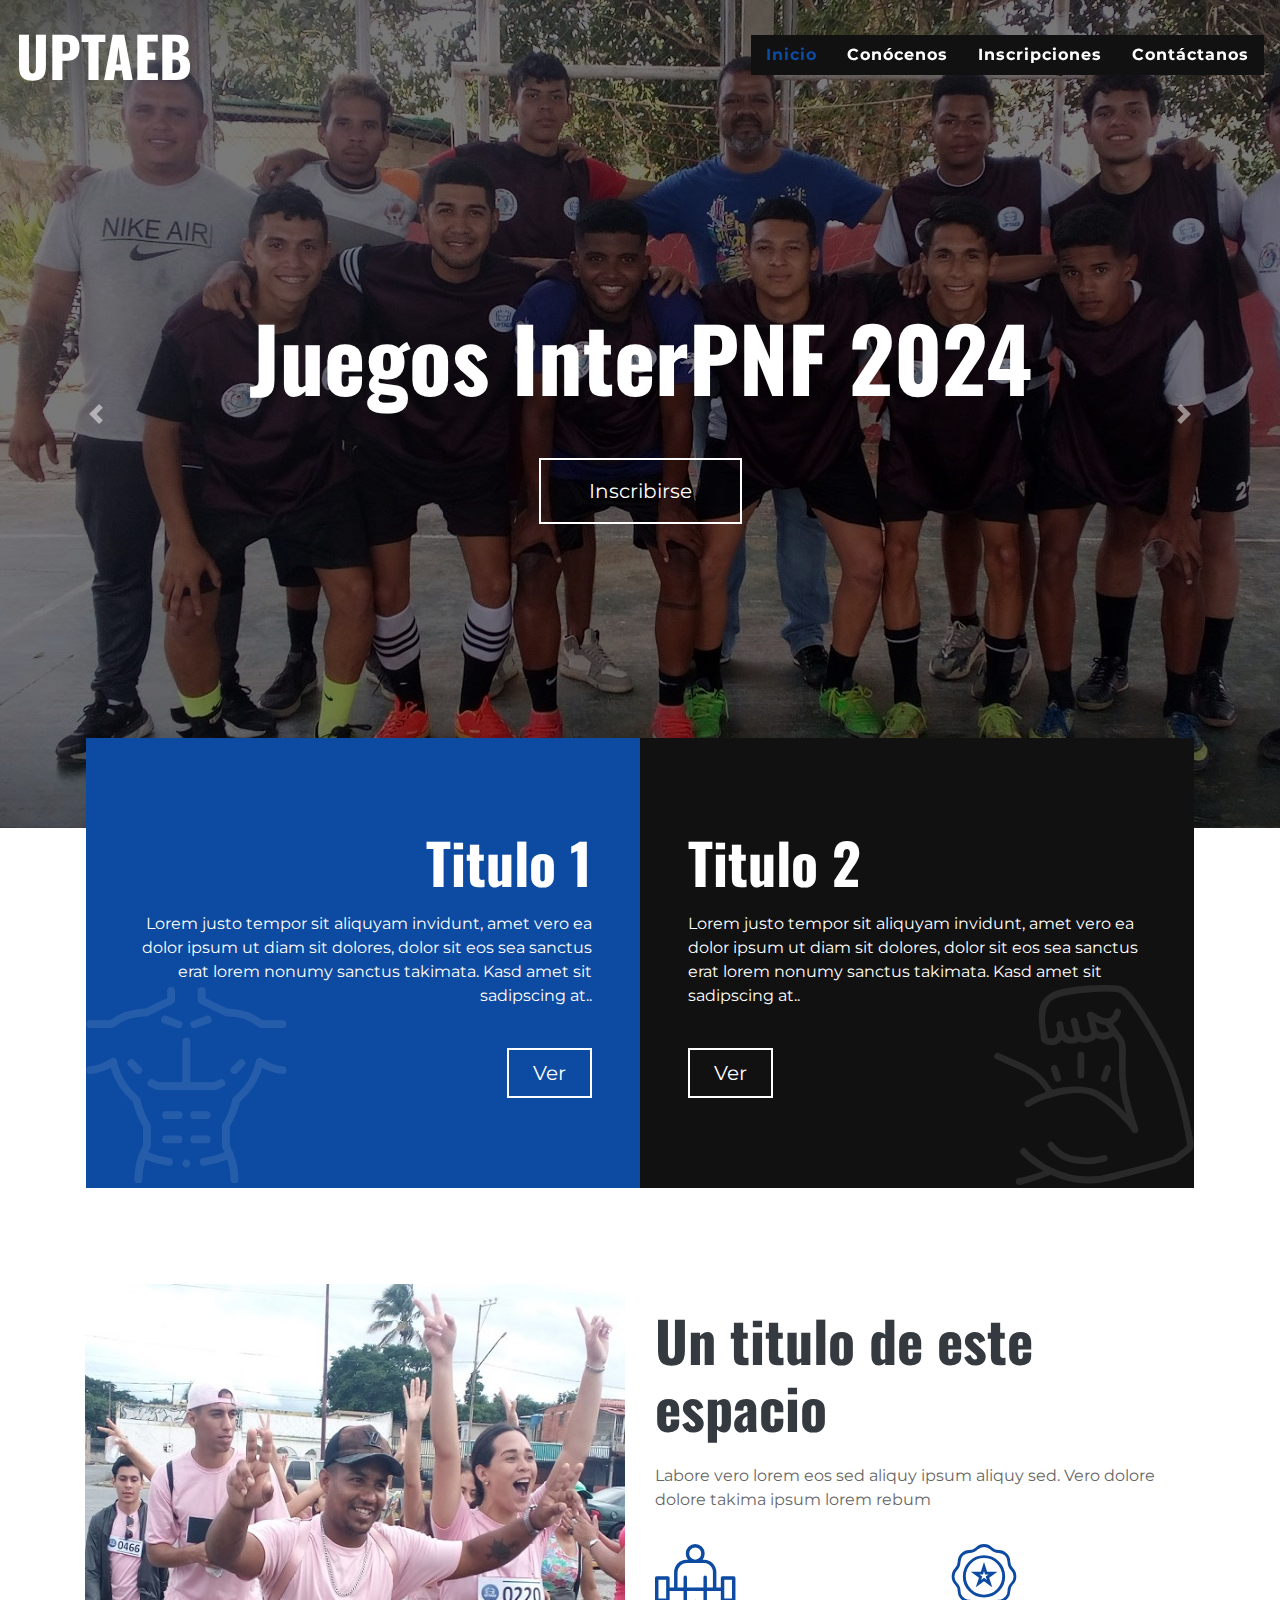
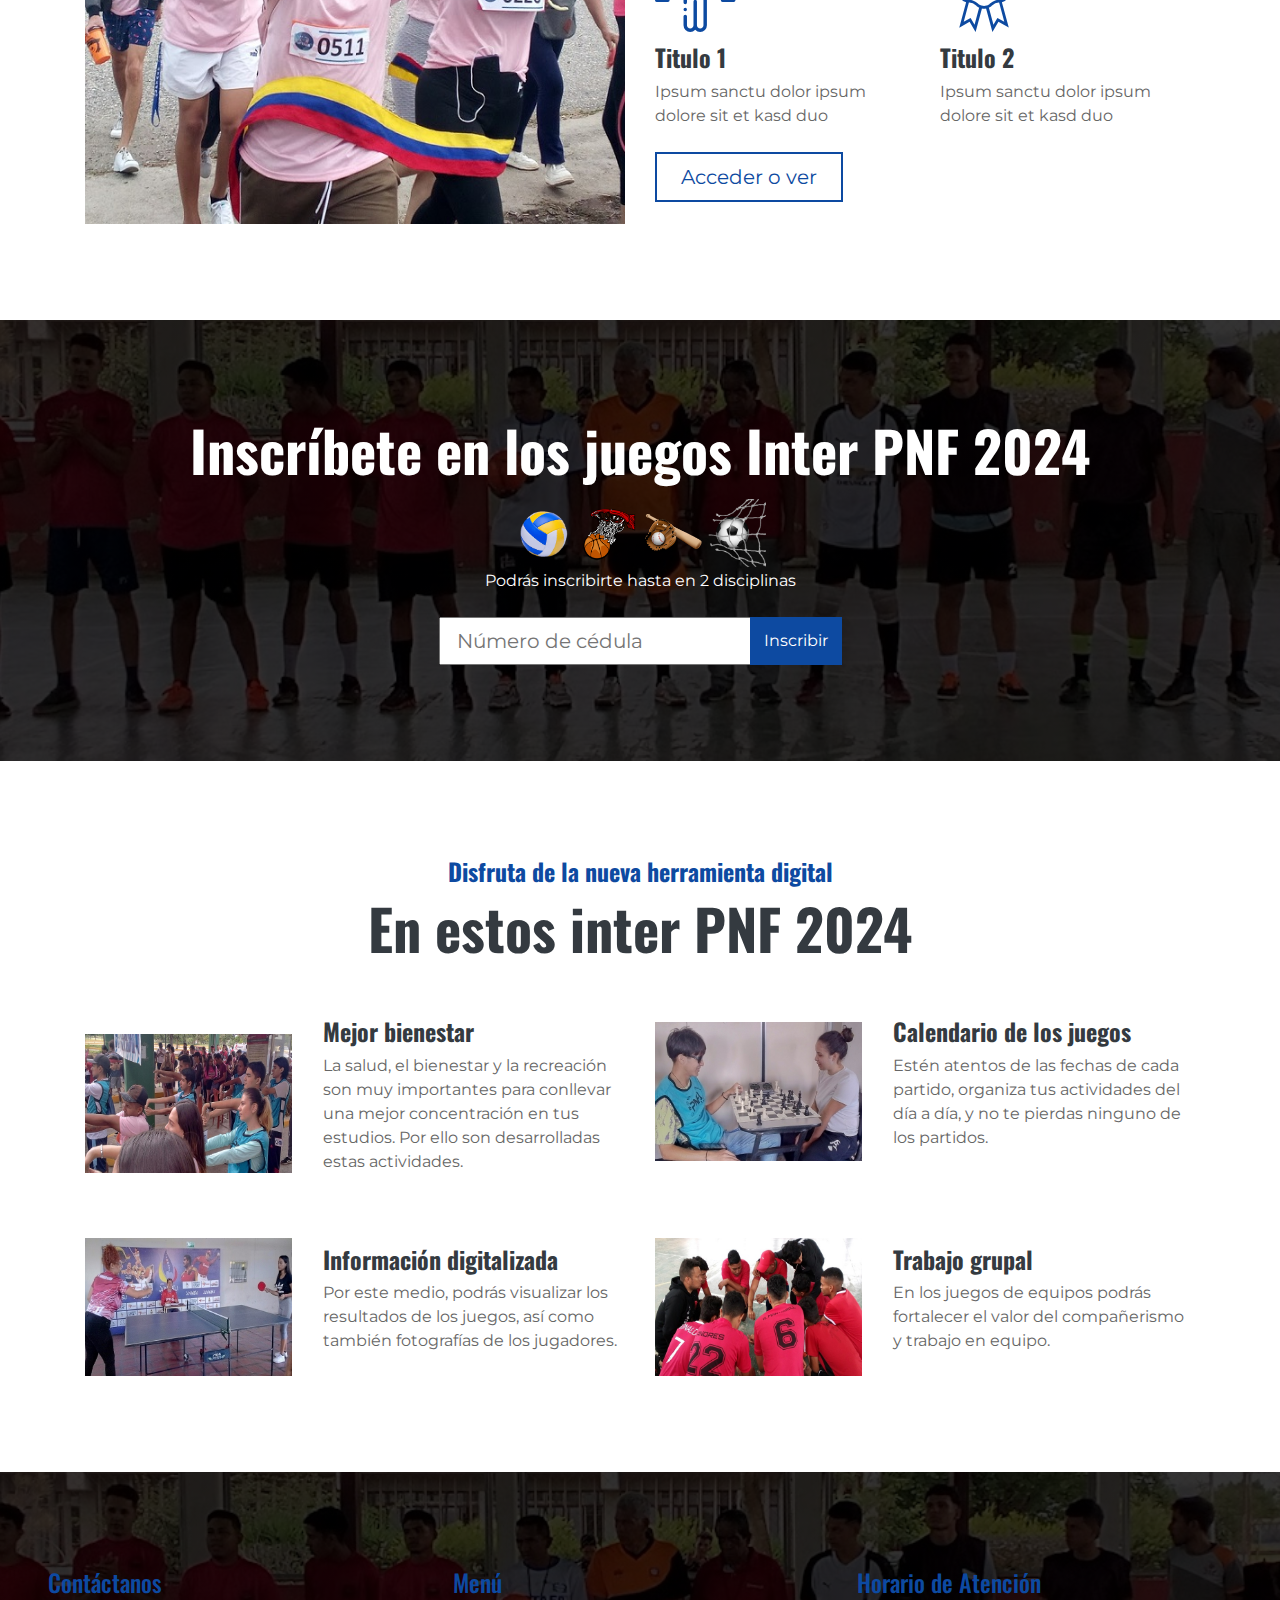
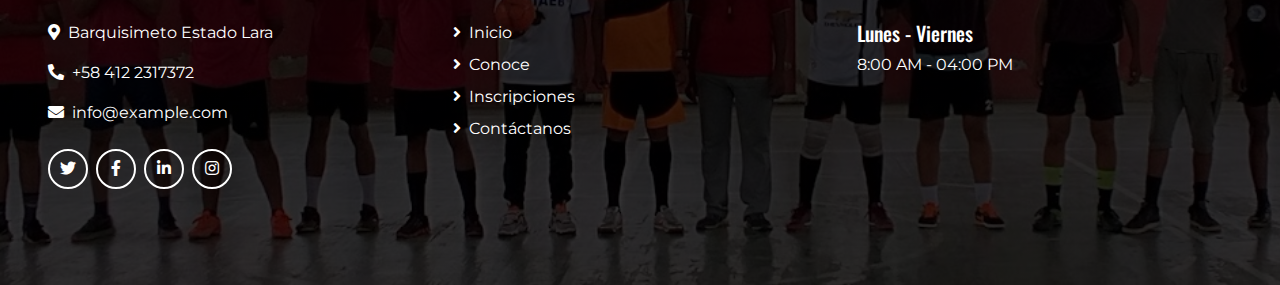
<file: index.html>
<!DOCTYPE html>
<html lang="en">

<head>
    <meta charset="utf-8">
    <title>Juegos InterPNF UPTAEB</title>
    <meta content="width=device-width, initial-scale=1.0" name="viewport">
    <meta content="Free Website Template" name="keywords">
    <meta content="Free Website Template" name="description">

    <!-- Favicon -->
    <link href="assets/img/favicon.ico" rel="icon">

    <!-- Font Awesome -->
    <link href="assets/css/fontawesome-free/css/all.min.css" rel="stylesheet">

    <!-- Flaticon Font -->
    <link href="assets/lib/flaticon/font/flaticon.css" rel="stylesheet">

    <!-- Customized Bootstrap Stylesheet -->
    <link href="assets/css/style.min.css" rel="stylesheet">
</head>
<style>
    @media only screen and (max-width: 767px) {
  /* Estilos CSS que se aplicarán solo en dispositivos móviles con una anchura máxima de 767px */
  .imagenes-movil {
    /* Propiedades CSS específicas para dispositivos móviles */
    display: block !important;
    /* Añade cualquier otra propiedad que desees */
  }
  .imagenes{
    display: none !important;
  }
}
.imagenes-movil {
    /* Propiedades CSS específicas para dispositivos móviles */
    display: none;
    /* Añade cualquier otra propiedad que desees */
  }
  .imagenes{
    display: block;
  }
</style>
<body class="bg-white">
    <!-- Navbar Start -->
    <div class="container-fluid p-0 nav-bar">
        <nav class="navbar navbar-expand-lg bg-none navbar-dark py-3">
            <a href="" class="navbar-brand">
                <h1 class="m-0 display-4 font-weight-bold text-uppercase text-white">UPTAEB</h1>
            </a>
            <button type="button" class="navbar-toggler" data-toggle="collapse" data-target="#navbarCollapse">
                <span class="navbar-toggler-icon"></span>
            </button>
            <div class="collapse navbar-collapse justify-content-between" id="navbarCollapse">
                <div class="navbar-nav ml-auto bg-secondary">
                    <a href="index.html" class="nav-item nav-link active">Inicio</a>
                    <a href="about.html" class="nav-item nav-link">Conócenos</a>
                    <a href="feature.html" class="nav-item nav-link">Inscripciones</a>
                    <a href="contact.html" class="nav-item nav-link">Contáctanos</a>
                </div>
            </div>
        </nav>
    </div>
    <!-- Navbar End -->

    <!-- Carousel Start -->
    <div class="container-fluid p-0">
        <div id="blog-carousel" class="carousel slide imagenes" data-ride="carousel">
            <div class="carousel-inner">
                <div class="carousel-item active">
                    <img class="" src="assets/img/portadas/portada-1.jpg" alt="Image">
                    <div class="carousel-caption d-flex flex-column align-items-center justify-content-center">
                        <h2 class="display-2 m-0 mt-2 mt-md-4 text-white font-weight-bold text-capitalize">Juegos InterPNF 2024</h2>
                        <a href="" class="btn btn-lg btn-outline-light mt-3 mb-4 mt-md-5 py-md-3 px-md-5">Inscribirse</a>
                    </div>
                </div>
                <div class="carousel-item">
                    <img class="" src="assets/img/portadas/portada-2.jpg" alt="Image">
                    <div class="carousel-caption d-flex flex-column align-items-center justify-content-center">
                        <h2 class="display-2 m-0 mt-2 mt-md-4 text-white font-weight-bold text-capitalize">Juegos InterPNF 2024</h2>
                        <a href="" class="btn btn-lg btn-outline-light mt-3 mb-4 mt-md-5 py-md-3 px-md-5">Inscribirse</a>
                    </div>
                </div>
                <div class="carousel-item">
                    <img class="" src="assets/img/portadas/portada-3.jpg" alt="Image">
                    <div class="carousel-caption d-flex flex-column align-items-center justify-content-center">
                        <h2 class="display-2 m-0 mt-2 mt-md-4 text-white font-weight-bold text-capitalize">Juegos InterPNF 2024</h2>
                        <a href="" class="btn btn-lg btn-outline-light mt-3 mb-4 mt-md-5 py-md-3 px-md-5">Inscribirse</a>
                    </div>
                </div>
                <div class="carousel-item">
                    <img class="" src="assets/img/portadas/portada-4.jpg" alt="Image">
                    <div class="carousel-caption d-flex flex-column align-items-center justify-content-center">
                        <h2 class="display-2 m-0 mt-2 mt-md-4 text-white font-weight-bold text-capitalize">Juegos InterPNF 2024</h2>
                        <a href="" class="btn btn-lg btn-outline-light mt-3 mb-4 mt-md-5 py-md-3 px-md-5">Inscribirse</a>
                    </div>
                </div>
            </div>
            <a class="carousel-control-prev" href="#blog-carousel" data-slide="prev">
                <span class="carousel-control-prev-icon"></span>
            </a>
            <a class="carousel-control-next" href="#blog-carousel" data-slide="next">
                <span class="carousel-control-next-icon"></span>
            </a>
        </div>
        <div id="blog-carousel" class="carousel slide imagenes-movil" data-ride="carousel">
            <div class="carousel-inner">
                <div class="carousel-item active">
                    <img class="" src="assets/img/portadas/portada-movil-1.jpg" alt="Image">
                    <div class="carousel-caption d-flex flex-column align-items-center justify-content-center">
                        <h2 class="display-2 m-0 mt-2 mt-md-4 text-white font-weight-bold text-capitalize">Juegos InterPNF 2024</h2>
                        <a href="" class="btn btn-lg btn-outline-light mt-3 mb-4 mt-md-5 py-md-3 px-md-5">Inscribirse</a>
                    </div>
                </div>
                <div class="carousel-item">
                    <img class="" src="assets/img/portadas/portada-movil-2.jpg" alt="Image">
                    <div class="carousel-caption d-flex flex-column align-items-center justify-content-center">
                        <h2 class="display-2 m-0 mt-2 mt-md-4 text-white font-weight-bold text-capitalize">Juegos InterPNF 2024</h2>
                        <a href="" class="btn btn-lg btn-outline-light mt-3 mb-4 mt-md-5 py-md-3 px-md-5">Inscribirse</a>
                    </div>
                </div>
                <div class="carousel-item">
                    <img class="" src="assets/img/portadas/portada-movil-3.jpg" alt="Image">
                    <div class="carousel-caption d-flex flex-column align-items-center justify-content-center">
                        <h2 class="display-2 m-0 mt-2 mt-md-4 text-white font-weight-bold text-capitalize">Juegos InterPNF 2024</h2>
                        <a href="" class="btn btn-lg btn-outline-light mt-3 mb-4 mt-md-5 py-md-3 px-md-5">Inscribirse</a>
                    </div>
                </div>
            </div>
            <a class="carousel-control-prev" href="#blog-carousel" data-slide="prev">
                <span class="carousel-control-prev-icon"></span>
            </a>
            <a class="carousel-control-next" href="#blog-carousel" data-slide="next">
                <span class="carousel-control-next-icon"></span>
            </a>
        </div>
    </div>
    <!-- Carousel End -->


    <!-- Gym Class Start -->
    <div class="container gym-class mb-5">
        <div class="row px-3">
            <div class="col-md-6 p-0">
                <div class="gym-class-box d-flex flex-column align-items-end justify-content-center bg-primary text-right text-white py-5 px-5">
                    <i class="flaticon-six-pack"></i>
                    <h3 class="display-4 mb-3 text-white font-weight-bold">Titulo 1</h3>
                    <p>
                        Lorem justo tempor sit aliquyam invidunt, amet vero ea dolor ipsum ut diam sit dolores, dolor
                        sit eos sea sanctus erat lorem nonumy sanctus takimata. Kasd amet sit sadipscing at..
                    </p>
                    <a href="" class="btn btn-lg btn-outline-light mt-4 px-4">Ver</a>
                </div>
            </div>
            <div class="col-md-6 p-0">
                <div class="gym-class-box d-flex flex-column align-items-start justify-content-center bg-secondary text-left text-white py-5 px-5">
                    <i class="flaticon-bodybuilding"></i>
                    <h3 class="display-4 mb-3 text-white font-weight-bold">Titulo 2</h3>
                    <p>
                        Lorem justo tempor sit aliquyam invidunt, amet vero ea dolor ipsum ut diam sit dolores, dolor
                        sit eos sea sanctus erat lorem nonumy sanctus takimata. Kasd amet sit sadipscing at..
                    </p>
                    <a href="" class="btn btn-lg btn-outline-light mt-4 px-4">Ver</a>
                </div>
            </div>
        </div>
    </div>
    <!-- Gym Class End -->

    <!-- About Start -->
    <div class="container py-5">
        <div class="row align-items-center">
            <div class="col-lg-6">
                <img class="img-fluid mb-4 mb-lg-0" src="assets/img/meta.jpg" alt="Image">
            </div>
            <div class="col-lg-6">
                <h2 class="display-4 font-weight-bold mb-4">Un titulo de este espacio</h2>
                <p>Labore vero lorem eos sed aliquy ipsum aliquy sed. Vero dolore dolore takima ipsum lorem rebum</p>
                <div class="row py-2">
                    <div class="col-sm-6">
                        <i class="flaticon-barbell display-2 text-primary"></i>
                        <h4 class="font-weight-bold">Titulo 1</h4>
                        <p>Ipsum sanctu dolor ipsum dolore sit et kasd duo</p>
                    </div>
                    <div class="col-sm-6">
                        <i class="flaticon-medal display-2 text-primary"></i>
                        <h4 class="font-weight-bold">Titulo 2</h4>
                        <p>Ipsum sanctu dolor ipsum dolore sit et kasd duo</p>
                    </div>
                </div>
                <a href="" class="btn btn-lg px-4 btn-outline-primary">Acceder o ver</a>
            </div>
        </div>
    </div>
    <!-- About End -->

    <!-- Subscribe Start -->
    <div class="subscribe container-fluid my-5 py-5 text-center">
        <h4 class="display-4 text-white font-weight-bold mt-5 mb-3">Inscríbete en los juegos Inter PNF 2024</h4>
        <img src="assets/img/juegos/voleibol.png" class="img-fluid" width="60px" alt="">
        <img src="assets/img/juegos/baloncesto.png" class="img-fluid" width="60px" alt="">
        <img src="assets/img/juegos/beisbol.png" class="img-fluid" width="60px" alt="">
        <img src="assets/img/juegos/porteria.png" class="img-fluid" width="60px" alt="">
        <p class="text-white mb-4">Podrás inscribirte hasta en 2 disciplinas</p>
        <form class="form-inline justify-content-center mb-5">
            <div class="input-group">
                <input type="text" class="form-control-lg" placeholder="Número de cédula">
                <div class="input-group-append">
                    <button class="btn btn-primary" type="submit">Inscribir</button>
                </div>
            </div>
        </form>
    </div>
    <!-- Subscribe End -->

    <!-- GYM Feature Start -->
    <div class="container feature pt-5">
        <div class="d-flex flex-column text-center mb-5">
            <h4 class="text-primary font-weight-bold">Disfruta de la nueva herramienta digital</h4>
            <h4 class="display-4 font-weight-bold">En estos inter PNF 2024</h4>
        </div>
        <div class="row">
            <div class="col-md-6 mb-5">
                <div class="row align-items-center">
                    <div class="col-sm-5">
                        <img class="img-fluid mb-3 mb-sm-0" src="assets/img/calentamiento.jpg" alt="Image">
                    </div>
                    <div class="col-sm-7">
                        <h4 class="font-weight-bold">Mejor bienestar</h4>
                        <p>La salud, el bienestar y la recreación son muy importantes para conllevar una mejor concentración en tus estudios. Por ello son desarrolladas estas actividades.</p>
                    </div>
                </div>
            </div>
            <div class="col-md-6 mb-5">
                <div class="row align-items-center">
                    <div class="col-sm-5">
                        <img class="img-fluid mb-3 mb-sm-0" src="assets/img/ajedrez.jpg" alt="Image">
                    </div>
                    <div class="col-sm-7">
                        <h4 class="font-weight-bold">Calendario de los juegos</h4>
                        <p>Estén atentos de las fechas de cada partido, organiza tus actividades del día a día, y no te pierdas ninguno de los partidos.</p>
                    </div>
                </div>
            </div>
            <div class="col-md-6 mb-5">
                <div class="row align-items-center">
                    <div class="col-sm-5">
                        <img class="img-fluid mb-3 mb-sm-0" src="assets/img/tenis.jpg" alt="Image">
                    </div>
                    <div class="col-sm-7">
                        <h4 class="font-weight-bold">Información digitalizada</h4>
                        <p>Por este medio, podrás visualizar los resultados de los juegos, así como también fotografías de los jugadores.</p>
                    </div>
                </div>
            </div>
            <div class="col-md-6 mb-5">
                <div class="row align-items-center">
                    <div class="col-sm-5">
                        <img class="img-fluid mb-3 mb-sm-0" src="assets/img/tecnica.jpg" alt="Image">
                    </div>
                    <div class="col-sm-7">
                        <h4 class="font-weight-bold">Trabajo grupal</h4>
                        <p>En los juegos de equipos podrás fortalecer el valor del compañerismo y trabajo en equipo. </p>
                    </div>
                </div>
            </div>
        </div>
    </div>
    <!-- GYM Feature End -->
    
    <!-- Footer Start -->
        <div class="footer container-fluid mt-5 py-5 px-sm-3 px-md-5 text-white">
            <div class="row pt-5">
                <div class="col-lg-4 col-md-6 mb-5">
                    <h4 class="text-primary mb-4">Contáctanos</h4>
                    <p><i class="fa fa-map-marker-alt mr-2"></i>Barquisimeto Estado Lara</p>
                    <p><i class="fa fa-phone-alt mr-2"></i>+58 412 2317372</p>
                    <p><i class="fa fa-envelope mr-2"></i>info@example.com</p>
                    <div class="d-flex justify-content-start mt-4">
                        <a class="btn btn-outline-light rounded-circle text-center mr-2 px-0" style="width: 40px; height: 40px;" href="#"><i class="fab fa-twitter"></i></a>
                        <a class="btn btn-outline-light rounded-circle text-center mr-2 px-0" style="width: 40px; height: 40px;" href="#"><i class="fab fa-facebook-f"></i></a>
                        <a class="btn btn-outline-light rounded-circle text-center mr-2 px-0" style="width: 40px; height: 40px;" href="#"><i class="fab fa-linkedin-in"></i></a>
                        <a class="btn btn-outline-light rounded-circle text-center mr-2 px-0" style="width: 40px; height: 40px;" href="#"><i class="fab fa-instagram"></i></a>
                    </div>
                </div>
                <div class="col-lg-4 col-md-6 mb-5">
                    <h4 class="text-primary mb-4">Menú</h4>
                    <div class="d-flex flex-column justify-content-start">
                        <a class="text-white mb-2" href="#"><i class="fa fa-angle-right mr-2"></i>Inicio</a>
                        <a class="text-white mb-2" href="#"><i class="fa fa-angle-right mr-2"></i>Conoce</a>
                        <a class="text-white mb-2" href="#"><i class="fa fa-angle-right mr-2"></i>Inscripciones</a>
                        <a class="text-white" href="#"><i class="fa fa-angle-right mr-2"></i>Contáctanos</a>
                    </div>
                </div>
                <div class="col-lg-4 col-md-6 mb-5">
                    <h4 class="text-primary mb-4">Horario de Atención</h4>
                    <h5 class="text-white">Lunes - Viernes</h5>
                    <p>8:00 AM - 04:00 PM</p>
                </div>
            </div>
        </div>
    <!-- Footer End -->


    <!-- Back to Top -->
    <a href="#" class="btn btn-outline-primary back-to-top"><i class="fa fa-angle-double-up"></i></a>


    <!-- JavaScript Libraries -->
    <script src="assets/js/jquery-3.5.1.min.js"></script>
    <script src="assets/js/bootstrap.bundle.min.js"></script>
    <script src="assets/lib/easing/easing.min.js"></script>
    <script src="assets/lib/waypoints/waypoints.min.js"></script>

    <!-- Contact Javascript File -->
    <script src="assets/mail/jqBootstrapValidation.min.js"></script>
    <script src="assets/mail/contact.js"></script>

    <!-- Template Javascript -->
    <script src="assets/js/main.js"></script>
</body>

</html>
</file>
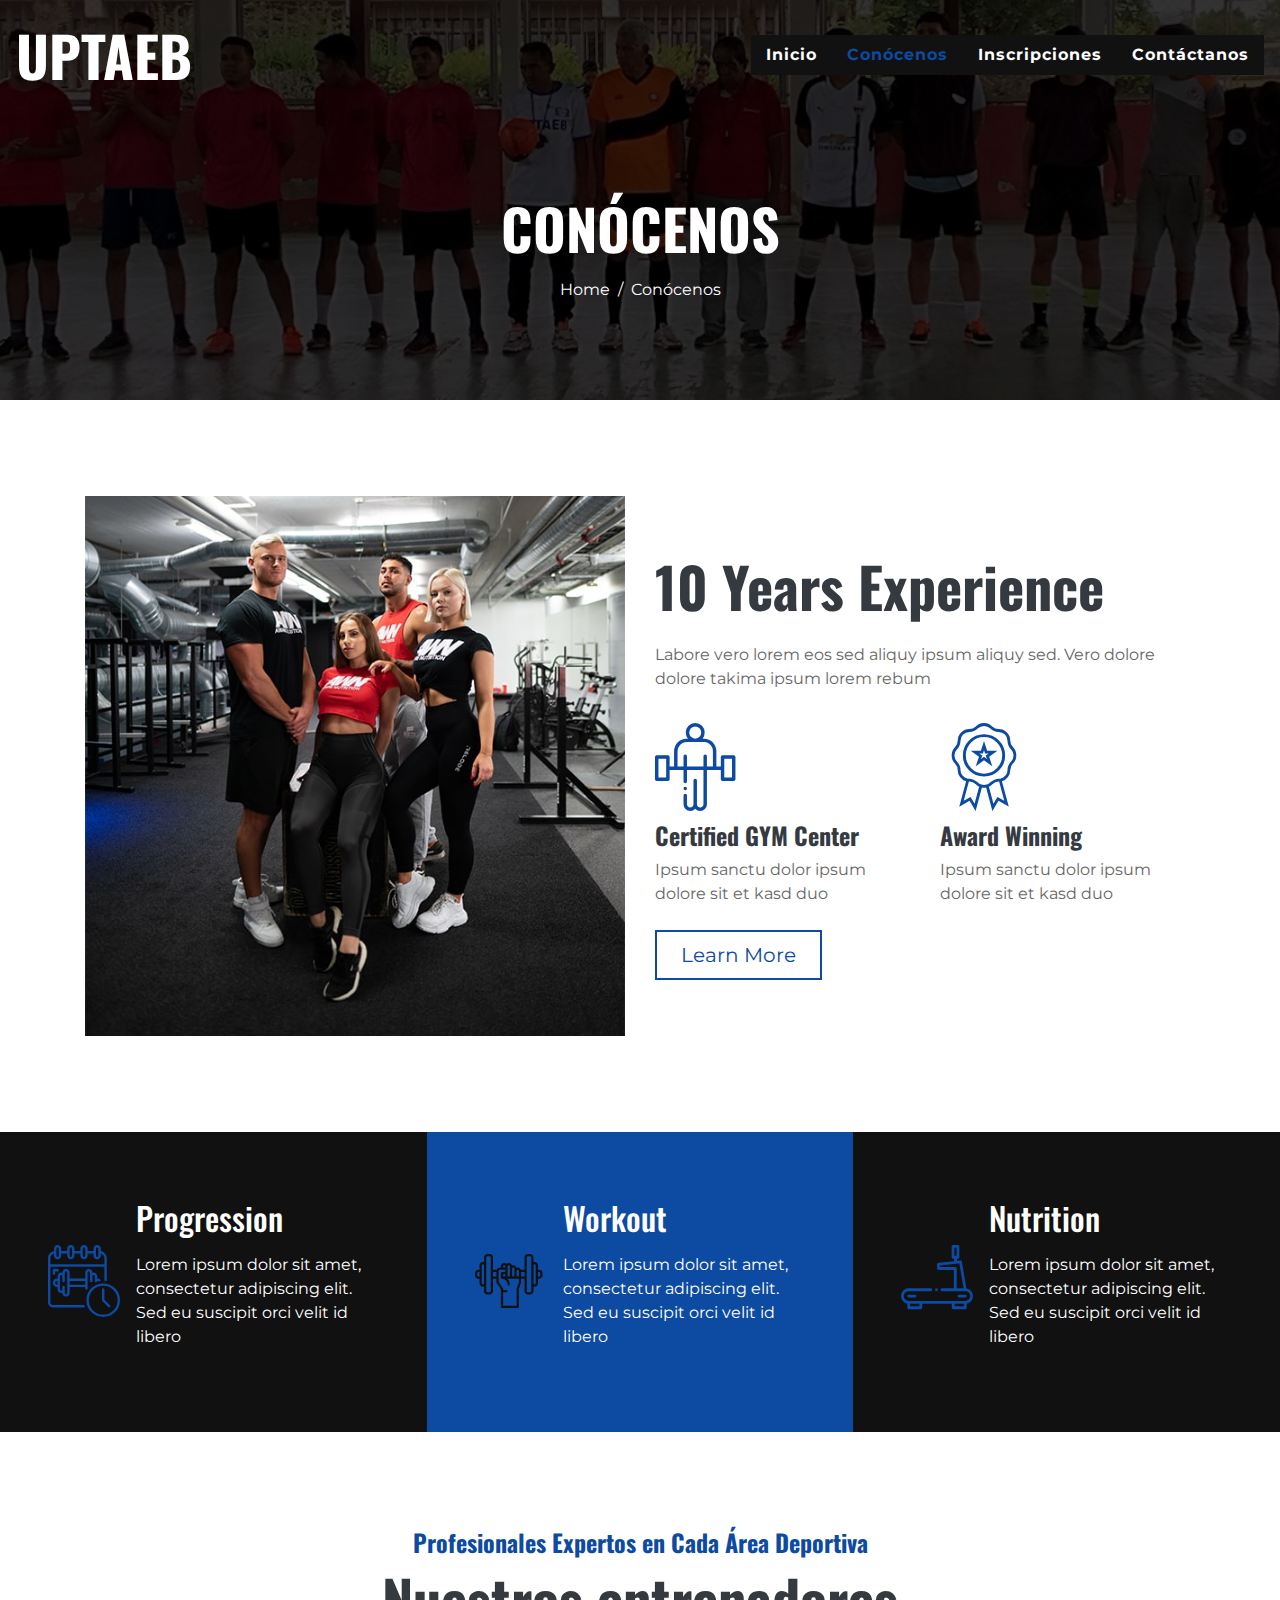
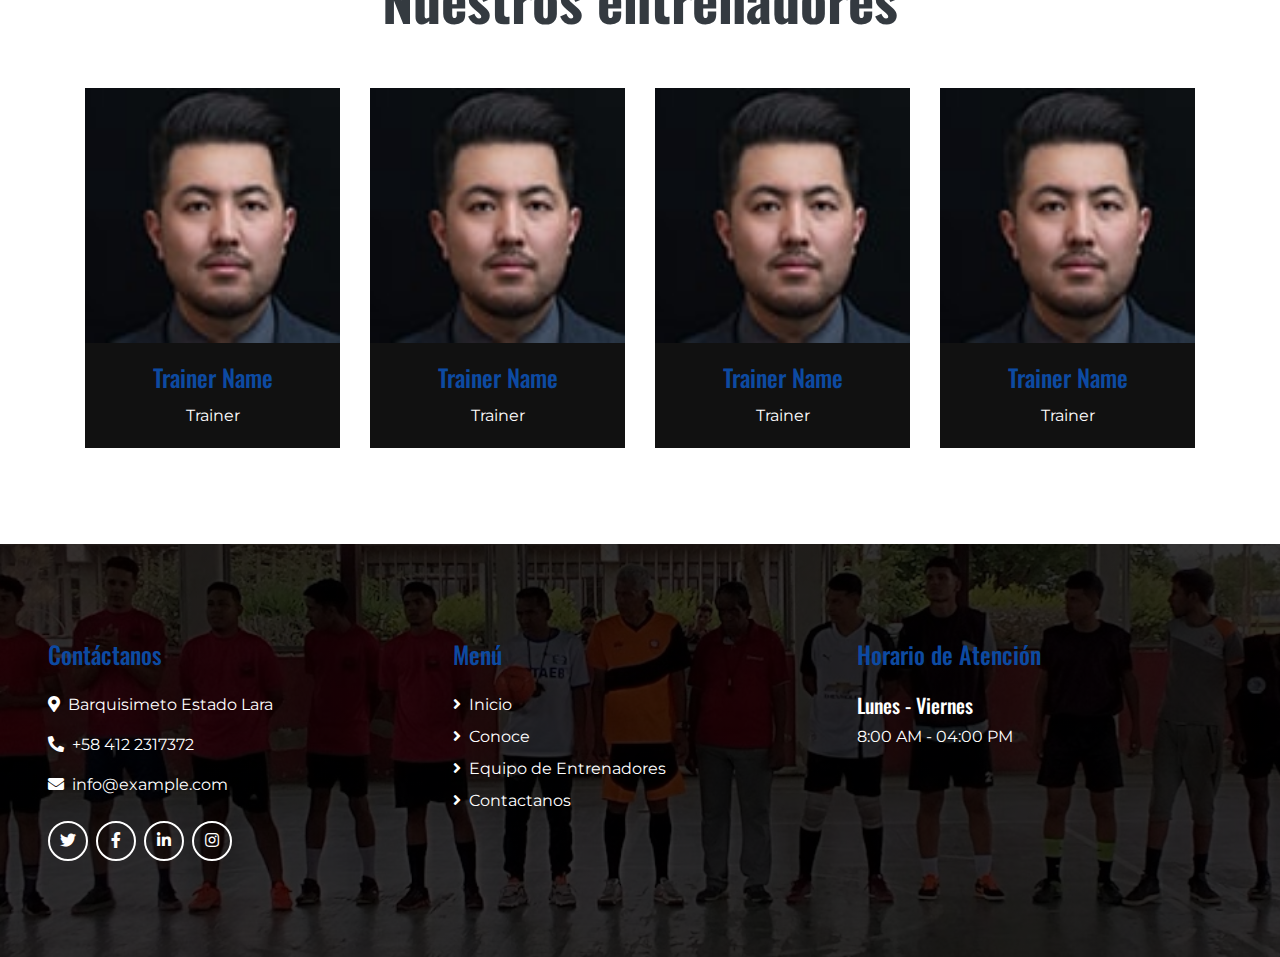
<file: about.html>
<!DOCTYPE html>
<html lang="en">

<head>
    <meta charset="utf-8">
    <title>Juegos InterPNF UPTAEB</title>
    <meta content="width=device-width, initial-scale=1.0" name="viewport">
    <meta content="Free Website Template" name="keywords">
    <meta content="Free Website Template" name="description">

    <!-- Favicon -->
    <link href="assets/img/favicon.ico" rel="icon">

    <!-- Font Awesome -->
    <link href="assets/css/fontawesome-free/css/all.min.css" rel="stylesheet">

    <!-- Flaticon Font -->
    <link href="assets/lib/flaticon/font/flaticon.css" rel="stylesheet">

    <!-- Customized Bootstrap Stylesheet -->
    <link href="assets/css/style.min.css" rel="stylesheet">
</head>

<body class="bg-white">
    <!-- Navbar Start -->
    <div class="container-fluid p-0 nav-bar">
        <nav class="navbar navbar-expand-lg bg-none navbar-dark py-3">
            <a href="" class="navbar-brand">
                <h1 class="m-0 display-4 font-weight-bold text-uppercase text-white">UPTAEB</h1>
            </a>
            <button type="button" class="navbar-toggler" data-toggle="collapse" data-target="#navbarCollapse">
                <span class="navbar-toggler-icon"></span>
            </button>
            <div class="collapse navbar-collapse justify-content-between" id="navbarCollapse">
                <div class="navbar-nav ml-auto bg-secondary">
                    <a href="index.html" class="nav-item nav-link">Inicio</a>
                    <a href="about.html" class="nav-item nav-link active">Conócenos</a>
                    <a href="feature.html" class="nav-item nav-link">Inscripciones</a>
                    <a href="contact.html" class="nav-item nav-link">Contáctanos</a>
                </div>
            </div>
        </nav>
    </div>
    <!-- Navbar End -->


    <!-- Page Header Start -->
    <div class="container-fluid page-header mb-5">
        <div class="d-flex flex-column align-items-center justify-content-center pt-0 pt-lg-5" style="min-height: 400px">
            <h4 class="display-4 mb-3 mt-0 mt-lg-5 text-white text-uppercase font-weight-bold">Conócenos</h4>
            <div class="d-inline-flex">
                <p class="m-0 text-white"><a class="text-white" href="">Home</a></p>
                <p class="m-0 text-white px-2">/</p>
                <p class="m-0 text-white">Conócenos</p>
            </div>
        </div>
    </div>
    <!-- Page Header End -->


    <!-- About Start -->
    <div class="container py-5">
        <div class="row align-items-center">
            <div class="col-lg-6">
                <img class="img-fluid mb-4 mb-lg-0" src="assets/img/about.jpg" alt="Image">
            </div>
            <div class="col-lg-6">
                <h2 class="display-4 font-weight-bold mb-4">10 Years Experience</h2>
                <p>Labore vero lorem eos sed aliquy ipsum aliquy sed. Vero dolore dolore takima ipsum lorem rebum</p>
                <div class="row py-2">
                    <div class="col-sm-6">
                        <i class="flaticon-barbell display-2 text-primary"></i>
                        <h4 class="font-weight-bold">Certified GYM Center</h4>
                        <p>Ipsum sanctu dolor ipsum dolore sit et kasd duo</p>
                    </div>
                    <div class="col-sm-6">
                        <i class="flaticon-medal display-2 text-primary"></i>
                        <h4 class="font-weight-bold">Award Winning</h4>
                        <p>Ipsum sanctu dolor ipsum dolore sit et kasd duo</p>
                    </div>
                </div>
                <a href="" class="btn btn-lg px-4 btn-outline-primary">Learn More</a>
            </div>
        </div>
    </div>
    <!-- About End -->


    <!-- Features Start -->
    <div class="container-fluid my-5">
        <div class="row">
            <div class="col-lg-4 p-0">
                <div class="d-flex align-items-center bg-secondary text-white px-5" style="min-height: 300px;">
                    <i class="flaticon-training display-3 text-primary mr-3"></i>
                    <div class="">
                        <h2 class="text-white mb-3">Progression</h2>
                        <p>Lorem ipsum dolor sit amet, consectetur adipiscing elit. Sed eu suscipit orci velit id libero
                        </p>
                    </div>
                </div>
            </div>
            <div class="col-lg-4 p-0">
                <div class="d-flex align-items-center bg-primary text-white px-5" style="min-height: 300px;">
                    <i class="flaticon-weightlifting display-3 text-secondary mr-3"></i>
                    <div class="">
                        <h2 class="text-white mb-3">Workout</h2>
                        <p>Lorem ipsum dolor sit amet, consectetur adipiscing elit. Sed eu suscipit orci velit id libero
                        </p>
                    </div>
                </div>
            </div>
            <div class="col-lg-4 p-0">
                <div class="d-flex align-items-center bg-secondary text-white px-5" style="min-height: 300px;">
                    <i class="flaticon-treadmill display-3 text-primary mr-3"></i>
                    <div class="">
                        <h2 class="text-white mb-3">Nutrition</h2>
                        <p>Lorem ipsum dolor sit amet, consectetur adipiscing elit. Sed eu suscipit orci velit id libero
                        </p>
                    </div>
                </div>
            </div>
        </div>
    </div>
    <!-- Features End -->


    <!-- Team Start -->
    <div class="container pt-5 team">
        <div class="d-flex flex-column text-center mb-5">
            <h4 class="text-primary font-weight-bold">Profesionales Expertos en Cada Área Deportiva</h4>
            <h4 class="display-4 font-weight-bold">Nuestros entrenadores</h4>
        </div>
        <div class="row">
            <div class="col-lg-3 col-md-6 mb-5">
                <div class="card border-0 bg-secondary text-center text-white">
                    <img class="card-img-top" src="assets/img/testimonial-1.jpg" alt="">
                    <div class="card-social d-flex align-items-center justify-content-center">
                        <a class="btn btn-outline-light rounded-circle text-center mr-2 px-0" style="width: 40px; height: 40px;" href="#"><i class="fab fa-twitter"></i></a>
                        <a class="btn btn-outline-light rounded-circle text-center mr-2 px-0" style="width: 40px; height: 40px;" href="#"><i class="fab fa-facebook-f"></i></a>
                        <a class="btn btn-outline-light rounded-circle text-center mr-2 px-0" style="width: 40px; height: 40px;" href="#"><i class="fab fa-linkedin-in"></i></a>
                        <a class="btn btn-outline-light rounded-circle text-center mr-2 px-0" style="width: 40px; height: 40px;" href="#"><i class="fab fa-instagram"></i></a>
                    </div>
                    <div class="card-body bg-secondary">
                        <h4 class="card-title text-primary">Trainer Name</h4>
                        <p class="card-text">Trainer</p>
                    </div>
                </div>
            </div>
            <div class="col-lg-3 col-md-6 mb-5">
                <div class="card border-0 bg-secondary text-center text-white">
                    <img class="card-img-top" src="assets/img/testimonial-1.jpg" alt="">
                    <div class="card-social d-flex align-items-center justify-content-center">
                        <a class="btn btn-outline-light rounded-circle text-center mr-2 px-0" style="width: 40px; height: 40px;" href="#"><i class="fab fa-twitter"></i></a>
                        <a class="btn btn-outline-light rounded-circle text-center mr-2 px-0" style="width: 40px; height: 40px;" href="#"><i class="fab fa-facebook-f"></i></a>
                        <a class="btn btn-outline-light rounded-circle text-center mr-2 px-0" style="width: 40px; height: 40px;" href="#"><i class="fab fa-linkedin-in"></i></a>
                        <a class="btn btn-outline-light rounded-circle text-center mr-2 px-0" style="width: 40px; height: 40px;" href="#"><i class="fab fa-instagram"></i></a>
                    </div>
                    <div class="card-body bg-secondary">
                        <h4 class="card-title text-primary">Trainer Name</h4>
                        <p class="card-text">Trainer</p>
                    </div>
                </div>
            </div>
            <div class="col-lg-3 col-md-6 mb-5">
                <div class="card border-0 bg-secondary text-center text-white">
                    <img class="card-img-top" src="assets/img/testimonial-1.jpg" alt="">
                    <div class="card-social d-flex align-items-center justify-content-center">
                        <a class="btn btn-outline-light rounded-circle text-center mr-2 px-0" style="width: 40px; height: 40px;" href="#"><i class="fab fa-twitter"></i></a>
                        <a class="btn btn-outline-light rounded-circle text-center mr-2 px-0" style="width: 40px; height: 40px;" href="#"><i class="fab fa-facebook-f"></i></a>
                        <a class="btn btn-outline-light rounded-circle text-center mr-2 px-0" style="width: 40px; height: 40px;" href="#"><i class="fab fa-linkedin-in"></i></a>
                        <a class="btn btn-outline-light rounded-circle text-center mr-2 px-0" style="width: 40px; height: 40px;" href="#"><i class="fab fa-instagram"></i></a>
                    </div>
                    <div class="card-body bg-secondary">
                        <h4 class="card-title text-primary">Trainer Name</h4>
                        <p class="card-text">Trainer</p>
                    </div>
                </div>
            </div>
            <div class="col-lg-3 col-md-6 mb-5">
                <div class="card border-0 bg-secondary text-center text-white">
                    <img class="card-img-top" src="assets/img/testimonial-1.jpg" alt="">
                    <div class="card-social d-flex align-items-center justify-content-center">
                        <a class="btn btn-outline-light rounded-circle text-center mr-2 px-0" style="width: 40px; height: 40px;" href="#"><i class="fab fa-twitter"></i></a>
                        <a class="btn btn-outline-light rounded-circle text-center mr-2 px-0" style="width: 40px; height: 40px;" href="#"><i class="fab fa-facebook-f"></i></a>
                        <a class="btn btn-outline-light rounded-circle text-center mr-2 px-0" style="width: 40px; height: 40px;" href="#"><i class="fab fa-linkedin-in"></i></a>
                        <a class="btn btn-outline-light rounded-circle text-center mr-2 px-0" style="width: 40px; height: 40px;" href="#"><i class="fab fa-instagram"></i></a>
                    </div>
                    <div class="card-body bg-secondary">
                        <h4 class="card-title text-primary">Trainer Name</h4>
                        <p class="card-text">Trainer</p>
                    </div>
                </div>
            </div>
        </div>
    </div>
    <!-- Team End -->


    <!-- Footer Start -->
    <div class="footer container-fluid mt-5 py-5 px-sm-3 px-md-5 text-white">
        <div class="row pt-5">
            <div class="col-lg-4 col-md-6 mb-5">
                <h4 class="text-primary mb-4">Contáctanos</h4>
                <p><i class="fa fa-map-marker-alt mr-2"></i>Barquisimeto Estado Lara</p>
                <p><i class="fa fa-phone-alt mr-2"></i>+58 412 2317372</p>
                <p><i class="fa fa-envelope mr-2"></i>info@example.com</p>
                <div class="d-flex justify-content-start mt-4">
                    <a class="btn btn-outline-light rounded-circle text-center mr-2 px-0" style="width: 40px; height: 40px;" href="#"><i class="fab fa-twitter"></i></a>
                    <a class="btn btn-outline-light rounded-circle text-center mr-2 px-0" style="width: 40px; height: 40px;" href="#"><i class="fab fa-facebook-f"></i></a>
                    <a class="btn btn-outline-light rounded-circle text-center mr-2 px-0" style="width: 40px; height: 40px;" href="#"><i class="fab fa-linkedin-in"></i></a>
                    <a class="btn btn-outline-light rounded-circle text-center mr-2 px-0" style="width: 40px; height: 40px;" href="#"><i class="fab fa-instagram"></i></a>
                </div>
            </div>
            <div class="col-lg-4 col-md-6 mb-5">
                <h4 class="text-primary mb-4">Menú</h4>
                <div class="d-flex flex-column justify-content-start">
                    <a class="text-white mb-2" href="#"><i class="fa fa-angle-right mr-2"></i>Inicio</a>
                    <a class="text-white mb-2" href="#"><i class="fa fa-angle-right mr-2"></i>Conoce</a>
                    <a class="text-white mb-2" href="#"><i class="fa fa-angle-right mr-2"></i>Equipo de Entrenadores</a>
                    <a class="text-white" href="#"><i class="fa fa-angle-right mr-2"></i>Contactanos</a>
                </div>
            </div>
            <div class="col-lg-4 col-md-6 mb-5">
                <h4 class="text-primary mb-4">Horario de Atención</h4>
                <h5 class="text-white">Lunes - Viernes</h5>
                <p>8:00 AM - 04:00 PM</p>
            </div>
        </div>
    </div>
    <!-- Footer End -->


    <!-- Back to Top -->
    <a href="#" class="btn btn-outline-primary back-to-top"><i class="fa fa-angle-double-up"></i></a>


    <!-- JavaScript Libraries -->
    <script src="assets/js/jquery-3.5.1.min.js"></script>
    <script src="assets/js/bootstrap.bundle.min.js"></script>
    <script src="assets/lib/easing/easing.min.js"></script>
    <script src="assets/lib/waypoints/waypoints.min.js"></script>

    <!-- Contact Javascript File -->
    <script src="assets/mail/jqBootstrapValidation.min.js"></script>
    <script src="assets/mail/contact.js"></script>

    <!-- Template Javascript -->
    <script src="assets/js/main.js"></script>
</body>

</html>
</file>
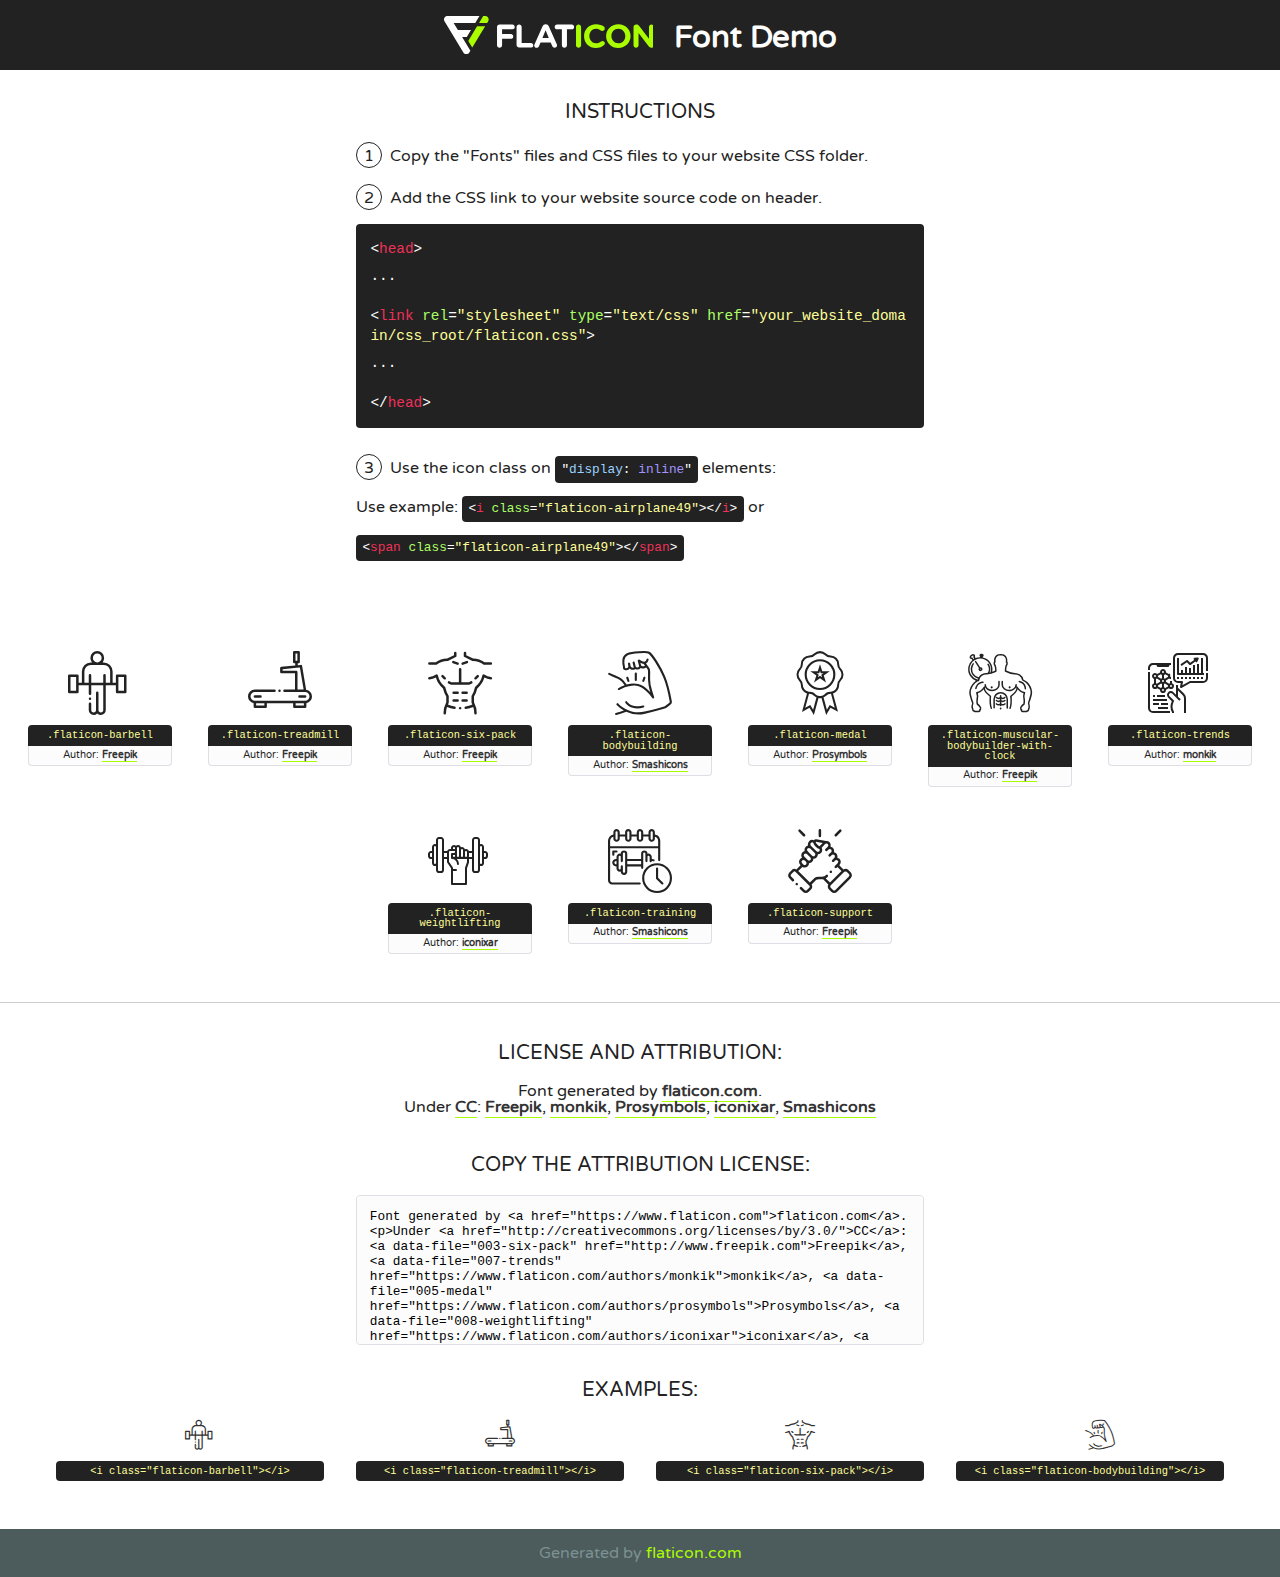
<file: assets/lib/flaticon/font/flaticon.html>
<!DOCTYPE html>
<!--
  Flaticon icon font: Flaticon
  Creation date: 26/10/2020 11:08
-->
<html>
<!DOCTYPE html>
<html>

<head>
    <title>Flaticon WebFont</title>
    <link href="http://fonts.googleapis.com/css?family=Varela+Round" rel="stylesheet" type="text/css" />
    <link rel="stylesheet" type="text/css" href="flaticon.css">
    <meta charset="UTF-8">
    <style>
    html, body, div, span, applet, object, iframe,
    h1, h2, h3, h4, h5, h6, p, blockquote, pre,
    a, abbr, acronym, address, big, cite, code,
    del, dfn, em, img, ins, kbd, q, s, samp,
    small, strike, strong, sub, sup, tt, var,
    b, u, i, center,
    dl, dt, dd, ol, ul, li,
    fieldset, form, label, legend,
    table, caption, tbody, tfoot, thead, tr, th, td,
    article, aside, canvas, details, embed, 
    figure, figcaption, footer, header, hgroup, 
    menu, nav, output, ruby, section, summary,
    time, mark, audio, video {
        margin: 0;
        padding: 0;
        border: 0;
        font-size: 100%;
        font: inherit;
        vertical-align: baseline;
    }
    /* HTML5 display-role reset for older browsers */
    article, aside, details, figcaption, figure, 
    footer, header, hgroup, menu, nav, section {
        display: block;
    }
    body {
        line-height: 1;
    }
    ol, ul {
        list-style: none;
    }
    blockquote, q {
        quotes: none;
    }
    blockquote:before, blockquote:after,
    q:before, q:after {
        content: '';
        content: none;
    }
    table {
        border-collapse: collapse;
        border-spacing: 0;
    }
    body {
        font-family: 'Varela Round', Helvetica, Arial, sans-serif;
        font-size: 16px;
        color: #222;
    }
    a {
        color: #333;
        border-bottom: 1px solid #a9fd00;
        font-weight: bold;
        text-decoration: none;
    }
    * {
        -moz-box-sizing: border-box;
        -webkit-box-sizing: border-box;
        box-sizing: border-box;
        margin: 0;
        padding: 0;
    }
    [class^="flaticon-"]:before, [class*=" flaticon-"]:before, [class^="flaticon-"]:after, [class*=" flaticon-"]:after {
        font-family: Flaticon;
        font-size: 30px;
        font-style: normal;
        margin-left: 20px;
        color: #333;
    }
    .wrapper {
        max-width: 600px;
        margin: auto;
        padding: 0 1em;
    }
    .title {
        font-size: 1.25em;
        text-align: center;
        margin-bottom: 1em;
        text-transform: uppercase;
    }
    header {
        text-align: center;
        background-color: #222;
        color: #fff;
        padding: 1em;
    }
    header .logo {
        width: 210px;
        height: 38px;
        display: inline-block;
        vertical-align: middle;
        margin-right: 1em;
        border: none;
    }
    header strong {
        font-size: 1.95em;
        font-weight: bold;
        vertical-align: middle;
        margin-top: 5px;
        display: inline-block;
    }
    .demo {
        margin: 2em auto;
        line-height: 1.25em;
    }
    .demo ul li {
        margin-bottom: 1em;
    }
    .demo ul li .num {
        color: #222;
        border-radius: 20px;
        display: inline-block;
        width: 26px;
        padding: 3px;
        height: 26px;
        text-align: center;
        margin-right: 0.5em;
        border: 1px solid #222;
    }
    .demo ul li code {
        background-color: #222;
        border-radius: 4px;
        padding: 0.25em 0.5em;
        display: inline-block;
        color: #fff;
        font-family: Consolas,Monaco,Lucida Console,Liberation Mono,DejaVu Sans Mono,Bitstream Vera Sans Mono,Courier New, monospace;
        font-weight: lighter;
        margin-top: 1em;
        font-size: 0.8em;
        word-break: break-all;
    }
    .demo ul li code.big {
        padding: 1em;
        font-size: 0.9em;
    }
    .demo ul li code .red {
        color: #EF3159;
    }
    .demo ul li code .green {
        color: #ACFF65;
    }
    .demo ul li code .yellow {
        color: #FFFF99;
    }
    .demo ul li code .blue {
        color: #99D3FF;
    }
    .demo ul li code .purple {
        color: #A295FF;
    }
    .demo ul li code .dots {
        margin-top: 0.5em;
        display: block;
    }
    #glyphs {
        border-bottom: 1px solid #ccc;
        padding: 2em 0;
        text-align: center;
    }
    .glyph {
        display: inline-block;
        width: 9em;
        margin: 1em;
        text-align: center;
        vertical-align: top;
        background: #FFF;
    }
    .glyph .glyph-icon {
        padding: 10px;
        display: block;
        font-family:"Flaticon";
        font-size: 64px;
        line-height: 1;
    }
    .glyph .glyph-icon:before {
        font-size: 64px;
        color: #222;
        margin-left: 0;
    }
    .class-name {
        font-size: 0.65em;
        background-color: #222;
        color: #fff;
        border-radius: 4px 4px 0 0;
        padding: 0.5em;
        color: #FFFF99;
        font-family: Consolas,Monaco,Lucida Console,Liberation Mono,DejaVu Sans Mono,Bitstream Vera Sans Mono,Courier New, monospace;
    }
    .author-name {
        font-size: 0.6em;
        background-color: #fcfcfd;
        border: 1px solid #DEDEE4;
        border-top: 0;
        border-radius: 0 0 4px 4px;
        padding: 0.5em;
    }
    .class-name:last-child {
        font-size: 10px;
        color:#888;
    }
    .class-name:last-child a {
        font-size: 10px;
        color:#555;
    }
    .class-name:last-child a:hover {
        color:#a9fd00;
    }
    .glyph > input {
        display: block;
        width: 100px;
        margin: 5px auto;
        text-align: center;
        font-size: 12px;
        cursor: text;
    }
    .glyph > input.icon-input {
        font-family:"Flaticon";
        font-size: 16px;
        margin-bottom: 10px;
    }
    .attribution .title {
        margin-top: 2em;
    }
    .attribution textarea {
        background-color: #fcfcfd;
        padding: 1em;
        border: none;
        box-shadow: none;
        border: 1px solid #DEDEE4;
        border-radius: 4px;
        resize: none;
        width: 100%;
        height: 150px;
        font-size: 0.8em;
        font-family: Consolas,Monaco,Lucida Console,Liberation Mono,DejaVu Sans Mono,Bitstream Vera Sans Mono,Courier New, monospace;
        -webkit-appearance: none;
    }
    .iconsuse {
        margin: 2em auto;
        text-align: center;
        max-width: 1200px;
    }
    .iconsuse:after {
        content: '';
        display: table;
        clear: both;
    }
    .iconsuse .image {
        float: left;
        width: 25%;
        padding: 0 1em;
    }
    .iconsuse .image p {
        margin-bottom: 1em;
    }
    .iconsuse .image span {
        display: block;
        font-size: 0.65em;
        background-color: #222;
        color: #fff;
        border-radius: 4px;
        padding: 0.5em;
        color: #FFFF99;
        margin-top: 1em;
        font-family: Consolas,Monaco,Lucida Console,Liberation Mono,DejaVu Sans Mono,Bitstream Vera Sans Mono,Courier New, monospace;
    }
    #footer {
        text-align: center;
        background-color: #4C5B5C;
        color: #7c9192;
        padding: 1em;
    }
    #footer a {
        border: none;
        color: #a9fd00;
        font-weight: normal;
    }
    @media (max-width: 960px) {
        .iconsuse .image {
            width: 50%;
        }
    }
    @media (max-width: 560px) {
        .iconsuse .image {
            width: 100%;
        }
    }
    </style>
</head>

<body class="characters-off">

    <header>
        <a href="https://www.flaticon.com" target="_blank" class="logo">
            <svg version="1.1" xmlns="http://www.w3.org/2000/svg" xmlns:xlink="http://www.w3.org/1999/xlink" xmlns:a="http://ns.adobe.com/AdobeSVGViewerExtensions/3.0/" viewBox="0 0 560.875 102.036" enable-background="new 0 0 560.875 102.036" xml:space="preserve">
                <defs>
                </defs>
                <g>
                    <g class="letters">
                        <path fill="#ffffff" d="M141.596,29.675c0-3.777,2.985-6.767,6.764-6.767h34.438c3.426,0,6.15,2.728,6.15,6.15
                        c0,3.43-2.724,6.149-6.15,6.149h-27.674v13.091h23.719c3.429,0,6.151,2.724,6.151,6.15c0,3.43-2.723,6.149-6.151,6.149h-23.719
                        v17.574c0,3.773-2.986,6.761-6.764,6.761c-3.779,0-6.764-2.989-6.764-6.761V29.675z"></path>
                        <path fill="#ffffff" d="M193.844,29.149c0-3.781,2.985-6.767,6.764-6.767c3.776,0,6.763,2.985,6.763,6.767v42.957h25.039
                        c3.426,0,6.149,2.726,6.149,6.153c0,3.425-2.723,6.15-6.149,6.15h-31.802c-3.779,0-6.764-2.986-6.764-6.768V29.149z"></path>
                        <path fill="#ffffff" d="M241.891,75.71l21.438-48.407c1.492-3.341,4.215-5.357,7.906-5.357h0.792
                        c3.686,0,6.323,2.017,7.815,5.357l21.439,48.407c0.436,0.967,0.701,1.845,0.701,2.723c0,3.602-2.809,6.501-6.414,6.501
                        c-3.161,0-5.269-1.845-6.499-4.655l-4.132-9.661h-27.059l-4.301,10.102c-1.144,2.631-3.426,4.214-6.237,4.214
                        c-3.517,0-6.24-2.81-6.24-6.325C241.1,77.64,241.451,76.677,241.891,75.71z M279.932,58.666l-8.521-20.297l-8.526,20.297H279.932
                        z"></path>
                        <path fill="#ffffff" d="M314.864,35.387H301.86c-3.429,0-6.239-2.813-6.239-6.238c0-3.429,2.811-6.24,6.239-6.24h39.533
                        c3.426,0,6.237,2.811,6.237,6.24c0,3.425-2.811,6.238-6.237,6.238h-13.001v42.785c0,3.773-2.99,6.761-6.764,6.761
                        c-3.779,0-6.764-2.989-6.764-6.761V35.387z"></path>
                        <path fill="#A9FD00" d="M352.615,29.149c0-3.781,2.985-6.767,6.767-6.767c3.774,0,6.761,2.985,6.761,6.767v49.024
                        c0,3.773-2.987,6.761-6.761,6.761c-3.781,0-6.767-2.989-6.767-6.761V29.149z"></path>
                        <path fill="#A9FD00" d="M374.132,53.836v-0.179c0-17.481,13.178-31.801,32.065-31.801c9.22,0,15.459,2.458,20.557,6.238
                        c1.402,1.054,2.637,2.985,2.637,5.357c0,3.692-2.985,6.59-6.681,6.59c-1.845,0-3.071-0.702-4.044-1.319
                        c-3.776-2.813-7.729-4.393-12.562-4.393c-10.364,0-17.831,8.611-17.831,19.154v0.173c0,10.542,7.291,19.329,17.831,19.329
                        c5.715,0,9.492-1.756,13.359-4.834c1.049-0.874,2.458-1.491,4.039-1.491c3.429,0,6.325,2.813,6.325,6.236
                        c0,2.106-1.056,3.78-2.282,4.834c-5.539,4.834-12.036,7.733-21.878,7.733C387.572,85.464,374.132,71.493,374.132,53.836z"></path>
                        <path fill="#A9FD00" d="M433.009,53.836v-0.179c0-17.481,13.79-31.801,32.766-31.801c18.981,0,32.592,14.143,32.592,31.628v0.173
                        c0,17.483-13.785,31.807-32.769,31.807C446.625,85.464,433.009,71.32,433.009,53.836z M484.224,53.836v-0.179
                        c0-10.539-7.725-19.326-18.626-19.326c-10.893,0-18.449,8.611-18.449,19.154v0.173c0,10.542,7.73,19.329,18.626,19.329
                        C476.676,72.986,484.224,64.378,484.224,53.836z"></path>
                        <path fill="#A9FD00" d="M506.233,29.321c0-3.774,2.99-6.763,6.767-6.763h1.401c3.252,0,5.183,1.583,7.029,3.953l26.093,34.265
                        V29.059c0-3.692,2.99-6.677,6.681-6.677c3.683,0,6.671,2.985,6.671,6.677v48.934c0,3.78-2.987,6.765-6.764,6.765h-0.436
                        c-3.257,0-5.188-1.581-7.034-3.953l-27.056-35.492v32.944c0,3.687-2.985,6.676-6.678,6.676c-3.683,0-6.673-2.989-6.673-6.676
                        V29.321z"></path>
                    </g>
                    <g class="insignia">
                        <path fill="#ffffff" d="M48.372,56.137h12.517l11.156-18.537H37.186L25.688,18.539h57.825L94.668,0H9.271
                        C5.925,0,2.842,1.801,1.198,4.716c-1.644,2.907-1.593,6.482,0.134,9.343l50.38,83.501c1.678,2.781,4.689,4.476,7.938,4.476
                        c3.246,0,6.257-1.695,7.935-4.476l2.898-4.804L48.372,56.137z"></path>
                        <g class="i">
                            <path fill="#A9FD00" d="M93.575,18.539h0.031v0.004l21.652,0.004l2.705-4.488c1.727-2.861,1.778-6.436,0.133-9.343
                            C116.454,1.801,113.371,0,110.026,0h-5.294L93.575,18.539z"></path>
                            <polygon fill="#A9FD00" points="88.291,27.356 64.725,66.486 75.519,84.404 109.942,27.356"></polygon>
                        </g>
                    </g>
                </g>
            </svg>
        </a>
        <strong>Font Demo</strong>
    </header>


    <section class="demo wrapper">

        <p class="title">Instructions</p>

        <ul>
            <li>
                <span class="num">1</span>Copy the "Fonts" files and CSS files to your website CSS folder.
            </li>
            <li>
                <span class="num">2</span>Add the CSS link to your website source code on header.
                <code class="big">
                    &lt;<span class="red">head</span>&gt;
                    <br/><span class="dots">...</span>
                    <br/>&lt;<span class="red">link</span> <span class="green">rel</span>=<span class="yellow">"stylesheet"</span> <span class="green">type</span>=<span class="yellow">"text/css"</span> <span class="green">href</span>=<span class="yellow">"your_website_domain/css_root/flaticon.css"</span>&gt;
                    <br/><span class="dots">...</span>
                    <br/>&lt;/<span class="red">head</span>&gt;
                </code>
            </li>

            <li>
                <p>
                    <span class="num">3</span>Use the icon class on <code>"<span class="blue">display</span>:<span class="purple"> inline</span>"</code> elements:
                    <br />
                    Use example: <code>&lt;<span class="red">i</span> <span class="green">class</span>=<span class="yellow">&quot;flaticon-airplane49&quot;</span>&gt;&lt;/<span class="red">i</span>&gt;</code> or <code>&lt;<span class="red">span</span> <span class="green">class</span>=<span class="yellow">&quot;flaticon-airplane49&quot;</span>&gt;&lt;/<span class="red">span</span>&gt;</code>
            </li>
        </ul>

    </section>




   <section id="glyphs">          
    
      
        <div class="glyph"><div class="glyph-icon flaticon-barbell"></div>
            <div class="class-name">.flaticon-barbell</div>
            <div class="author-name">Author: <a data-file="001-barbell" href="http://www.freepik.com">Freepik</a> </div> 
        </div>        
        
        <div class="glyph"><div class="glyph-icon flaticon-treadmill"></div>
            <div class="class-name">.flaticon-treadmill</div>
            <div class="author-name">Author: <a data-file="002-treadmill" href="http://www.freepik.com">Freepik</a> </div> 
        </div>        
        
        <div class="glyph"><div class="glyph-icon flaticon-six-pack"></div>
            <div class="class-name">.flaticon-six-pack</div>
            <div class="author-name">Author: <a data-file="003-six-pack" href="http://www.freepik.com">Freepik</a> </div> 
        </div>        
        
        <div class="glyph"><div class="glyph-icon flaticon-bodybuilding"></div>
            <div class="class-name">.flaticon-bodybuilding</div>
            <div class="author-name">Author: <a data-file="004-bodybuilding" href="https://www.flaticon.com/authors/smashicons">Smashicons</a> </div> 
        </div>        
        
        <div class="glyph"><div class="glyph-icon flaticon-medal"></div>
            <div class="class-name">.flaticon-medal</div>
            <div class="author-name">Author: <a data-file="005-medal" href="https://www.flaticon.com/authors/prosymbols">Prosymbols</a> </div> 
        </div>        
        
        <div class="glyph"><div class="glyph-icon flaticon-muscular-bodybuilder-with-clock"></div>
            <div class="class-name">.flaticon-muscular-bodybuilder-with-clock</div>
            <div class="author-name">Author: <a data-file="006-muscular-bodybuilder-with-clock" href="http://www.freepik.com">Freepik</a> </div> 
        </div>        
        
        <div class="glyph"><div class="glyph-icon flaticon-trends"></div>
            <div class="class-name">.flaticon-trends</div>
            <div class="author-name">Author: <a data-file="007-trends" href="https://www.flaticon.com/authors/monkik">monkik</a> </div> 
        </div>        
        
        <div class="glyph"><div class="glyph-icon flaticon-weightlifting"></div>
            <div class="class-name">.flaticon-weightlifting</div>
            <div class="author-name">Author: <a data-file="008-weightlifting" href="https://www.flaticon.com/authors/iconixar">iconixar</a> </div> 
        </div>        
        
        <div class="glyph"><div class="glyph-icon flaticon-training"></div>
            <div class="class-name">.flaticon-training</div>
            <div class="author-name">Author: <a data-file="009-training" href="https://www.flaticon.com/authors/smashicons">Smashicons</a> </div> 
        </div>        
        
        <div class="glyph"><div class="glyph-icon flaticon-support"></div>
            <div class="class-name">.flaticon-support</div>
            <div class="author-name">Author: <a data-file="010-support" href="http://www.freepik.com">Freepik</a> </div> 
        </div>        
        

    </section>



    <section class="attribution wrapper"   style="text-align:center;">

      <div class="title">License and attribution:</div><div class="attrDiv">Font generated by <a href="https://www.flaticon.com">flaticon.com</a>. <div><p>Under <a href="http://creativecommons.org/licenses/by/3.0/">CC</a>: <a data-file="003-six-pack" href="http://www.freepik.com">Freepik</a>, <a data-file="007-trends" href="https://www.flaticon.com/authors/monkik">monkik</a>, <a data-file="005-medal" href="https://www.flaticon.com/authors/prosymbols">Prosymbols</a>, <a data-file="008-weightlifting" href="https://www.flaticon.com/authors/iconixar">iconixar</a>, <a data-file="004-bodybuilding" href="https://www.flaticon.com/authors/smashicons">Smashicons</a></p>  </div>
      </div>
      <div class="title">Copy the Attribution License:</div>

    <textarea onclick="this.focus();this.select();">Font generated by &lt;a href=&quot;https://www.flaticon.com&quot;&gt;flaticon.com&lt;/a&gt;. <p>Under <a href="http://creativecommons.org/licenses/by/3.0/">CC</a>: <a data-file="003-six-pack" href="http://www.freepik.com">Freepik</a>, <a data-file="007-trends" href="https://www.flaticon.com/authors/monkik">monkik</a>, <a data-file="005-medal" href="https://www.flaticon.com/authors/prosymbols">Prosymbols</a>, <a data-file="008-weightlifting" href="https://www.flaticon.com/authors/iconixar">iconixar</a>, <a data-file="004-bodybuilding" href="https://www.flaticon.com/authors/smashicons">Smashicons</a></p>  
     </textarea>

    </section>

    <section class="iconsuse">

          <div class="title">Examples:</div>            
             
            <div class="image">
                <p>
                    <i class="glyph-icon flaticon-barbell"></i> 
                    <span>&lt;i class=&quot;flaticon-barbell&quot;&gt;&lt;/i&gt;</span>
                </p>
            </div>
            
            <div class="image">
                <p>
                    <i class="glyph-icon flaticon-treadmill"></i> 
                    <span>&lt;i class=&quot;flaticon-treadmill&quot;&gt;&lt;/i&gt;</span>
                </p>
            </div>
            
            <div class="image">
                <p>
                    <i class="glyph-icon flaticon-six-pack"></i> 
                    <span>&lt;i class=&quot;flaticon-six-pack&quot;&gt;&lt;/i&gt;</span>
                </p>
            </div>
            
            <div class="image">
                <p>
                    <i class="glyph-icon flaticon-bodybuilding"></i> 
                    <span>&lt;i class=&quot;flaticon-bodybuilding&quot;&gt;&lt;/i&gt;</span>
                </p>
            </div>
                       
        </div>
                            
    </section>

<div id="footer">
    <div>Generated by <a href="https://www.flaticon.com">flaticon.com</a>
    </div>
</div>



</body>
</html>
</file>
<file: assets/lib/flaticon/font/flaticon.css>
/*
  	Flaticon icon font: Flaticon
  	Creation date: 26/10/2020 11:08
  	*/

@font-face {
  font-family: "Flaticon";
  src: url("./Flaticon.eot");
  src: url("./Flaticon.eot?#iefix") format("embedded-opentype"),
       url("./Flaticon.woff2") format("woff2"),
       url("./Flaticon.woff") format("woff"),
       url("./Flaticon.ttf") format("truetype"),
       url("./Flaticon.svg#Flaticon") format("svg");
  font-weight: normal;
  font-style: normal;
}

@media screen and (-webkit-min-device-pixel-ratio:0) {
  @font-face {
    font-family: "Flaticon";
    src: url("./Flaticon.svg#Flaticon") format("svg");
  }
}

[class^="flaticon-"]:before, [class*=" flaticon-"]:before,
[class^="flaticon-"]:after, [class*=" flaticon-"]:after {   
  font-family: Flaticon;
        font-size: 20px;
font-style: normal;
margin-left: 20px;
}

.flaticon-barbell:before { content: "\f100"; }
.flaticon-treadmill:before { content: "\f101"; }
.flaticon-six-pack:before { content: "\f102"; }
.flaticon-bodybuilding:before { content: "\f103"; }
.flaticon-medal:before { content: "\f104"; }
.flaticon-muscular-bodybuilder-with-clock:before { content: "\f105"; }
.flaticon-trends:before { content: "\f106"; }
.flaticon-weightlifting:before { content: "\f107"; }
.flaticon-training:before { content: "\f108"; }
.flaticon-support:before { content: "\f109"; }
</file>
<file: assets/css/style.min.css>
@charset "UTF-8";@import url(https://fonts.googleapis.com/css2?family=Montserrat&family=Oswald&display=swap);/*!
 * Bootstrap v4.5.3 (https://getbootstrap.com/)
 * Copyright 2011-2020 The Bootstrap Authors
 * Copyright 2011-2020 Twitter, Inc.
 * Licensed under MIT (https://github.com/twbs/bootstrap/blob/main/LICENSE)
 */:root{--blue:#007bff;--indigo:#6610f2;--purple:#6f42c1;--pink:#e83e8c;--red:#dc3545;--orange:#fd7e14;--yellow:#ffc107;--green:#28a745;--teal:#20c997;--cyan:#17a2b8;--white:#fff;--gray:#6c757d;--gray-dark:#343a40;--primary:#E31C25;--secondary:#111111;--success:#28a745;--info:#17a2b8;--warning:#ffc107;--danger:#dc3545;--light:#ffffff;--dark:#343a40;--breakpoint-xs:0;--breakpoint-sm:576px;--breakpoint-md:768px;--breakpoint-lg:992px;--breakpoint-xl:1200px;--font-family-sans-serif:"Montserrat",sans-serif;--font-family-monospace:SFMono-Regular,Menlo,Monaco,Consolas,"Liberation Mono","Courier New",monospace}*,::after,::before{box-sizing:border-box}html{font-family:sans-serif;line-height:1.15;-webkit-text-size-adjust:100%;-webkit-tap-highlight-color:transparent}article,aside,figcaption,figure,footer,header,hgroup,main,nav,section{display:block}body{margin:0;font-family:Montserrat,sans-serif;font-size:1rem;font-weight:400;line-height:1.5;color:#666;text-align:left;background-color:#fff}[tabindex="-1"]:focus:not(:focus-visible){outline:0!important}hr{box-sizing:content-box;height:0;overflow:visible}h1,h2,h3,h4,h5,h6{margin-top:0;margin-bottom:.5rem}p{margin-top:0;margin-bottom:1rem}abbr[data-original-title],abbr[title]{text-decoration:underline;text-decoration:underline dotted;cursor:help;border-bottom:0;text-decoration-skip-ink:none}address{margin-bottom:1rem;font-style:normal;line-height:inherit}dl,ol,ul{margin-top:0;margin-bottom:1rem}ol ol,ol ul,ul ol,ul ul{margin-bottom:0}dt{font-weight:700}dd{margin-bottom:.5rem;margin-left:0}blockquote{margin:0 0 1rem}b,strong{font-weight:bolder}small{font-size:80%}sub,sup{position:relative;font-size:75%;line-height:0;vertical-align:baseline}sub{bottom:-.25em}sup{top:-.5em}a{color:#0d4aa1;text-decoration:none;background-color:transparent}a:hover{color:#9f141a;text-decoration:underline}a:not([href]):not([class]){color:inherit;text-decoration:none}a:not([href]):not([class]):hover{color:inherit;text-decoration:none}code,kbd,pre,samp{font-family:SFMono-Regular,Menlo,Monaco,Consolas,"Liberation Mono","Courier New",monospace;font-size:1em}pre{margin-top:0;margin-bottom:1rem;overflow:auto;-ms-overflow-style:scrollbar}figure{margin:0 0 1rem}img{vertical-align:middle;border-style:none}svg{overflow:hidden;vertical-align:middle}table{border-collapse:collapse}caption{padding-top:.75rem;padding-bottom:.75rem;color:#6c757d;text-align:left;caption-side:bottom}th{text-align:inherit;text-align:-webkit-match-parent}label{display:inline-block;margin-bottom:.5rem}button{border-radius:0}button:focus{outline:1px dotted;outline:5px auto -webkit-focus-ring-color}button,input,optgroup,select,textarea{margin:0;font-family:inherit;font-size:inherit;line-height:inherit}button,input{overflow:visible}button,select{text-transform:none}[role=button]{cursor:pointer}select{word-wrap:normal}[type=button],[type=reset],[type=submit],button{-webkit-appearance:button}[type=button]:not(:disabled),[type=reset]:not(:disabled),[type=submit]:not(:disabled),button:not(:disabled){cursor:pointer}[type=button]::-moz-focus-inner,[type=reset]::-moz-focus-inner,[type=submit]::-moz-focus-inner,button::-moz-focus-inner{padding:0;border-style:none}input[type=checkbox],input[type=radio]{box-sizing:border-box;padding:0}textarea{overflow:auto;resize:vertical}fieldset{min-width:0;padding:0;margin:0;border:0}legend{display:block;width:100%;max-width:100%;padding:0;margin-bottom:.5rem;font-size:1.5rem;line-height:inherit;color:inherit;white-space:normal}@media (max-width:1200px){legend{font-size:calc(1.275rem + .3vw)}}progress{vertical-align:baseline}[type=number]::-webkit-inner-spin-button,[type=number]::-webkit-outer-spin-button{height:auto}[type=search]{outline-offset:-2px;-webkit-appearance:none}[type=search]::-webkit-search-decoration{-webkit-appearance:none}::-webkit-file-upload-button{font:inherit;-webkit-appearance:button}output{display:inline-block}summary{display:list-item;cursor:pointer}template{display:none}[hidden]{display:none!important}.h1,.h2,.h3,.h4,.h5,.h6,h1,h2,h3,h4,h5,h6{margin-bottom:.5rem;font-family:Oswald,sans-serif;font-weight:500;line-height:1.2;color:#343a40}.h1,h1{font-size:2.5rem}@media (max-width:1200px){.h1,h1{font-size:calc(1.375rem + 1.5vw)}}.h2,h2{font-size:2rem}@media (max-width:1200px){.h2,h2{font-size:calc(1.325rem + .9vw)}}.h3,h3{font-size:1.75rem}@media (max-width:1200px){.h3,h3{font-size:calc(1.3rem + .6vw)}}.h4,h4{font-size:1.5rem}@media (max-width:1200px){.h4,h4{font-size:calc(1.275rem + .3vw)}}.h5,h5{font-size:1.25rem}.h6,h6{font-size:1rem}.lead{font-size:1.25rem;font-weight:300}.display-1{font-size:6rem;font-weight:300;line-height:1.2}@media (max-width:1200px){.display-1{font-size:calc(1.725rem + 5.7vw)}}.display-2{font-size:5.5rem;font-weight:300;line-height:1.2}@media (max-width:1200px){.display-2{font-size:calc(1.675rem + 5.1vw)}}.display-3{font-size:4.5rem;font-weight:300;line-height:1.2}@media (max-width:1200px){.display-3{font-size:calc(1.575rem + 3.9vw)}}.display-4{font-size:3.5rem;font-weight:300;line-height:1.2}@media (max-width:1200px){.display-4{font-size:calc(1.475rem + 2.7vw)}}hr{margin-top:1rem;margin-bottom:1rem;border:0;border-top:1px solid rgba(0,0,0,.1)}.small,small{font-size:80%;font-weight:400}.mark,mark{padding:.2em;background-color:#fcf8e3}.list-unstyled{padding-left:0;list-style:none}.list-inline{padding-left:0;list-style:none}.list-inline-item{display:inline-block}.list-inline-item:not(:last-child){margin-right:.5rem}.initialism{font-size:90%;text-transform:uppercase}.blockquote{margin-bottom:1rem;font-size:1.25rem}.blockquote-footer{display:block;font-size:80%;color:#6c757d}.blockquote-footer::before{content:"— "}.img-fluid{max-width:100%;height:auto}.img-thumbnail{padding:.25rem;background-color:#fff;border:1px solid #dee2e6;max-width:100%;height:auto}.figure{display:inline-block}.figure-img{margin-bottom:.5rem;line-height:1}.figure-caption{font-size:90%;color:#6c757d}code{font-size:87.5%;color:#e83e8c;word-wrap:break-word}a>code{color:inherit}kbd{padding:.2rem .4rem;font-size:87.5%;color:#fff;background-color:#212529}kbd kbd{padding:0;font-size:100%;font-weight:700}pre{display:block;font-size:87.5%;color:#212529}pre code{font-size:inherit;color:inherit;word-break:normal}.pre-scrollable{max-height:340px;overflow-y:scroll}.container,.container-fluid,.container-lg,.container-md,.container-sm,.container-xl{width:100%;padding-right:15px;padding-left:15px;margin-right:auto;margin-left:auto}@media (min-width:576px){.container,.container-sm{max-width:540px}}@media (min-width:768px){.container,.container-md,.container-sm{max-width:720px}}@media (min-width:992px){.container,.container-lg,.container-md,.container-sm{max-width:960px}}@media (min-width:1200px){.container,.container-lg,.container-md,.container-sm,.container-xl{max-width:1140px}}.row{display:flex;flex-wrap:wrap;margin-right:-15px;margin-left:-15px}.no-gutters{margin-right:0;margin-left:0}.no-gutters>.col,.no-gutters>[class*=col-]{padding-right:0;padding-left:0}.col,.col-1,.col-10,.col-11,.col-12,.col-2,.col-3,.col-4,.col-5,.col-6,.col-7,.col-8,.col-9,.col-auto,.col-lg,.col-lg-1,.col-lg-10,.col-lg-11,.col-lg-12,.col-lg-2,.col-lg-3,.col-lg-4,.col-lg-5,.col-lg-6,.col-lg-7,.col-lg-8,.col-lg-9,.col-lg-auto,.col-md,.col-md-1,.col-md-10,.col-md-11,.col-md-12,.col-md-2,.col-md-3,.col-md-4,.col-md-5,.col-md-6,.col-md-7,.col-md-8,.col-md-9,.col-md-auto,.col-sm,.col-sm-1,.col-sm-10,.col-sm-11,.col-sm-12,.col-sm-2,.col-sm-3,.col-sm-4,.col-sm-5,.col-sm-6,.col-sm-7,.col-sm-8,.col-sm-9,.col-sm-auto,.col-xl,.col-xl-1,.col-xl-10,.col-xl-11,.col-xl-12,.col-xl-2,.col-xl-3,.col-xl-4,.col-xl-5,.col-xl-6,.col-xl-7,.col-xl-8,.col-xl-9,.col-xl-auto{position:relative;width:100%;padding-right:15px;padding-left:15px}.col{flex-basis:0;flex-grow:1;max-width:100%}.row-cols-1>*{flex:0 0 100%;max-width:100%}.row-cols-2>*{flex:0 0 50%;max-width:50%}.row-cols-3>*{flex:0 0 33.3333333333%;max-width:33.3333333333%}.row-cols-4>*{flex:0 0 25%;max-width:25%}.row-cols-5>*{flex:0 0 20%;max-width:20%}.row-cols-6>*{flex:0 0 16.6666666667%;max-width:16.6666666667%}.col-auto{flex:0 0 auto;width:auto;max-width:100%}.col-1{flex:0 0 8.3333333333%;max-width:8.3333333333%}.col-2{flex:0 0 16.6666666667%;max-width:16.6666666667%}.col-3{flex:0 0 25%;max-width:25%}.col-4{flex:0 0 33.3333333333%;max-width:33.3333333333%}.col-5{flex:0 0 41.6666666667%;max-width:41.6666666667%}.col-6{flex:0 0 50%;max-width:50%}.col-7{flex:0 0 58.3333333333%;max-width:58.3333333333%}.col-8{flex:0 0 66.6666666667%;max-width:66.6666666667%}.col-9{flex:0 0 75%;max-width:75%}.col-10{flex:0 0 83.3333333333%;max-width:83.3333333333%}.col-11{flex:0 0 91.6666666667%;max-width:91.6666666667%}.col-12{flex:0 0 100%;max-width:100%}.order-first{order:-1}.order-last{order:13}.order-0{order:0}.order-1{order:1}.order-2{order:2}.order-3{order:3}.order-4{order:4}.order-5{order:5}.order-6{order:6}.order-7{order:7}.order-8{order:8}.order-9{order:9}.order-10{order:10}.order-11{order:11}.order-12{order:12}.offset-1{margin-left:8.3333333333%}.offset-2{margin-left:16.6666666667%}.offset-3{margin-left:25%}.offset-4{margin-left:33.3333333333%}.offset-5{margin-left:41.6666666667%}.offset-6{margin-left:50%}.offset-7{margin-left:58.3333333333%}.offset-8{margin-left:66.6666666667%}.offset-9{margin-left:75%}.offset-10{margin-left:83.3333333333%}.offset-11{margin-left:91.6666666667%}@media (min-width:576px){.col-sm{flex-basis:0;flex-grow:1;max-width:100%}.row-cols-sm-1>*{flex:0 0 100%;max-width:100%}.row-cols-sm-2>*{flex:0 0 50%;max-width:50%}.row-cols-sm-3>*{flex:0 0 33.3333333333%;max-width:33.3333333333%}.row-cols-sm-4>*{flex:0 0 25%;max-width:25%}.row-cols-sm-5>*{flex:0 0 20%;max-width:20%}.row-cols-sm-6>*{flex:0 0 16.6666666667%;max-width:16.6666666667%}.col-sm-auto{flex:0 0 auto;width:auto;max-width:100%}.col-sm-1{flex:0 0 8.3333333333%;max-width:8.3333333333%}.col-sm-2{flex:0 0 16.6666666667%;max-width:16.6666666667%}.col-sm-3{flex:0 0 25%;max-width:25%}.col-sm-4{flex:0 0 33.3333333333%;max-width:33.3333333333%}.col-sm-5{flex:0 0 41.6666666667%;max-width:41.6666666667%}.col-sm-6{flex:0 0 50%;max-width:50%}.col-sm-7{flex:0 0 58.3333333333%;max-width:58.3333333333%}.col-sm-8{flex:0 0 66.6666666667%;max-width:66.6666666667%}.col-sm-9{flex:0 0 75%;max-width:75%}.col-sm-10{flex:0 0 83.3333333333%;max-width:83.3333333333%}.col-sm-11{flex:0 0 91.6666666667%;max-width:91.6666666667%}.col-sm-12{flex:0 0 100%;max-width:100%}.order-sm-first{order:-1}.order-sm-last{order:13}.order-sm-0{order:0}.order-sm-1{order:1}.order-sm-2{order:2}.order-sm-3{order:3}.order-sm-4{order:4}.order-sm-5{order:5}.order-sm-6{order:6}.order-sm-7{order:7}.order-sm-8{order:8}.order-sm-9{order:9}.order-sm-10{order:10}.order-sm-11{order:11}.order-sm-12{order:12}.offset-sm-0{margin-left:0}.offset-sm-1{margin-left:8.3333333333%}.offset-sm-2{margin-left:16.6666666667%}.offset-sm-3{margin-left:25%}.offset-sm-4{margin-left:33.3333333333%}.offset-sm-5{margin-left:41.6666666667%}.offset-sm-6{margin-left:50%}.offset-sm-7{margin-left:58.3333333333%}.offset-sm-8{margin-left:66.6666666667%}.offset-sm-9{margin-left:75%}.offset-sm-10{margin-left:83.3333333333%}.offset-sm-11{margin-left:91.6666666667%}}@media (min-width:768px){.col-md{flex-basis:0;flex-grow:1;max-width:100%}.row-cols-md-1>*{flex:0 0 100%;max-width:100%}.row-cols-md-2>*{flex:0 0 50%;max-width:50%}.row-cols-md-3>*{flex:0 0 33.3333333333%;max-width:33.3333333333%}.row-cols-md-4>*{flex:0 0 25%;max-width:25%}.row-cols-md-5>*{flex:0 0 20%;max-width:20%}.row-cols-md-6>*{flex:0 0 16.6666666667%;max-width:16.6666666667%}.col-md-auto{flex:0 0 auto;width:auto;max-width:100%}.col-md-1{flex:0 0 8.3333333333%;max-width:8.3333333333%}.col-md-2{flex:0 0 16.6666666667%;max-width:16.6666666667%}.col-md-3{flex:0 0 25%;max-width:25%}.col-md-4{flex:0 0 33.3333333333%;max-width:33.3333333333%}.col-md-5{flex:0 0 41.6666666667%;max-width:41.6666666667%}.col-md-6{flex:0 0 50%;max-width:50%}.col-md-7{flex:0 0 58.3333333333%;max-width:58.3333333333%}.col-md-8{flex:0 0 66.6666666667%;max-width:66.6666666667%}.col-md-9{flex:0 0 75%;max-width:75%}.col-md-10{flex:0 0 83.3333333333%;max-width:83.3333333333%}.col-md-11{flex:0 0 91.6666666667%;max-width:91.6666666667%}.col-md-12{flex:0 0 100%;max-width:100%}.order-md-first{order:-1}.order-md-last{order:13}.order-md-0{order:0}.order-md-1{order:1}.order-md-2{order:2}.order-md-3{order:3}.order-md-4{order:4}.order-md-5{order:5}.order-md-6{order:6}.order-md-7{order:7}.order-md-8{order:8}.order-md-9{order:9}.order-md-10{order:10}.order-md-11{order:11}.order-md-12{order:12}.offset-md-0{margin-left:0}.offset-md-1{margin-left:8.3333333333%}.offset-md-2{margin-left:16.6666666667%}.offset-md-3{margin-left:25%}.offset-md-4{margin-left:33.3333333333%}.offset-md-5{margin-left:41.6666666667%}.offset-md-6{margin-left:50%}.offset-md-7{margin-left:58.3333333333%}.offset-md-8{margin-left:66.6666666667%}.offset-md-9{margin-left:75%}.offset-md-10{margin-left:83.3333333333%}.offset-md-11{margin-left:91.6666666667%}}@media (min-width:992px){.col-lg{flex-basis:0;flex-grow:1;max-width:100%}.row-cols-lg-1>*{flex:0 0 100%;max-width:100%}.row-cols-lg-2>*{flex:0 0 50%;max-width:50%}.row-cols-lg-3>*{flex:0 0 33.3333333333%;max-width:33.3333333333%}.row-cols-lg-4>*{flex:0 0 25%;max-width:25%}.row-cols-lg-5>*{flex:0 0 20%;max-width:20%}.row-cols-lg-6>*{flex:0 0 16.6666666667%;max-width:16.6666666667%}.col-lg-auto{flex:0 0 auto;width:auto;max-width:100%}.col-lg-1{flex:0 0 8.3333333333%;max-width:8.3333333333%}.col-lg-2{flex:0 0 16.6666666667%;max-width:16.6666666667%}.col-lg-3{flex:0 0 25%;max-width:25%}.col-lg-4{flex:0 0 33.3333333333%;max-width:33.3333333333%}.col-lg-5{flex:0 0 41.6666666667%;max-width:41.6666666667%}.col-lg-6{flex:0 0 50%;max-width:50%}.col-lg-7{flex:0 0 58.3333333333%;max-width:58.3333333333%}.col-lg-8{flex:0 0 66.6666666667%;max-width:66.6666666667%}.col-lg-9{flex:0 0 75%;max-width:75%}.col-lg-10{flex:0 0 83.3333333333%;max-width:83.3333333333%}.col-lg-11{flex:0 0 91.6666666667%;max-width:91.6666666667%}.col-lg-12{flex:0 0 100%;max-width:100%}.order-lg-first{order:-1}.order-lg-last{order:13}.order-lg-0{order:0}.order-lg-1{order:1}.order-lg-2{order:2}.order-lg-3{order:3}.order-lg-4{order:4}.order-lg-5{order:5}.order-lg-6{order:6}.order-lg-7{order:7}.order-lg-8{order:8}.order-lg-9{order:9}.order-lg-10{order:10}.order-lg-11{order:11}.order-lg-12{order:12}.offset-lg-0{margin-left:0}.offset-lg-1{margin-left:8.3333333333%}.offset-lg-2{margin-left:16.6666666667%}.offset-lg-3{margin-left:25%}.offset-lg-4{margin-left:33.3333333333%}.offset-lg-5{margin-left:41.6666666667%}.offset-lg-6{margin-left:50%}.offset-lg-7{margin-left:58.3333333333%}.offset-lg-8{margin-left:66.6666666667%}.offset-lg-9{margin-left:75%}.offset-lg-10{margin-left:83.3333333333%}.offset-lg-11{margin-left:91.6666666667%}}@media (min-width:1200px){.col-xl{flex-basis:0;flex-grow:1;max-width:100%}.row-cols-xl-1>*{flex:0 0 100%;max-width:100%}.row-cols-xl-2>*{flex:0 0 50%;max-width:50%}.row-cols-xl-3>*{flex:0 0 33.3333333333%;max-width:33.3333333333%}.row-cols-xl-4>*{flex:0 0 25%;max-width:25%}.row-cols-xl-5>*{flex:0 0 20%;max-width:20%}.row-cols-xl-6>*{flex:0 0 16.6666666667%;max-width:16.6666666667%}.col-xl-auto{flex:0 0 auto;width:auto;max-width:100%}.col-xl-1{flex:0 0 8.3333333333%;max-width:8.3333333333%}.col-xl-2{flex:0 0 16.6666666667%;max-width:16.6666666667%}.col-xl-3{flex:0 0 25%;max-width:25%}.col-xl-4{flex:0 0 33.3333333333%;max-width:33.3333333333%}.col-xl-5{flex:0 0 41.6666666667%;max-width:41.6666666667%}.col-xl-6{flex:0 0 50%;max-width:50%}.col-xl-7{flex:0 0 58.3333333333%;max-width:58.3333333333%}.col-xl-8{flex:0 0 66.6666666667%;max-width:66.6666666667%}.col-xl-9{flex:0 0 75%;max-width:75%}.col-xl-10{flex:0 0 83.3333333333%;max-width:83.3333333333%}.col-xl-11{flex:0 0 91.6666666667%;max-width:91.6666666667%}.col-xl-12{flex:0 0 100%;max-width:100%}.order-xl-first{order:-1}.order-xl-last{order:13}.order-xl-0{order:0}.order-xl-1{order:1}.order-xl-2{order:2}.order-xl-3{order:3}.order-xl-4{order:4}.order-xl-5{order:5}.order-xl-6{order:6}.order-xl-7{order:7}.order-xl-8{order:8}.order-xl-9{order:9}.order-xl-10{order:10}.order-xl-11{order:11}.order-xl-12{order:12}.offset-xl-0{margin-left:0}.offset-xl-1{margin-left:8.3333333333%}.offset-xl-2{margin-left:16.6666666667%}.offset-xl-3{margin-left:25%}.offset-xl-4{margin-left:33.3333333333%}.offset-xl-5{margin-left:41.6666666667%}.offset-xl-6{margin-left:50%}.offset-xl-7{margin-left:58.3333333333%}.offset-xl-8{margin-left:66.6666666667%}.offset-xl-9{margin-left:75%}.offset-xl-10{margin-left:83.3333333333%}.offset-xl-11{margin-left:91.6666666667%}}.table{width:100%;margin-bottom:1rem;color:#666}.table td,.table th{padding:.75rem;vertical-align:top;border-top:1px solid #dee2e6}.table thead th{vertical-align:bottom;border-bottom:2px solid #dee2e6}.table tbody+tbody{border-top:2px solid #dee2e6}.table-sm td,.table-sm th{padding:.3rem}.table-bordered{border:1px solid #dee2e6}.table-bordered td,.table-bordered th{border:1px solid #dee2e6}.table-bordered thead td,.table-bordered thead th{border-bottom-width:2px}.table-borderless tbody+tbody,.table-borderless td,.table-borderless th,.table-borderless thead th{border:0}.table-striped tbody tr:nth-of-type(odd){background-color:rgba(0,0,0,.05)}.table-hover tbody tr:hover{color:#666;background-color:rgba(0,0,0,.075)}.table-primary,.table-primary>td,.table-primary>th{background-color:#f7bfc2}.table-primary tbody+tbody,.table-primary td,.table-primary th,.table-primary thead th{border-color:#f0898e}.table-hover .table-primary:hover{background-color:#f4a8ac}.table-hover .table-primary:hover>td,.table-hover .table-primary:hover>th{background-color:#f4a8ac}.table-secondary,.table-secondary>td,.table-secondary>th{background-color:#bcbcbc}.table-secondary tbody+tbody,.table-secondary td,.table-secondary th,.table-secondary thead th{border-color:#838383}.table-hover .table-secondary:hover{background-color:#afafaf}.table-hover .table-secondary:hover>td,.table-hover .table-secondary:hover>th{background-color:#afafaf}.table-success,.table-success>td,.table-success>th{background-color:#c3e6cb}.table-success tbody+tbody,.table-success td,.table-success th,.table-success thead th{border-color:#8fd19e}.table-hover .table-success:hover{background-color:#b1dfbb}.table-hover .table-success:hover>td,.table-hover .table-success:hover>th{background-color:#b1dfbb}.table-info,.table-info>td,.table-info>th{background-color:#bee5eb}.table-info tbody+tbody,.table-info td,.table-info th,.table-info thead th{border-color:#86cfda}.table-hover .table-info:hover{background-color:#abdde5}.table-hover .table-info:hover>td,.table-hover .table-info:hover>th{background-color:#abdde5}.table-warning,.table-warning>td,.table-warning>th{background-color:#ffeeba}.table-warning tbody+tbody,.table-warning td,.table-warning th,.table-warning thead th{border-color:#ffdf7e}.table-hover .table-warning:hover{background-color:#ffe8a1}.table-hover .table-warning:hover>td,.table-hover .table-warning:hover>th{background-color:#ffe8a1}.table-danger,.table-danger>td,.table-danger>th{background-color:#f5c6cb}.table-danger tbody+tbody,.table-danger td,.table-danger th,.table-danger thead th{border-color:#ed969e}.table-hover .table-danger:hover{background-color:#f1b0b7}.table-hover .table-danger:hover>td,.table-hover .table-danger:hover>th{background-color:#f1b0b7}.table-light,.table-light>td,.table-light>th{background-color:#fff}.table-light tbody+tbody,.table-light td,.table-light th,.table-light thead th{border-color:#fff}.table-hover .table-light:hover{background-color:#f2f2f2}.table-hover .table-light:hover>td,.table-hover .table-light:hover>th{background-color:#f2f2f2}.table-dark,.table-dark>td,.table-dark>th{background-color:#c6c8ca}.table-dark tbody+tbody,.table-dark td,.table-dark th,.table-dark thead th{border-color:#95999c}.table-hover .table-dark:hover{background-color:#b9bbbe}.table-hover .table-dark:hover>td,.table-hover .table-dark:hover>th{background-color:#b9bbbe}.table-active,.table-active>td,.table-active>th{background-color:rgba(0,0,0,.075)}.table-hover .table-active:hover{background-color:rgba(0,0,0,.075)}.table-hover .table-active:hover>td,.table-hover .table-active:hover>th{background-color:rgba(0,0,0,.075)}.table .thead-dark th{color:#fff;background-color:#343a40;border-color:#454d55}.table .thead-light th{color:#495057;background-color:#e9ecef;border-color:#dee2e6}.table-dark{color:#fff;background-color:#343a40}.table-dark td,.table-dark th,.table-dark thead th{border-color:#454d55}.table-dark.table-bordered{border:0}.table-dark.table-striped tbody tr:nth-of-type(odd){background-color:rgba(255,255,255,.05)}.table-dark.table-hover tbody tr:hover{color:#fff;background-color:rgba(255,255,255,.075)}@media (max-width:575.98px){.table-responsive-sm{display:block;width:100%;overflow-x:auto;-webkit-overflow-scrolling:touch}.table-responsive-sm>.table-bordered{border:0}}@media (max-width:767.98px){.table-responsive-md{display:block;width:100%;overflow-x:auto;-webkit-overflow-scrolling:touch}.table-responsive-md>.table-bordered{border:0}}@media (max-width:991.98px){.table-responsive-lg{display:block;width:100%;overflow-x:auto;-webkit-overflow-scrolling:touch}.table-responsive-lg>.table-bordered{border:0}}@media (max-width:1199.98px){.table-responsive-xl{display:block;width:100%;overflow-x:auto;-webkit-overflow-scrolling:touch}.table-responsive-xl>.table-bordered{border:0}}.table-responsive{display:block;width:100%;overflow-x:auto;-webkit-overflow-scrolling:touch}.table-responsive>.table-bordered{border:0}.form-control{display:block;width:100%;height:calc(1.5em + .75rem + 2px);padding:.375rem .75rem;font-size:1rem;font-weight:400;line-height:1.5;color:#495057;background-color:#fff;background-clip:padding-box;border:1px solid #ced4da;border-radius:0;transition:border-color .15s ease-in-out,box-shadow .15s ease-in-out}@media (prefers-reduced-motion:reduce){.form-control{transition:none}}.form-control::-ms-expand{background-color:transparent;border:0}.form-control:-moz-focusring{color:transparent;text-shadow:0 0 0 #495057}.form-control:focus{color:#495057;background-color:#fff;border-color:#f18e92;outline:0;box-shadow:0 0 0 .2rem rgba(227,28,37,.25)}.form-control::placeholder{color:#6c757d;opacity:1}.form-control:disabled,.form-control[readonly]{background-color:#e9ecef;opacity:1}input[type=date].form-control,input[type=datetime-local].form-control,input[type=month].form-control,input[type=time].form-control{appearance:none}select.form-control:focus::-ms-value{color:#495057;background-color:#fff}.form-control-file,.form-control-range{display:block;width:100%}.col-form-label{padding-top:calc(.375rem + 1px);padding-bottom:calc(.375rem + 1px);margin-bottom:0;font-size:inherit;line-height:1.5}.col-form-label-lg{padding-top:calc(.5rem + 1px);padding-bottom:calc(.5rem + 1px);font-size:1.25rem;line-height:1.5}.col-form-label-sm{padding-top:calc(.25rem + 1px);padding-bottom:calc(.25rem + 1px);font-size:.875rem;line-height:1.5}.form-control-plaintext{display:block;width:100%;padding:.375rem 0;margin-bottom:0;font-size:1rem;line-height:1.5;color:#666;background-color:transparent;border:solid transparent;border-width:1px 0}.form-control-plaintext.form-control-lg,.form-control-plaintext.form-control-sm{padding-right:0;padding-left:0}.form-control-sm{height:calc(1.5em + .5rem + 2px);padding:.25rem .5rem;font-size:.875rem;line-height:1.5}.form-control-lg{height:calc(1.5em + 1rem + 2px);padding:.5rem 1rem;font-size:1.25rem;line-height:1.5}select.form-control[multiple],select.form-control[size]{height:auto}textarea.form-control{height:auto}.form-group{margin-bottom:1rem}.form-text{display:block;margin-top:.25rem}.form-row{display:flex;flex-wrap:wrap;margin-right:-5px;margin-left:-5px}.form-row>.col,.form-row>[class*=col-]{padding-right:5px;padding-left:5px}.form-check{position:relative;display:block;padding-left:1.25rem}.form-check-input{position:absolute;margin-top:.3rem;margin-left:-1.25rem}.form-check-input:disabled~.form-check-label,.form-check-input[disabled]~.form-check-label{color:#6c757d}.form-check-label{margin-bottom:0}.form-check-inline{display:inline-flex;align-items:center;padding-left:0;margin-right:.75rem}.form-check-inline .form-check-input{position:static;margin-top:0;margin-right:.3125rem;margin-left:0}.valid-feedback{display:none;width:100%;margin-top:.25rem;font-size:80%;color:#28a745}.valid-tooltip{position:absolute;top:100%;left:0;z-index:5;display:none;max-width:100%;padding:.25rem .5rem;margin-top:.1rem;font-size:.875rem;line-height:1.5;color:#fff;background-color:rgba(40,167,69,.9)}.is-valid~.valid-feedback,.is-valid~.valid-tooltip,.was-validated :valid~.valid-feedback,.was-validated :valid~.valid-tooltip{display:block}.form-control.is-valid,.was-validated .form-control:valid{border-color:#28a745;padding-right:calc(1.5em + .75rem);background-image:url("data:image/svg+xml,%3csvg xmlns='http://www.w3.org/2000/svg' width='8' height='8' viewBox='0 0 8 8'%3e%3cpath fill='%2328a745' d='M2.3 6.73L.6 4.53c-.4-1.04.46-1.4 1.1-.8l1.1 1.4 3.4-3.8c.6-.63 1.6-.27 1.2.7l-4 4.6c-.43.5-.8.4-1.1.1z'/%3e%3c/svg%3e");background-repeat:no-repeat;background-position:right calc(.375em + .1875rem) center;background-size:calc(.75em + .375rem) calc(.75em + .375rem)}.form-control.is-valid:focus,.was-validated .form-control:valid:focus{border-color:#28a745;box-shadow:0 0 0 .2rem rgba(40,167,69,.25)}.was-validated textarea.form-control:valid,textarea.form-control.is-valid{padding-right:calc(1.5em + .75rem);background-position:top calc(.375em + .1875rem) right calc(.375em + .1875rem)}.custom-select.is-valid,.was-validated .custom-select:valid{border-color:#28a745;padding-right:calc(.75em + 2.3125rem);background:url("data:image/svg+xml,%3csvg xmlns='http://www.w3.org/2000/svg' width='4' height='5' viewBox='0 0 4 5'%3e%3cpath fill='%23343a40' d='M2 0L0 2h4zm0 5L0 3h4z'/%3e%3c/svg%3e") no-repeat right .75rem center/8px 10px,url("data:image/svg+xml,%3csvg xmlns='http://www.w3.org/2000/svg' width='8' height='8' viewBox='0 0 8 8'%3e%3cpath fill='%2328a745' d='M2.3 6.73L.6 4.53c-.4-1.04.46-1.4 1.1-.8l1.1 1.4 3.4-3.8c.6-.63 1.6-.27 1.2.7l-4 4.6c-.43.5-.8.4-1.1.1z'/%3e%3c/svg%3e") #fff no-repeat center right 1.75rem/calc(.75em + .375rem) calc(.75em + .375rem)}.custom-select.is-valid:focus,.was-validated .custom-select:valid:focus{border-color:#28a745;box-shadow:0 0 0 .2rem rgba(40,167,69,.25)}.form-check-input.is-valid~.form-check-label,.was-validated .form-check-input:valid~.form-check-label{color:#28a745}.form-check-input.is-valid~.valid-feedback,.form-check-input.is-valid~.valid-tooltip,.was-validated .form-check-input:valid~.valid-feedback,.was-validated .form-check-input:valid~.valid-tooltip{display:block}.custom-control-input.is-valid~.custom-control-label,.was-validated .custom-control-input:valid~.custom-control-label{color:#28a745}.custom-control-input.is-valid~.custom-control-label::before,.was-validated .custom-control-input:valid~.custom-control-label::before{border-color:#28a745}.custom-control-input.is-valid:checked~.custom-control-label::before,.was-validated .custom-control-input:valid:checked~.custom-control-label::before{border-color:#34ce57;background-color:#34ce57}.custom-control-input.is-valid:focus~.custom-control-label::before,.was-validated .custom-control-input:valid:focus~.custom-control-label::before{box-shadow:0 0 0 .2rem rgba(40,167,69,.25)}.custom-control-input.is-valid:focus:not(:checked)~.custom-control-label::before,.was-validated .custom-control-input:valid:focus:not(:checked)~.custom-control-label::before{border-color:#28a745}.custom-file-input.is-valid~.custom-file-label,.was-validated .custom-file-input:valid~.custom-file-label{border-color:#28a745}.custom-file-input.is-valid:focus~.custom-file-label,.was-validated .custom-file-input:valid:focus~.custom-file-label{border-color:#28a745;box-shadow:0 0 0 .2rem rgba(40,167,69,.25)}.invalid-feedback{display:none;width:100%;margin-top:.25rem;font-size:80%;color:#dc3545}.invalid-tooltip{position:absolute;top:100%;left:0;z-index:5;display:none;max-width:100%;padding:.25rem .5rem;margin-top:.1rem;font-size:.875rem;line-height:1.5;color:#fff;background-color:rgba(220,53,69,.9)}.is-invalid~.invalid-feedback,.is-invalid~.invalid-tooltip,.was-validated :invalid~.invalid-feedback,.was-validated :invalid~.invalid-tooltip{display:block}.form-control.is-invalid,.was-validated .form-control:invalid{border-color:#dc3545;padding-right:calc(1.5em + .75rem);background-image:url("data:image/svg+xml,%3csvg xmlns='http://www.w3.org/2000/svg' width='12' height='12' fill='none' stroke='%23dc3545' viewBox='0 0 12 12'%3e%3ccircle cx='6' cy='6' r='4.5'/%3e%3cpath stroke-linejoin='round' d='M5.8 3.6h.4L6 6.5z'/%3e%3ccircle cx='6' cy='8.2' r='.6' fill='%23dc3545' stroke='none'/%3e%3c/svg%3e");background-repeat:no-repeat;background-position:right calc(.375em + .1875rem) center;background-size:calc(.75em + .375rem) calc(.75em + .375rem)}.form-control.is-invalid:focus,.was-validated .form-control:invalid:focus{border-color:#dc3545;box-shadow:0 0 0 .2rem rgba(220,53,69,.25)}.was-validated textarea.form-control:invalid,textarea.form-control.is-invalid{padding-right:calc(1.5em + .75rem);background-position:top calc(.375em + .1875rem) right calc(.375em + .1875rem)}.custom-select.is-invalid,.was-validated .custom-select:invalid{border-color:#dc3545;padding-right:calc(.75em + 2.3125rem);background:url("data:image/svg+xml,%3csvg xmlns='http://www.w3.org/2000/svg' width='4' height='5' viewBox='0 0 4 5'%3e%3cpath fill='%23343a40' d='M2 0L0 2h4zm0 5L0 3h4z'/%3e%3c/svg%3e") no-repeat right .75rem center/8px 10px,url("data:image/svg+xml,%3csvg xmlns='http://www.w3.org/2000/svg' width='12' height='12' fill='none' stroke='%23dc3545' viewBox='0 0 12 12'%3e%3ccircle cx='6' cy='6' r='4.5'/%3e%3cpath stroke-linejoin='round' d='M5.8 3.6h.4L6 6.5z'/%3e%3ccircle cx='6' cy='8.2' r='.6' fill='%23dc3545' stroke='none'/%3e%3c/svg%3e") #fff no-repeat center right 1.75rem/calc(.75em + .375rem) calc(.75em + .375rem)}.custom-select.is-invalid:focus,.was-validated .custom-select:invalid:focus{border-color:#dc3545;box-shadow:0 0 0 .2rem rgba(220,53,69,.25)}.form-check-input.is-invalid~.form-check-label,.was-validated .form-check-input:invalid~.form-check-label{color:#dc3545}.form-check-input.is-invalid~.invalid-feedback,.form-check-input.is-invalid~.invalid-tooltip,.was-validated .form-check-input:invalid~.invalid-feedback,.was-validated .form-check-input:invalid~.invalid-tooltip{display:block}.custom-control-input.is-invalid~.custom-control-label,.was-validated .custom-control-input:invalid~.custom-control-label{color:#dc3545}.custom-control-input.is-invalid~.custom-control-label::before,.was-validated .custom-control-input:invalid~.custom-control-label::before{border-color:#dc3545}.custom-control-input.is-invalid:checked~.custom-control-label::before,.was-validated .custom-control-input:invalid:checked~.custom-control-label::before{border-color:#e4606d;background-color:#e4606d}.custom-control-input.is-invalid:focus~.custom-control-label::before,.was-validated .custom-control-input:invalid:focus~.custom-control-label::before{box-shadow:0 0 0 .2rem rgba(220,53,69,.25)}.custom-control-input.is-invalid:focus:not(:checked)~.custom-control-label::before,.was-validated .custom-control-input:invalid:focus:not(:checked)~.custom-control-label::before{border-color:#dc3545}.custom-file-input.is-invalid~.custom-file-label,.was-validated .custom-file-input:invalid~.custom-file-label{border-color:#dc3545}.custom-file-input.is-invalid:focus~.custom-file-label,.was-validated .custom-file-input:invalid:focus~.custom-file-label{border-color:#dc3545;box-shadow:0 0 0 .2rem rgba(220,53,69,.25)}.form-inline{display:flex;flex-flow:row wrap;align-items:center}.form-inline .form-check{width:100%}@media (min-width:576px){.form-inline label{display:flex;align-items:center;justify-content:center;margin-bottom:0}.form-inline .form-group{display:flex;flex:0 0 auto;flex-flow:row wrap;align-items:center;margin-bottom:0}.form-inline .form-control{display:inline-block;width:auto;vertical-align:middle}.form-inline .form-control-plaintext{display:inline-block}.form-inline .custom-select,.form-inline .input-group{width:auto}.form-inline .form-check{display:flex;align-items:center;justify-content:center;width:auto;padding-left:0}.form-inline .form-check-input{position:relative;flex-shrink:0;margin-top:0;margin-right:.25rem;margin-left:0}.form-inline .custom-control{align-items:center;justify-content:center}.form-inline .custom-control-label{margin-bottom:0}}.btn{display:inline-block;font-weight:400;color:#666;text-align:center;vertical-align:middle;user-select:none;background-color:transparent;border:2px solid transparent;padding:.375rem .75rem;font-size:1rem;line-height:1.5;border-radius:0;transition:color .15s ease-in-out,background-color .15s ease-in-out,border-color .15s ease-in-out,box-shadow .15s ease-in-out}@media (prefers-reduced-motion:reduce){.btn{transition:none}}.btn:hover{color:#666;text-decoration:none}.btn.focus,.btn:focus{outline:0;box-shadow:0 0 0 .2rem rgba(227,28,37,.25)}.btn.disabled,.btn:disabled{opacity:.65}.btn:not(:disabled):not(.disabled){cursor:pointer}a.btn.disabled,fieldset:disabled a.btn{pointer-events:none}.btn-primary{color:#fff;background-color:#0d4aa1;border-color:#0d4aa1}.btn-primary:hover{color:#fff;background-color:black;border-color: black}.btn-primary.focus,.btn-primary:focus{color:#fff;background-color:black;border-color: black;box-shadow:0 0 0 .2rem rgba(231,62,70,.5)}.btn-primary.disabled,.btn-primary:disabled{color:#fff;background-color:#0d4aa1;border-color:#0d4aa1}.btn-primary:not(:disabled):not(.disabled).active,.btn-primary:not(:disabled):not(.disabled):active,.show>.btn-primary.dropdown-toggle{color:#fff;background-color:#b6161e;border-color:#aa151c}.btn-primary:not(:disabled):not(.disabled).active:focus,.btn-primary:not(:disabled):not(.disabled):active:focus,.show>.btn-primary.dropdown-toggle:focus{box-shadow:0 0 0 .2rem rgba(231,62,70,.5)}.btn-secondary{color:#fff;background-color:#111;border-color:#111}.btn-secondary:hover{color:#fff;background-color:#000;border-color:#000}.btn-secondary.focus,.btn-secondary:focus{color:#fff;background-color:#000;border-color:#000;box-shadow:0 0 0 .2rem rgba(53,53,53,.5)}.btn-secondary.disabled,.btn-secondary:disabled{color:#fff;background-color:#111;border-color:#111}.btn-secondary:not(:disabled):not(.disabled).active,.btn-secondary:not(:disabled):not(.disabled):active,.show>.btn-secondary.dropdown-toggle{color:#fff;background-color:#000;border-color:#000}.btn-secondary:not(:disabled):not(.disabled).active:focus,.btn-secondary:not(:disabled):not(.disabled):active:focus,.show>.btn-secondary.dropdown-toggle:focus{box-shadow:0 0 0 .2rem rgba(53,53,53,.5)}.btn-success{color:#fff;background-color:#28a745;border-color:#28a745}.btn-success:hover{color:#fff;background-color:#218838;border-color:#1e7e34}.btn-success.focus,.btn-success:focus{color:#fff;background-color:#218838;border-color:#1e7e34;box-shadow:0 0 0 .2rem rgba(72,180,97,.5)}.btn-success.disabled,.btn-success:disabled{color:#fff;background-color:#28a745;border-color:#28a745}.btn-success:not(:disabled):not(.disabled).active,.btn-success:not(:disabled):not(.disabled):active,.show>.btn-success.dropdown-toggle{color:#fff;background-color:#1e7e34;border-color:#1c7430}.btn-success:not(:disabled):not(.disabled).active:focus,.btn-success:not(:disabled):not(.disabled):active:focus,.show>.btn-success.dropdown-toggle:focus{box-shadow:0 0 0 .2rem rgba(72,180,97,.5)}.btn-info{color:#fff;background-color:#17a2b8;border-color:#17a2b8}.btn-info:hover{color:#fff;background-color:#138496;border-color:#117a8b}.btn-info.focus,.btn-info:focus{color:#fff;background-color:#138496;border-color:#117a8b;box-shadow:0 0 0 .2rem rgba(58,176,195,.5)}.btn-info.disabled,.btn-info:disabled{color:#fff;background-color:#17a2b8;border-color:#17a2b8}.btn-info:not(:disabled):not(.disabled).active,.btn-info:not(:disabled):not(.disabled):active,.show>.btn-info.dropdown-toggle{color:#fff;background-color:#117a8b;border-color:#10707f}.btn-info:not(:disabled):not(.disabled).active:focus,.btn-info:not(:disabled):not(.disabled):active:focus,.show>.btn-info.dropdown-toggle:focus{box-shadow:0 0 0 .2rem rgba(58,176,195,.5)}.btn-warning{color:#212529;background-color:#ffc107;border-color:#ffc107}.btn-warning:hover{color:#212529;background-color:#e0a800;border-color:#d39e00}.btn-warning.focus,.btn-warning:focus{color:#212529;background-color:#e0a800;border-color:#d39e00;box-shadow:0 0 0 .2rem rgba(222,170,12,.5)}.btn-warning.disabled,.btn-warning:disabled{color:#212529;background-color:#ffc107;border-color:#ffc107}.btn-warning:not(:disabled):not(.disabled).active,.btn-warning:not(:disabled):not(.disabled):active,.show>.btn-warning.dropdown-toggle{color:#212529;background-color:#d39e00;border-color:#c69500}.btn-warning:not(:disabled):not(.disabled).active:focus,.btn-warning:not(:disabled):not(.disabled):active:focus,.show>.btn-warning.dropdown-toggle:focus{box-shadow:0 0 0 .2rem rgba(222,170,12,.5)}.btn-danger{color:#fff;background-color:#dc3545;border-color:#dc3545}.btn-danger:hover{color:#fff;background-color:#c82333;border-color:#bd2130}.btn-danger.focus,.btn-danger:focus{color:#fff;background-color:#c82333;border-color:#bd2130;box-shadow:0 0 0 .2rem rgba(225,83,97,.5)}.btn-danger.disabled,.btn-danger:disabled{color:#fff;background-color:#dc3545;border-color:#dc3545}.btn-danger:not(:disabled):not(.disabled).active,.btn-danger:not(:disabled):not(.disabled):active,.show>.btn-danger.dropdown-toggle{color:#fff;background-color:#bd2130;border-color:#b21f2d}.btn-danger:not(:disabled):not(.disabled).active:focus,.btn-danger:not(:disabled):not(.disabled):active:focus,.show>.btn-danger.dropdown-toggle:focus{box-shadow:0 0 0 .2rem rgba(225,83,97,.5)}.btn-light{color:#212529;background-color:#fff;border-color:#fff}.btn-light:hover{color:#212529;background-color:#ececec;border-color:#e6e6e6}.btn-light.focus,.btn-light:focus{color:#212529;background-color:#ececec;border-color:#e6e6e6;box-shadow:0 0 0 .2rem rgba(222,222,223,.5)}.btn-light.disabled,.btn-light:disabled{color:#212529;background-color:#fff;border-color:#fff}.btn-light:not(:disabled):not(.disabled).active,.btn-light:not(:disabled):not(.disabled):active,.show>.btn-light.dropdown-toggle{color:#212529;background-color:#e6e6e6;border-color:#dfdfdf}.btn-light:not(:disabled):not(.disabled).active:focus,.btn-light:not(:disabled):not(.disabled):active:focus,.show>.btn-light.dropdown-toggle:focus{box-shadow:0 0 0 .2rem rgba(222,222,223,.5)}.btn-dark{color:#fff;background-color:#343a40;border-color:#343a40}.btn-dark:hover{color:#fff;background-color:#23272b;border-color:#1d2124}.btn-dark.focus,.btn-dark:focus{color:#fff;background-color:#23272b;border-color:#1d2124;box-shadow:0 0 0 .2rem rgba(82,88,93,.5)}.btn-dark.disabled,.btn-dark:disabled{color:#fff;background-color:#343a40;border-color:#343a40}.btn-dark:not(:disabled):not(.disabled).active,.btn-dark:not(:disabled):not(.disabled):active,.show>.btn-dark.dropdown-toggle{color:#fff;background-color:#1d2124;border-color:#171a1d}.btn-dark:not(:disabled):not(.disabled).active:focus,.btn-dark:not(:disabled):not(.disabled):active:focus,.show>.btn-dark.dropdown-toggle:focus{box-shadow:0 0 0 .2rem rgba(82,88,93,.5)}.btn-outline-primary{color:#0d4aa1;border-color:#0d4aa1}.btn-outline-primary:hover{color:#fff;background-color:#0d4aa1;border-color:#0d4aa1}.btn-outline-primary.focus,.btn-outline-primary:focus{box-shadow:0 0 0 .2rem rgba(227,28,37,.5)}.btn-outline-primary.disabled,.btn-outline-primary:disabled{color:#0d4aa1;background-color:transparent}.btn-outline-primary:not(:disabled):not(.disabled).active,.btn-outline-primary:not(:disabled):not(.disabled):active,.show>.btn-outline-primary.dropdown-toggle{color:#fff;background-color:#0d4aa1;border-color:#0d4aa1}.btn-outline-primary:not(:disabled):not(.disabled).active:focus,.btn-outline-primary:not(:disabled):not(.disabled):active:focus,.show>.btn-outline-primary.dropdown-toggle:focus{box-shadow:0 0 0 .2rem rgba(227,28,37,.5)}.btn-outline-secondary{color:#111;border-color:#111}.btn-outline-secondary:hover{color:#fff;background-color:#111;border-color:#111}.btn-outline-secondary.focus,.btn-outline-secondary:focus{box-shadow:0 0 0 .2rem rgba(17,17,17,.5)}.btn-outline-secondary.disabled,.btn-outline-secondary:disabled{color:#111;background-color:transparent}.btn-outline-secondary:not(:disabled):not(.disabled).active,.btn-outline-secondary:not(:disabled):not(.disabled):active,.show>.btn-outline-secondary.dropdown-toggle{color:#fff;background-color:#111;border-color:#111}.btn-outline-secondary:not(:disabled):not(.disabled).active:focus,.btn-outline-secondary:not(:disabled):not(.disabled):active:focus,.show>.btn-outline-secondary.dropdown-toggle:focus{box-shadow:0 0 0 .2rem rgba(17,17,17,.5)}.btn-outline-success{color:#28a745;border-color:#28a745}.btn-outline-success:hover{color:#fff;background-color:#28a745;border-color:#28a745}.btn-outline-success.focus,.btn-outline-success:focus{box-shadow:0 0 0 .2rem rgba(40,167,69,.5)}.btn-outline-success.disabled,.btn-outline-success:disabled{color:#28a745;background-color:transparent}.btn-outline-success:not(:disabled):not(.disabled).active,.btn-outline-success:not(:disabled):not(.disabled):active,.show>.btn-outline-success.dropdown-toggle{color:#fff;background-color:#28a745;border-color:#28a745}.btn-outline-success:not(:disabled):not(.disabled).active:focus,.btn-outline-success:not(:disabled):not(.disabled):active:focus,.show>.btn-outline-success.dropdown-toggle:focus{box-shadow:0 0 0 .2rem rgba(40,167,69,.5)}.btn-outline-info{color:#17a2b8;border-color:#17a2b8}.btn-outline-info:hover{color:#fff;background-color:#17a2b8;border-color:#17a2b8}.btn-outline-info.focus,.btn-outline-info:focus{box-shadow:0 0 0 .2rem rgba(23,162,184,.5)}.btn-outline-info.disabled,.btn-outline-info:disabled{color:#17a2b8;background-color:transparent}.btn-outline-info:not(:disabled):not(.disabled).active,.btn-outline-info:not(:disabled):not(.disabled):active,.show>.btn-outline-info.dropdown-toggle{color:#fff;background-color:#17a2b8;border-color:#17a2b8}.btn-outline-info:not(:disabled):not(.disabled).active:focus,.btn-outline-info:not(:disabled):not(.disabled):active:focus,.show>.btn-outline-info.dropdown-toggle:focus{box-shadow:0 0 0 .2rem rgba(23,162,184,.5)}.btn-outline-warning{color:#ffc107;border-color:#ffc107}.btn-outline-warning:hover{color:#212529;background-color:#ffc107;border-color:#ffc107}.btn-outline-warning.focus,.btn-outline-warning:focus{box-shadow:0 0 0 .2rem rgba(255,193,7,.5)}.btn-outline-warning.disabled,.btn-outline-warning:disabled{color:#ffc107;background-color:transparent}.btn-outline-warning:not(:disabled):not(.disabled).active,.btn-outline-warning:not(:disabled):not(.disabled):active,.show>.btn-outline-warning.dropdown-toggle{color:#212529;background-color:#ffc107;border-color:#ffc107}.btn-outline-warning:not(:disabled):not(.disabled).active:focus,.btn-outline-warning:not(:disabled):not(.disabled):active:focus,.show>.btn-outline-warning.dropdown-toggle:focus{box-shadow:0 0 0 .2rem rgba(255,193,7,.5)}.btn-outline-danger{color:#dc3545;border-color:#dc3545}.btn-outline-danger:hover{color:#fff;background-color:#dc3545;border-color:#dc3545}.btn-outline-danger.focus,.btn-outline-danger:focus{box-shadow:0 0 0 .2rem rgba(220,53,69,.5)}.btn-outline-danger.disabled,.btn-outline-danger:disabled{color:#dc3545;background-color:transparent}.btn-outline-danger:not(:disabled):not(.disabled).active,.btn-outline-danger:not(:disabled):not(.disabled):active,.show>.btn-outline-danger.dropdown-toggle{color:#fff;background-color:#dc3545;border-color:#dc3545}.btn-outline-danger:not(:disabled):not(.disabled).active:focus,.btn-outline-danger:not(:disabled):not(.disabled):active:focus,.show>.btn-outline-danger.dropdown-toggle:focus{box-shadow:0 0 0 .2rem rgba(220,53,69,.5)}.btn-outline-light{color:#fff;border-color:#fff}.btn-outline-light:hover{color:#212529;background-color:#fff;border-color:#fff}.btn-outline-light.focus,.btn-outline-light:focus{box-shadow:0 0 0 .2rem rgba(255,255,255,.5)}.btn-outline-light.disabled,.btn-outline-light:disabled{color:#fff;background-color:transparent}.btn-outline-light:not(:disabled):not(.disabled).active,.btn-outline-light:not(:disabled):not(.disabled):active,.show>.btn-outline-light.dropdown-toggle{color:#212529;background-color:#fff;border-color:#fff}.btn-outline-light:not(:disabled):not(.disabled).active:focus,.btn-outline-light:not(:disabled):not(.disabled):active:focus,.show>.btn-outline-light.dropdown-toggle:focus{box-shadow:0 0 0 .2rem rgba(255,255,255,.5)}.btn-outline-dark{color:#343a40;border-color:#343a40}.btn-outline-dark:hover{color:#fff;background-color:#343a40;border-color:#343a40}.btn-outline-dark.focus,.btn-outline-dark:focus{box-shadow:0 0 0 .2rem rgba(52,58,64,.5)}.btn-outline-dark.disabled,.btn-outline-dark:disabled{color:#343a40;background-color:transparent}.btn-outline-dark:not(:disabled):not(.disabled).active,.btn-outline-dark:not(:disabled):not(.disabled):active,.show>.btn-outline-dark.dropdown-toggle{color:#fff;background-color:#343a40;border-color:#343a40}.btn-outline-dark:not(:disabled):not(.disabled).active:focus,.btn-outline-dark:not(:disabled):not(.disabled):active:focus,.show>.btn-outline-dark.dropdown-toggle:focus{box-shadow:0 0 0 .2rem rgba(52,58,64,.5)}.btn-link{font-weight:400;color:#0d4aa1;text-decoration:none}.btn-link:hover{color:#9f141a;text-decoration:underline}.btn-link.focus,.btn-link:focus{text-decoration:underline}.btn-link.disabled,.btn-link:disabled{color:#6c757d;pointer-events:none}.btn-group-lg>.btn,.btn-lg{padding:.5rem 1rem;font-size:1.25rem;line-height:1.5;border-radius:0}.btn-group-sm>.btn,.btn-sm{padding:.25rem .5rem;font-size:.875rem;line-height:1.5;border-radius:0}.btn-block{display:block;width:100%}.btn-block+.btn-block{margin-top:.5rem}input[type=button].btn-block,input[type=reset].btn-block,input[type=submit].btn-block{width:100%}.fade{transition:opacity .15s linear}@media (prefers-reduced-motion:reduce){.fade{transition:none}}.fade:not(.show){opacity:0}.collapse:not(.show){display:none}.collapsing{position:relative;height:0;overflow:hidden;transition:height .35s ease}@media (prefers-reduced-motion:reduce){.collapsing{transition:none}}.dropdown,.dropleft,.dropright,.dropup{position:relative}.dropdown-toggle{white-space:nowrap}.dropdown-toggle::after{display:inline-block;margin-left:.255em;vertical-align:.255em;content:"";border-top:.3em solid;border-right:.3em solid transparent;border-bottom:0;border-left:.3em solid transparent}.dropdown-toggle:empty::after{margin-left:0}.dropdown-menu{position:absolute;top:100%;left:0;z-index:1000;display:none;float:left;min-width:10rem;padding:.5rem 0;margin:.125rem 0 0;font-size:1rem;color:#666;text-align:left;list-style:none;background-color:#fff;background-clip:padding-box;border:1px solid rgba(0,0,0,.15)}.dropdown-menu-left{right:auto;left:0}.dropdown-menu-right{right:0;left:auto}@media (min-width:576px){.dropdown-menu-sm-left{right:auto;left:0}.dropdown-menu-sm-right{right:0;left:auto}}@media (min-width:768px){.dropdown-menu-md-left{right:auto;left:0}.dropdown-menu-md-right{right:0;left:auto}}@media (min-width:992px){.dropdown-menu-lg-left{right:auto;left:0}.dropdown-menu-lg-right{right:0;left:auto}}@media (min-width:1200px){.dropdown-menu-xl-left{right:auto;left:0}.dropdown-menu-xl-right{right:0;left:auto}}.dropup .dropdown-menu{top:auto;bottom:100%;margin-top:0;margin-bottom:.125rem}.dropup .dropdown-toggle::after{display:inline-block;margin-left:.255em;vertical-align:.255em;content:"";border-top:0;border-right:.3em solid transparent;border-bottom:.3em solid;border-left:.3em solid transparent}.dropup .dropdown-toggle:empty::after{margin-left:0}.dropright .dropdown-menu{top:0;right:auto;left:100%;margin-top:0;margin-left:.125rem}.dropright .dropdown-toggle::after{display:inline-block;margin-left:.255em;vertical-align:.255em;content:"";border-top:.3em solid transparent;border-right:0;border-bottom:.3em solid transparent;border-left:.3em solid}.dropright .dropdown-toggle:empty::after{margin-left:0}.dropright .dropdown-toggle::after{vertical-align:0}.dropleft .dropdown-menu{top:0;right:100%;left:auto;margin-top:0;margin-right:.125rem}.dropleft .dropdown-toggle::after{display:inline-block;margin-left:.255em;vertical-align:.255em;content:""}.dropleft .dropdown-toggle::after{display:none}.dropleft .dropdown-toggle::before{display:inline-block;margin-right:.255em;vertical-align:.255em;content:"";border-top:.3em solid transparent;border-right:.3em solid;border-bottom:.3em solid transparent}.dropleft .dropdown-toggle:empty::after{margin-left:0}.dropleft .dropdown-toggle::before{vertical-align:0}.dropdown-menu[x-placement^=bottom],.dropdown-menu[x-placement^=left],.dropdown-menu[x-placement^=right],.dropdown-menu[x-placement^=top]{right:auto;bottom:auto}.dropdown-divider{height:0;margin:.5rem 0;overflow:hidden;border-top:1px solid #e9ecef}.dropdown-item{display:block;width:100%;padding:.25rem 1.5rem;clear:both;font-weight:400;color:#212529;text-align:inherit;white-space:nowrap;background-color:transparent;border:0}.dropdown-item:focus,.dropdown-item:hover{color:#16181b;text-decoration:none;background-color:#f8f9fa}.dropdown-item.active,.dropdown-item:active{color:#fff;text-decoration:none;background-color:#0d4aa1}.dropdown-item.disabled,.dropdown-item:disabled{color:#6c757d;pointer-events:none;background-color:transparent}.dropdown-menu.show{display:block}.dropdown-header{display:block;padding:.5rem 1.5rem;margin-bottom:0;font-size:.875rem;color:#6c757d;white-space:nowrap}.dropdown-item-text{display:block;padding:.25rem 1.5rem;color:#212529}.btn-group,.btn-group-vertical{position:relative;display:inline-flex;vertical-align:middle}.btn-group-vertical>.btn,.btn-group>.btn{position:relative;flex:1 1 auto}.btn-group-vertical>.btn:hover,.btn-group>.btn:hover{z-index:1}.btn-group-vertical>.btn.active,.btn-group-vertical>.btn:active,.btn-group-vertical>.btn:focus,.btn-group>.btn.active,.btn-group>.btn:active,.btn-group>.btn:focus{z-index:1}.btn-toolbar{display:flex;flex-wrap:wrap;justify-content:flex-start}.btn-toolbar .input-group{width:auto}.btn-group>.btn-group:not(:first-child),.btn-group>.btn:not(:first-child){margin-left:-2px}.dropdown-toggle-split{padding-right:.5625rem;padding-left:.5625rem}.dropdown-toggle-split::after,.dropright .dropdown-toggle-split::after,.dropup .dropdown-toggle-split::after{margin-left:0}.dropleft .dropdown-toggle-split::before{margin-right:0}.btn-group-sm>.btn+.dropdown-toggle-split,.btn-sm+.dropdown-toggle-split{padding-right:.375rem;padding-left:.375rem}.btn-group-lg>.btn+.dropdown-toggle-split,.btn-lg+.dropdown-toggle-split{padding-right:.75rem;padding-left:.75rem}.btn-group-vertical{flex-direction:column;align-items:flex-start;justify-content:center}.btn-group-vertical>.btn,.btn-group-vertical>.btn-group{width:100%}.btn-group-vertical>.btn-group:not(:first-child),.btn-group-vertical>.btn:not(:first-child){margin-top:-2px}.btn-group-toggle>.btn,.btn-group-toggle>.btn-group>.btn{margin-bottom:0}.btn-group-toggle>.btn input[type=checkbox],.btn-group-toggle>.btn input[type=radio],.btn-group-toggle>.btn-group>.btn input[type=checkbox],.btn-group-toggle>.btn-group>.btn input[type=radio]{position:absolute;clip:rect(0,0,0,0);pointer-events:none}.input-group{position:relative;display:flex;flex-wrap:wrap;align-items:stretch;width:100%}.input-group>.custom-file,.input-group>.custom-select,.input-group>.form-control,.input-group>.form-control-plaintext{position:relative;flex:1 1 auto;width:1%;min-width:0;margin-bottom:0}.input-group>.custom-file+.custom-file,.input-group>.custom-file+.custom-select,.input-group>.custom-file+.form-control,.input-group>.custom-select+.custom-file,.input-group>.custom-select+.custom-select,.input-group>.custom-select+.form-control,.input-group>.form-control+.custom-file,.input-group>.form-control+.custom-select,.input-group>.form-control+.form-control,.input-group>.form-control-plaintext+.custom-file,.input-group>.form-control-plaintext+.custom-select,.input-group>.form-control-plaintext+.form-control{margin-left:-1px}.input-group>.custom-file .custom-file-input:focus~.custom-file-label,.input-group>.custom-select:focus,.input-group>.form-control:focus{z-index:3}.input-group>.custom-file .custom-file-input:focus{z-index:4}.input-group>.custom-file{display:flex;align-items:center}.input-group-append,.input-group-prepend{display:flex}.input-group-append .btn,.input-group-prepend .btn{position:relative;z-index:2}.input-group-append .btn:focus,.input-group-prepend .btn:focus{z-index:3}.input-group-append .btn+.btn,.input-group-append .btn+.input-group-text,.input-group-append .input-group-text+.btn,.input-group-append .input-group-text+.input-group-text,.input-group-prepend .btn+.btn,.input-group-prepend .btn+.input-group-text,.input-group-prepend .input-group-text+.btn,.input-group-prepend .input-group-text+.input-group-text{margin-left:-1px}.input-group-prepend{margin-right:-1px}.input-group-append{margin-left:-1px}.input-group-text{display:flex;align-items:center;padding:.375rem .75rem;margin-bottom:0;font-size:1rem;font-weight:400;line-height:1.5;color:#495057;text-align:center;white-space:nowrap;background-color:#e9ecef;border:1px solid #ced4da}.input-group-text input[type=checkbox],.input-group-text input[type=radio]{margin-top:0}.input-group-lg>.custom-select,.input-group-lg>.form-control:not(textarea){height:calc(1.5em + 1rem + 2px)}.input-group-lg>.custom-select,.input-group-lg>.form-control,.input-group-lg>.input-group-append>.btn,.input-group-lg>.input-group-append>.input-group-text,.input-group-lg>.input-group-prepend>.btn,.input-group-lg>.input-group-prepend>.input-group-text{padding:.5rem 1rem;font-size:1.25rem;line-height:1.5}.input-group-sm>.custom-select,.input-group-sm>.form-control:not(textarea){height:calc(1.5em + .5rem + 2px)}.input-group-sm>.custom-select,.input-group-sm>.form-control,.input-group-sm>.input-group-append>.btn,.input-group-sm>.input-group-append>.input-group-text,.input-group-sm>.input-group-prepend>.btn,.input-group-sm>.input-group-prepend>.input-group-text{padding:.25rem .5rem;font-size:.875rem;line-height:1.5}.input-group-lg>.custom-select,.input-group-sm>.custom-select{padding-right:1.75rem}.custom-control{position:relative;z-index:1;display:block;min-height:1.5rem;padding-left:1.5rem;color-adjust:exact}.custom-control-inline{display:inline-flex;margin-right:1rem}.custom-control-input{position:absolute;left:0;z-index:-1;width:1rem;height:1.25rem;opacity:0}.custom-control-input:checked~.custom-control-label::before{color:#fff;border-color:#0d4aa1;background-color:#0d4aa1}.custom-control-input:focus~.custom-control-label::before{box-shadow:0 0 0 .2rem rgba(227,28,37,.25)}.custom-control-input:focus:not(:checked)~.custom-control-label::before{border-color:#f18e92}.custom-control-input:not(:disabled):active~.custom-control-label::before{color:#fff;background-color:#f7bbbe;border-color:#f7bbbe}.custom-control-input:disabled~.custom-control-label,.custom-control-input[disabled]~.custom-control-label{color:#6c757d}.custom-control-input:disabled~.custom-control-label::before,.custom-control-input[disabled]~.custom-control-label::before{background-color:#e9ecef}.custom-control-label{position:relative;margin-bottom:0;vertical-align:top}.custom-control-label::before{position:absolute;top:.25rem;left:-1.5rem;display:block;width:1rem;height:1rem;pointer-events:none;content:"";background-color:#fff;border:#adb5bd solid 1px}.custom-control-label::after{position:absolute;top:.25rem;left:-1.5rem;display:block;width:1rem;height:1rem;content:"";background:no-repeat 50%/50% 50%}.custom-checkbox .custom-control-input:checked~.custom-control-label::after{background-image:url("data:image/svg+xml,%3csvg xmlns='http://www.w3.org/2000/svg' width='8' height='8' viewBox='0 0 8 8'%3e%3cpath fill='%23fff' d='M6.564.75l-3.59 3.612-1.538-1.55L0 4.26l2.974 2.99L8 2.193z'/%3e%3c/svg%3e")}.custom-checkbox .custom-control-input:indeterminate~.custom-control-label::before{border-color:#0d4aa1;background-color:#0d4aa1}.custom-checkbox .custom-control-input:indeterminate~.custom-control-label::after{background-image:url("data:image/svg+xml,%3csvg xmlns='http://www.w3.org/2000/svg' width='4' height='4' viewBox='0 0 4 4'%3e%3cpath stroke='%23fff' d='M0 2h4'/%3e%3c/svg%3e")}.custom-checkbox .custom-control-input:disabled:checked~.custom-control-label::before{background-color:rgba(227,28,37,.5)}.custom-checkbox .custom-control-input:disabled:indeterminate~.custom-control-label::before{background-color:rgba(227,28,37,.5)}.custom-radio .custom-control-label::before{border-radius:50%}.custom-radio .custom-control-input:checked~.custom-control-label::after{background-image:url("data:image/svg+xml,%3csvg xmlns='http://www.w3.org/2000/svg' width='12' height='12' viewBox='-4 -4 8 8'%3e%3ccircle r='3' fill='%23fff'/%3e%3c/svg%3e")}.custom-radio .custom-control-input:disabled:checked~.custom-control-label::before{background-color:rgba(227,28,37,.5)}.custom-switch{padding-left:2.25rem}.custom-switch .custom-control-label::before{left:-2.25rem;width:1.75rem;pointer-events:all;border-radius:.5rem}.custom-switch .custom-control-label::after{top:calc(.25rem + 2px);left:calc(-2.25rem + 2px);width:calc(1rem - 4px);height:calc(1rem - 4px);background-color:#adb5bd;border-radius:.5rem;transition:transform .15s ease-in-out,background-color .15s ease-in-out,border-color .15s ease-in-out,box-shadow .15s ease-in-out}@media (prefers-reduced-motion:reduce){.custom-switch .custom-control-label::after{transition:none}}.custom-switch .custom-control-input:checked~.custom-control-label::after{background-color:#fff;transform:translateX(.75rem)}.custom-switch .custom-control-input:disabled:checked~.custom-control-label::before{background-color:rgba(227,28,37,.5)}.custom-select{display:inline-block;width:100%;height:calc(1.5em + .75rem + 2px);padding:.375rem 1.75rem .375rem .75rem;font-size:1rem;font-weight:400;line-height:1.5;color:#495057;vertical-align:middle;background:#fff url("data:image/svg+xml,%3csvg xmlns='http://www.w3.org/2000/svg' width='4' height='5' viewBox='0 0 4 5'%3e%3cpath fill='%23343a40' d='M2 0L0 2h4zm0 5L0 3h4z'/%3e%3c/svg%3e") no-repeat right .75rem center/8px 10px;border:1px solid #ced4da;border-radius:0;appearance:none}.custom-select:focus{border-color:#f18e92;outline:0;box-shadow:0 0 0 .2rem rgba(227,28,37,.25)}.custom-select:focus::-ms-value{color:#495057;background-color:#fff}.custom-select[multiple],.custom-select[size]:not([size="1"]){height:auto;padding-right:.75rem;background-image:none}.custom-select:disabled{color:#6c757d;background-color:#e9ecef}.custom-select::-ms-expand{display:none}.custom-select:-moz-focusring{color:transparent;text-shadow:0 0 0 #495057}.custom-select-sm{height:calc(1.5em + .5rem + 2px);padding-top:.25rem;padding-bottom:.25rem;padding-left:.5rem;font-size:.875rem}.custom-select-lg{height:calc(1.5em + 1rem + 2px);padding-top:.5rem;padding-bottom:.5rem;padding-left:1rem;font-size:1.25rem}.custom-file{position:relative;display:inline-block;width:100%;height:calc(1.5em + .75rem + 2px);margin-bottom:0}.custom-file-input{position:relative;z-index:2;width:100%;height:calc(1.5em + .75rem + 2px);margin:0;opacity:0}.custom-file-input:focus~.custom-file-label{border-color:#f18e92;box-shadow:0 0 0 .2rem rgba(227,28,37,.25)}.custom-file-input:disabled~.custom-file-label,.custom-file-input[disabled]~.custom-file-label{background-color:#e9ecef}.custom-file-input:lang(en)~.custom-file-label::after{content:"Browse"}.custom-file-input~.custom-file-label[data-browse]::after{content:attr(data-browse)}.custom-file-label{position:absolute;top:0;right:0;left:0;z-index:1;height:calc(1.5em + .75rem + 2px);padding:.375rem .75rem;font-weight:400;line-height:1.5;color:#495057;background-color:#fff;border:1px solid #ced4da}.custom-file-label::after{position:absolute;top:0;right:0;bottom:0;z-index:3;display:block;height:calc(1.5em + .75rem);padding:.375rem .75rem;line-height:1.5;color:#495057;content:"Browse";background-color:#e9ecef;border-left:inherit}.custom-range{width:100%;height:1.4rem;padding:0;background-color:transparent;appearance:none}.custom-range:focus{outline:0}.custom-range:focus::-webkit-slider-thumb{box-shadow:0 0 0 1px #fff,0 0 0 .2rem rgba(227,28,37,.25)}.custom-range:focus::-moz-range-thumb{box-shadow:0 0 0 1px #fff,0 0 0 .2rem rgba(227,28,37,.25)}.custom-range:focus::-ms-thumb{box-shadow:0 0 0 1px #fff,0 0 0 .2rem rgba(227,28,37,.25)}.custom-range::-moz-focus-outer{border:0}.custom-range::-webkit-slider-thumb{width:1rem;height:1rem;margin-top:-.25rem;background-color:#0d4aa1;border:0;transition:background-color .15s ease-in-out,border-color .15s ease-in-out,box-shadow .15s ease-in-out;appearance:none}@media (prefers-reduced-motion:reduce){.custom-range::-webkit-slider-thumb{transition:none}}.custom-range::-webkit-slider-thumb:active{background-color:#f7bbbe}.custom-range::-webkit-slider-runnable-track{width:100%;height:.5rem;color:transparent;cursor:pointer;background-color:#dee2e6;border-color:transparent}.custom-range::-moz-range-thumb{width:1rem;height:1rem;background-color:#0d4aa1;border:0;transition:background-color .15s ease-in-out,border-color .15s ease-in-out,box-shadow .15s ease-in-out;appearance:none}@media (prefers-reduced-motion:reduce){.custom-range::-moz-range-thumb{transition:none}}.custom-range::-moz-range-thumb:active{background-color:#f7bbbe}.custom-range::-moz-range-track{width:100%;height:.5rem;color:transparent;cursor:pointer;background-color:#dee2e6;border-color:transparent}.custom-range::-ms-thumb{width:1rem;height:1rem;margin-top:0;margin-right:.2rem;margin-left:.2rem;background-color:#0d4aa1;border:0;transition:background-color .15s ease-in-out,border-color .15s ease-in-out,box-shadow .15s ease-in-out;appearance:none}@media (prefers-reduced-motion:reduce){.custom-range::-ms-thumb{transition:none}}.custom-range::-ms-thumb:active{background-color:#f7bbbe}.custom-range::-ms-track{width:100%;height:.5rem;color:transparent;cursor:pointer;background-color:transparent;border-color:transparent;border-width:.5rem}.custom-range::-ms-fill-lower{background-color:#dee2e6}.custom-range::-ms-fill-upper{margin-right:15px;background-color:#dee2e6}.custom-range:disabled::-webkit-slider-thumb{background-color:#adb5bd}.custom-range:disabled::-webkit-slider-runnable-track{cursor:default}.custom-range:disabled::-moz-range-thumb{background-color:#adb5bd}.custom-range:disabled::-moz-range-track{cursor:default}.custom-range:disabled::-ms-thumb{background-color:#adb5bd}.custom-control-label::before,.custom-file-label,.custom-select{transition:background-color .15s ease-in-out,border-color .15s ease-in-out,box-shadow .15s ease-in-out}@media (prefers-reduced-motion:reduce){.custom-control-label::before,.custom-file-label,.custom-select{transition:none}}.nav{display:flex;flex-wrap:wrap;padding-left:0;margin-bottom:0;list-style:none}.nav-link{display:block;padding:.5rem 1rem}.nav-link:focus,.nav-link:hover{text-decoration:none}.nav-link.disabled{color:#6c757d;pointer-events:none;cursor:default}.nav-tabs{border-bottom:1px solid #dee2e6}.nav-tabs .nav-item{margin-bottom:-1px}.nav-tabs .nav-link{border:1px solid transparent}.nav-tabs .nav-link:focus,.nav-tabs .nav-link:hover{border-color:#e9ecef #e9ecef #dee2e6}.nav-tabs .nav-link.disabled{color:#6c757d;background-color:transparent;border-color:transparent}.nav-tabs .nav-item.show .nav-link,.nav-tabs .nav-link.active{color:#495057;background-color:#fff;border-color:#dee2e6 #dee2e6 #fff}.nav-tabs .dropdown-menu{margin-top:-1px}.nav-pills .nav-link.active,.nav-pills .show>.nav-link{color:#fff;background-color:#0d4aa1}.nav-fill .nav-item,.nav-fill>.nav-link{flex:1 1 auto;text-align:center}.nav-justified .nav-item,.nav-justified>.nav-link{flex-basis:0;flex-grow:1;text-align:center}.tab-content>.tab-pane{display:none}.tab-content>.active{display:block}.navbar{position:relative;display:flex;flex-wrap:wrap;align-items:center;justify-content:space-between;padding:.5rem 1rem}.navbar .container,.navbar .container-fluid,.navbar .container-lg,.navbar .container-md,.navbar .container-sm,.navbar .container-xl{display:flex;flex-wrap:wrap;align-items:center;justify-content:space-between}.navbar-brand{display:inline-block;padding-top:.3125rem;padding-bottom:.3125rem;margin-right:1rem;font-size:1.25rem;line-height:inherit;white-space:nowrap}.navbar-brand:focus,.navbar-brand:hover{text-decoration:none}.navbar-nav{display:flex;flex-direction:column;padding-left:0;margin-bottom:0;list-style:none}.navbar-nav .nav-link{padding-right:0;padding-left:0}.navbar-nav .dropdown-menu{position:static;float:none}.navbar-text{display:inline-block;padding-top:.5rem;padding-bottom:.5rem}.navbar-collapse{flex-basis:100%;flex-grow:1;align-items:center}.navbar-toggler{padding:.25rem .75rem;font-size:1.25rem;line-height:1;background-color:transparent;border:1px solid transparent}.navbar-toggler:focus,.navbar-toggler:hover{text-decoration:none}.navbar-toggler-icon{display:inline-block;width:1.5em;height:1.5em;vertical-align:middle;content:"";background:no-repeat center center;background-size:100% 100%}@media (max-width:575.98px){.navbar-expand-sm>.container,.navbar-expand-sm>.container-fluid,.navbar-expand-sm>.container-lg,.navbar-expand-sm>.container-md,.navbar-expand-sm>.container-sm,.navbar-expand-sm>.container-xl{padding-right:0;padding-left:0}}@media (min-width:576px){.navbar-expand-sm{flex-flow:row nowrap;justify-content:flex-start}.navbar-expand-sm .navbar-nav{flex-direction:row}.navbar-expand-sm .navbar-nav .dropdown-menu{position:absolute}.navbar-expand-sm .navbar-nav .nav-link{padding-right:.5rem;padding-left:.5rem}.navbar-expand-sm>.container,.navbar-expand-sm>.container-fluid,.navbar-expand-sm>.container-lg,.navbar-expand-sm>.container-md,.navbar-expand-sm>.container-sm,.navbar-expand-sm>.container-xl{flex-wrap:nowrap}.navbar-expand-sm .navbar-collapse{display:flex!important;flex-basis:auto}.navbar-expand-sm .navbar-toggler{display:none}}@media (max-width:767.98px){.navbar-expand-md>.container,.navbar-expand-md>.container-fluid,.navbar-expand-md>.container-lg,.navbar-expand-md>.container-md,.navbar-expand-md>.container-sm,.navbar-expand-md>.container-xl{padding-right:0;padding-left:0}}@media (min-width:768px){.navbar-expand-md{flex-flow:row nowrap;justify-content:flex-start}.navbar-expand-md .navbar-nav{flex-direction:row}.navbar-expand-md .navbar-nav .dropdown-menu{position:absolute}.navbar-expand-md .navbar-nav .nav-link{padding-right:.5rem;padding-left:.5rem}.navbar-expand-md>.container,.navbar-expand-md>.container-fluid,.navbar-expand-md>.container-lg,.navbar-expand-md>.container-md,.navbar-expand-md>.container-sm,.navbar-expand-md>.container-xl{flex-wrap:nowrap}.navbar-expand-md .navbar-collapse{display:flex!important;flex-basis:auto}.navbar-expand-md .navbar-toggler{display:none}}@media (max-width:991.98px){.navbar-expand-lg>.container,.navbar-expand-lg>.container-fluid,.navbar-expand-lg>.container-lg,.navbar-expand-lg>.container-md,.navbar-expand-lg>.container-sm,.navbar-expand-lg>.container-xl{padding-right:0;padding-left:0}}@media (min-width:992px){.navbar-expand-lg{flex-flow:row nowrap;justify-content:flex-start}.navbar-expand-lg .navbar-nav{flex-direction:row}.navbar-expand-lg .navbar-nav .dropdown-menu{position:absolute}.navbar-expand-lg .navbar-nav .nav-link{padding-right:.5rem;padding-left:.5rem}.navbar-expand-lg>.container,.navbar-expand-lg>.container-fluid,.navbar-expand-lg>.container-lg,.navbar-expand-lg>.container-md,.navbar-expand-lg>.container-sm,.navbar-expand-lg>.container-xl{flex-wrap:nowrap}.navbar-expand-lg .navbar-collapse{display:flex!important;flex-basis:auto}.navbar-expand-lg .navbar-toggler{display:none}}@media (max-width:1199.98px){.navbar-expand-xl>.container,.navbar-expand-xl>.container-fluid,.navbar-expand-xl>.container-lg,.navbar-expand-xl>.container-md,.navbar-expand-xl>.container-sm,.navbar-expand-xl>.container-xl{padding-right:0;padding-left:0}}@media (min-width:1200px){.navbar-expand-xl{flex-flow:row nowrap;justify-content:flex-start}.navbar-expand-xl .navbar-nav{flex-direction:row}.navbar-expand-xl .navbar-nav .dropdown-menu{position:absolute}.navbar-expand-xl .navbar-nav .nav-link{padding-right:.5rem;padding-left:.5rem}.navbar-expand-xl>.container,.navbar-expand-xl>.container-fluid,.navbar-expand-xl>.container-lg,.navbar-expand-xl>.container-md,.navbar-expand-xl>.container-sm,.navbar-expand-xl>.container-xl{flex-wrap:nowrap}.navbar-expand-xl .navbar-collapse{display:flex!important;flex-basis:auto}.navbar-expand-xl .navbar-toggler{display:none}}.navbar-expand{flex-flow:row nowrap;justify-content:flex-start}.navbar-expand>.container,.navbar-expand>.container-fluid,.navbar-expand>.container-lg,.navbar-expand>.container-md,.navbar-expand>.container-sm,.navbar-expand>.container-xl{padding-right:0;padding-left:0}.navbar-expand .navbar-nav{flex-direction:row}.navbar-expand .navbar-nav .dropdown-menu{position:absolute}.navbar-expand .navbar-nav .nav-link{padding-right:.5rem;padding-left:.5rem}.navbar-expand>.container,.navbar-expand>.container-fluid,.navbar-expand>.container-lg,.navbar-expand>.container-md,.navbar-expand>.container-sm,.navbar-expand>.container-xl{flex-wrap:nowrap}.navbar-expand .navbar-collapse{display:flex!important;flex-basis:auto}.navbar-expand .navbar-toggler{display:none}.navbar-light .navbar-brand{color:rgba(0,0,0,.9)}.navbar-light .navbar-brand:focus,.navbar-light .navbar-brand:hover{color:rgba(0,0,0,.9)}.navbar-light .navbar-nav .nav-link{color:rgba(0,0,0,.5)}.navbar-light .navbar-nav .nav-link:focus,.navbar-light .navbar-nav .nav-link:hover{color:rgba(0,0,0,.7)}.navbar-light .navbar-nav .nav-link.disabled{color:rgba(0,0,0,.3)}.navbar-light .navbar-nav .active>.nav-link,.navbar-light .navbar-nav .nav-link.active,.navbar-light .navbar-nav .nav-link.show,.navbar-light .navbar-nav .show>.nav-link{color:rgba(0,0,0,.9)}.navbar-light .navbar-toggler{color:rgba(0,0,0,.5);border-color:rgba(0,0,0,.1)}.navbar-light .navbar-toggler-icon{background-image:url("data:image/svg+xml,%3csvg xmlns='http://www.w3.org/2000/svg' width='30' height='30' viewBox='0 0 30 30'%3e%3cpath stroke='rgba%280, 0, 0, 0.5%29' stroke-linecap='round' stroke-miterlimit='10' stroke-width='2' d='M4 7h22M4 15h22M4 23h22'/%3e%3c/svg%3e")}.navbar-light .navbar-text{color:rgba(0,0,0,.5)}.navbar-light .navbar-text a{color:rgba(0,0,0,.9)}.navbar-light .navbar-text a:focus,.navbar-light .navbar-text a:hover{color:rgba(0,0,0,.9)}.navbar-dark .navbar-brand{color:#fff}.navbar-dark .navbar-brand:focus,.navbar-dark .navbar-brand:hover{color:#fff}.navbar-dark .navbar-nav .nav-link{color:rgba(255,255,255,.5)}.navbar-dark .navbar-nav .nav-link:focus,.navbar-dark .navbar-nav .nav-link:hover{color:rgba(255,255,255,.75)}.navbar-dark .navbar-nav .nav-link.disabled{color:rgba(255,255,255,.25)}.navbar-dark .navbar-nav .active>.nav-link,.navbar-dark .navbar-nav .nav-link.active,.navbar-dark .navbar-nav .nav-link.show,.navbar-dark .navbar-nav .show>.nav-link{color:#fff}.navbar-dark .navbar-toggler{color:rgba(255,255,255,.5);border-color:rgba(255,255,255,.1)}.navbar-dark .navbar-toggler-icon{background-image:url("data:image/svg+xml,%3csvg xmlns='http://www.w3.org/2000/svg' width='30' height='30' viewBox='0 0 30 30'%3e%3cpath stroke='rgba%28255, 255, 255, 0.5%29' stroke-linecap='round' stroke-miterlimit='10' stroke-width='2' d='M4 7h22M4 15h22M4 23h22'/%3e%3c/svg%3e")}.navbar-dark .navbar-text{color:rgba(255,255,255,.5)}.navbar-dark .navbar-text a{color:#fff}.navbar-dark .navbar-text a:focus,.navbar-dark .navbar-text a:hover{color:#fff}.card{position:relative;display:flex;flex-direction:column;min-width:0;word-wrap:break-word;background-color:#fff;background-clip:border-box;border:1px solid rgba(0,0,0,.125)}.card>hr{margin-right:0;margin-left:0}.card>.list-group{border-top:inherit;border-bottom:inherit}.card>.list-group:first-child{border-top-width:0}.card>.list-group:last-child{border-bottom-width:0}.card>.card-header+.list-group,.card>.list-group+.card-footer{border-top:0}.card-body{flex:1 1 auto;min-height:1px;padding:1.25rem}.card-title{margin-bottom:.75rem}.card-subtitle{margin-top:-.375rem;margin-bottom:0}.card-text:last-child{margin-bottom:0}.card-link:hover{text-decoration:none}.card-link+.card-link{margin-left:1.25rem}.card-header{padding:.75rem 1.25rem;margin-bottom:0;background-color:rgba(0,0,0,.03);border-bottom:1px solid rgba(0,0,0,.125)}.card-footer{padding:.75rem 1.25rem;background-color:rgba(0,0,0,.03);border-top:1px solid rgba(0,0,0,.125)}.card-header-tabs{margin-right:-.625rem;margin-bottom:-.75rem;margin-left:-.625rem;border-bottom:0}.card-header-pills{margin-right:-.625rem;margin-left:-.625rem}.card-img-overlay{position:absolute;top:0;right:0;bottom:0;left:0;padding:1.25rem}.card-img,.card-img-bottom,.card-img-top{flex-shrink:0;width:100%}.card-deck .card{margin-bottom:15px}@media (min-width:576px){.card-deck{display:flex;flex-flow:row wrap;margin-right:-15px;margin-left:-15px}.card-deck .card{flex:1 0 0%;margin-right:15px;margin-bottom:0;margin-left:15px}}.card-group>.card{margin-bottom:15px}@media (min-width:576px){.card-group{display:flex;flex-flow:row wrap}.card-group>.card{flex:1 0 0%;margin-bottom:0}.card-group>.card+.card{margin-left:0;border-left:0}}.card-columns .card{margin-bottom:.75rem}@media (min-width:576px){.card-columns{column-count:3;column-gap:1.25rem;orphans:1;widows:1}.card-columns .card{display:inline-block;width:100%}}.accordion{overflow-anchor:none}.accordion>.card{overflow:hidden}.accordion>.card:not(:last-of-type){border-bottom:0}.accordion>.card>.card-header{margin-bottom:-1px}.breadcrumb{display:flex;flex-wrap:wrap;padding:.75rem 1rem;margin-bottom:1rem;list-style:none;background-color:#e9ecef}.breadcrumb-item{display:flex}.breadcrumb-item+.breadcrumb-item{padding-left:.5rem}.breadcrumb-item+.breadcrumb-item::before{display:inline-block;padding-right:.5rem;color:#6c757d;content:"/"}.breadcrumb-item+.breadcrumb-item:hover::before{text-decoration:underline}.breadcrumb-item+.breadcrumb-item:hover::before{text-decoration:none}.breadcrumb-item.active{color:#6c757d}.pagination{display:flex;padding-left:0;list-style:none}.page-link{position:relative;display:block;padding:.5rem .75rem;margin-left:-1px;line-height:1.25;color:#0d4aa1;background-color:#fff;border:1px solid #dee2e6}.page-link:hover{z-index:2;color:#9f141a;text-decoration:none;background-color:#e9ecef;border-color:#dee2e6}.page-link:focus{z-index:3;outline:0;box-shadow:0 0 0 .2rem rgba(227,28,37,.25)}.page-item:first-child .page-link{margin-left:0}.page-item.active .page-link{z-index:3;color:#fff;background-color:#0d4aa1;border-color:#0d4aa1}.page-item.disabled .page-link{color:#6c757d;pointer-events:none;cursor:auto;background-color:#fff;border-color:#dee2e6}.pagination-lg .page-link{padding:.75rem 1.5rem;font-size:1.25rem;line-height:1.5}.pagination-sm .page-link{padding:.25rem .5rem;font-size:.875rem;line-height:1.5}.badge{display:inline-block;padding:.25em .4em;font-size:75%;font-weight:700;line-height:1;text-align:center;white-space:nowrap;vertical-align:baseline;transition:color .15s ease-in-out,background-color .15s ease-in-out,border-color .15s ease-in-out,box-shadow .15s ease-in-out}@media (prefers-reduced-motion:reduce){.badge{transition:none}}a.badge:focus,a.badge:hover{text-decoration:none}.badge:empty{display:none}.btn .badge{position:relative;top:-1px}.badge-pill{padding-right:.6em;padding-left:.6em}.badge-primary{color:#fff;background-color:#0d4aa1}a.badge-primary:focus,a.badge-primary:hover{color:#fff;background-color:#b6161e}a.badge-primary.focus,a.badge-primary:focus{outline:0;box-shadow:0 0 0 .2rem rgba(227,28,37,.5)}.badge-secondary{color:#fff;background-color:#111}a.badge-secondary:focus,a.badge-secondary:hover{color:#fff;background-color:#000}a.badge-secondary.focus,a.badge-secondary:focus{outline:0;box-shadow:0 0 0 .2rem rgba(17,17,17,.5)}.badge-success{color:#fff;background-color:#28a745}a.badge-success:focus,a.badge-success:hover{color:#fff;background-color:#1e7e34}a.badge-success.focus,a.badge-success:focus{outline:0;box-shadow:0 0 0 .2rem rgba(40,167,69,.5)}.badge-info{color:#fff;background-color:#17a2b8}a.badge-info:focus,a.badge-info:hover{color:#fff;background-color:#117a8b}a.badge-info.focus,a.badge-info:focus{outline:0;box-shadow:0 0 0 .2rem rgba(23,162,184,.5)}.badge-warning{color:#212529;background-color:#ffc107}a.badge-warning:focus,a.badge-warning:hover{color:#212529;background-color:#d39e00}a.badge-warning.focus,a.badge-warning:focus{outline:0;box-shadow:0 0 0 .2rem rgba(255,193,7,.5)}.badge-danger{color:#fff;background-color:#dc3545}a.badge-danger:focus,a.badge-danger:hover{color:#fff;background-color:#bd2130}a.badge-danger.focus,a.badge-danger:focus{outline:0;box-shadow:0 0 0 .2rem rgba(220,53,69,.5)}.badge-light{color:#212529;background-color:#fff}a.badge-light:focus,a.badge-light:hover{color:#212529;background-color:#e6e6e6}a.badge-light.focus,a.badge-light:focus{outline:0;box-shadow:0 0 0 .2rem rgba(255,255,255,.5)}.badge-dark{color:#fff;background-color:#343a40}a.badge-dark:focus,a.badge-dark:hover{color:#fff;background-color:#1d2124}a.badge-dark.focus,a.badge-dark:focus{outline:0;box-shadow:0 0 0 .2rem rgba(52,58,64,.5)}.jumbotron{padding:2rem 1rem;margin-bottom:2rem;background-color:#e9ecef}@media (min-width:576px){.jumbotron{padding:4rem 2rem}}.jumbotron-fluid{padding-right:0;padding-left:0}.alert{position:relative;padding:.75rem 1.25rem;margin-bottom:1rem;border:1px solid transparent}.alert-heading{color:inherit}.alert-link{font-weight:700}.alert-dismissible{padding-right:4rem}.alert-dismissible .close{position:absolute;top:0;right:0;z-index:2;padding:.75rem 1.25rem;color:inherit}.alert-primary{color:#760f13;background-color:#f9d2d3;border-color:#f7bfc2}.alert-primary hr{border-top-color:#f4a8ac}.alert-primary .alert-link{color:#49090c}.alert-secondary{color:#090909;background-color:#cfcfcf;border-color:#bcbcbc}.alert-secondary hr{border-top-color:#afafaf}.alert-secondary .alert-link{color:#000}.alert-success{color:#155724;background-color:#d4edda;border-color:#c3e6cb}.alert-success hr{border-top-color:#b1dfbb}.alert-success .alert-link{color:#0b2e13}.alert-info{color:#0c5460;background-color:#d1ecf1;border-color:#bee5eb}.alert-info hr{border-top-color:#abdde5}.alert-info .alert-link{color:#062c33}.alert-warning{color:#856404;background-color:#fff3cd;border-color:#ffeeba}.alert-warning hr{border-top-color:#ffe8a1}.alert-warning .alert-link{color:#533f03}.alert-danger{color:#721c24;background-color:#f8d7da;border-color:#f5c6cb}.alert-danger hr{border-top-color:#f1b0b7}.alert-danger .alert-link{color:#491217}.alert-light{color:#858585;background-color:#fff;border-color:#fff}.alert-light hr{border-top-color:#f2f2f2}.alert-light .alert-link{color:#6c6c6c}.alert-dark{color:#1b1e21;background-color:#d6d8d9;border-color:#c6c8ca}.alert-dark hr{border-top-color:#b9bbbe}.alert-dark .alert-link{color:#040505}@keyframes progress-bar-stripes{from{background-position:1rem 0}to{background-position:0 0}}.progress{display:flex;height:1rem;overflow:hidden;line-height:0;font-size:.75rem;background-color:#e9ecef}.progress-bar{display:flex;flex-direction:column;justify-content:center;overflow:hidden;color:#fff;text-align:center;white-space:nowrap;background-color:#0d4aa1;transition:width .6s ease}@media (prefers-reduced-motion:reduce){.progress-bar{transition:none}}.progress-bar-striped{background-image:linear-gradient(45deg,rgba(255,255,255,.15) 25%,transparent 25%,transparent 50%,rgba(255,255,255,.15) 50%,rgba(255,255,255,.15) 75%,transparent 75%,transparent);background-size:1rem 1rem}.progress-bar-animated{animation:progress-bar-stripes 1s linear infinite}@media (prefers-reduced-motion:reduce){.progress-bar-animated{animation:none}}.media{display:flex;align-items:flex-start}.media-body{flex:1}.list-group{display:flex;flex-direction:column;padding-left:0;margin-bottom:0}.list-group-item-action{width:100%;color:#495057;text-align:inherit}.list-group-item-action:focus,.list-group-item-action:hover{z-index:1;color:#495057;text-decoration:none;background-color:#f8f9fa}.list-group-item-action:active{color:#666;background-color:#e9ecef}.list-group-item{position:relative;display:block;padding:.75rem 1.25rem;background-color:#fff;border:1px solid rgba(0,0,0,.125)}.list-group-item.disabled,.list-group-item:disabled{color:#6c757d;pointer-events:none;background-color:#fff}.list-group-item.active{z-index:2;color:#fff;background-color:#0d4aa1;border-color:#0d4aa1}.list-group-item+.list-group-item{border-top-width:0}.list-group-item+.list-group-item.active{margin-top:-1px;border-top-width:1px}.list-group-horizontal{flex-direction:row}.list-group-horizontal>.list-group-item.active{margin-top:0}.list-group-horizontal>.list-group-item+.list-group-item{border-top-width:1px;border-left-width:0}.list-group-horizontal>.list-group-item+.list-group-item.active{margin-left:-1px;border-left-width:1px}@media (min-width:576px){.list-group-horizontal-sm{flex-direction:row}.list-group-horizontal-sm>.list-group-item.active{margin-top:0}.list-group-horizontal-sm>.list-group-item+.list-group-item{border-top-width:1px;border-left-width:0}.list-group-horizontal-sm>.list-group-item+.list-group-item.active{margin-left:-1px;border-left-width:1px}}@media (min-width:768px){.list-group-horizontal-md{flex-direction:row}.list-group-horizontal-md>.list-group-item.active{margin-top:0}.list-group-horizontal-md>.list-group-item+.list-group-item{border-top-width:1px;border-left-width:0}.list-group-horizontal-md>.list-group-item+.list-group-item.active{margin-left:-1px;border-left-width:1px}}@media (min-width:992px){.list-group-horizontal-lg{flex-direction:row}.list-group-horizontal-lg>.list-group-item.active{margin-top:0}.list-group-horizontal-lg>.list-group-item+.list-group-item{border-top-width:1px;border-left-width:0}.list-group-horizontal-lg>.list-group-item+.list-group-item.active{margin-left:-1px;border-left-width:1px}}@media (min-width:1200px){.list-group-horizontal-xl{flex-direction:row}.list-group-horizontal-xl>.list-group-item.active{margin-top:0}.list-group-horizontal-xl>.list-group-item+.list-group-item{border-top-width:1px;border-left-width:0}.list-group-horizontal-xl>.list-group-item+.list-group-item.active{margin-left:-1px;border-left-width:1px}}.list-group-flush>.list-group-item{border-width:0 0 1px}.list-group-flush>.list-group-item:last-child{border-bottom-width:0}.list-group-item-primary{color:#760f13;background-color:#f7bfc2}.list-group-item-primary.list-group-item-action:focus,.list-group-item-primary.list-group-item-action:hover{color:#760f13;background-color:#f4a8ac}.list-group-item-primary.list-group-item-action.active{color:#fff;background-color:#760f13;border-color:#760f13}.list-group-item-secondary{color:#090909;background-color:#bcbcbc}.list-group-item-secondary.list-group-item-action:focus,.list-group-item-secondary.list-group-item-action:hover{color:#090909;background-color:#afafaf}.list-group-item-secondary.list-group-item-action.active{color:#fff;background-color:#090909;border-color:#090909}.list-group-item-success{color:#155724;background-color:#c3e6cb}.list-group-item-success.list-group-item-action:focus,.list-group-item-success.list-group-item-action:hover{color:#155724;background-color:#b1dfbb}.list-group-item-success.list-group-item-action.active{color:#fff;background-color:#155724;border-color:#155724}.list-group-item-info{color:#0c5460;background-color:#bee5eb}.list-group-item-info.list-group-item-action:focus,.list-group-item-info.list-group-item-action:hover{color:#0c5460;background-color:#abdde5}.list-group-item-info.list-group-item-action.active{color:#fff;background-color:#0c5460;border-color:#0c5460}.list-group-item-warning{color:#856404;background-color:#ffeeba}.list-group-item-warning.list-group-item-action:focus,.list-group-item-warning.list-group-item-action:hover{color:#856404;background-color:#ffe8a1}.list-group-item-warning.list-group-item-action.active{color:#fff;background-color:#856404;border-color:#856404}.list-group-item-danger{color:#721c24;background-color:#f5c6cb}.list-group-item-danger.list-group-item-action:focus,.list-group-item-danger.list-group-item-action:hover{color:#721c24;background-color:#f1b0b7}.list-group-item-danger.list-group-item-action.active{color:#fff;background-color:#721c24;border-color:#721c24}.list-group-item-light{color:#858585;background-color:#fff}.list-group-item-light.list-group-item-action:focus,.list-group-item-light.list-group-item-action:hover{color:#858585;background-color:#f2f2f2}.list-group-item-light.list-group-item-action.active{color:#fff;background-color:#858585;border-color:#858585}.list-group-item-dark{color:#1b1e21;background-color:#c6c8ca}.list-group-item-dark.list-group-item-action:focus,.list-group-item-dark.list-group-item-action:hover{color:#1b1e21;background-color:#b9bbbe}.list-group-item-dark.list-group-item-action.active{color:#fff;background-color:#1b1e21;border-color:#1b1e21}.close{float:right;font-size:1.5rem;font-weight:700;line-height:1;color:#000;text-shadow:0 1px 0 #fff;opacity:.5}@media (max-width:1200px){.close{font-size:calc(1.275rem + .3vw)}}.close:hover{color:#000;text-decoration:none}.close:not(:disabled):not(.disabled):focus,.close:not(:disabled):not(.disabled):hover{opacity:.75}button.close{padding:0;background-color:transparent;border:0}a.close.disabled{pointer-events:none}.toast{flex-basis:350px;max-width:350px;font-size:.875rem;background-color:rgba(255,255,255,.85);background-clip:padding-box;border:1px solid rgba(0,0,0,.1);box-shadow:0 .25rem .75rem rgba(0,0,0,.1);opacity:0}.toast:not(:last-child){margin-bottom:.75rem}.toast.showing{opacity:1}.toast.show{display:block;opacity:1}.toast.hide{display:none}.toast-header{display:flex;align-items:center;padding:.25rem .75rem;color:#6c757d;background-color:rgba(255,255,255,.85);background-clip:padding-box;border-bottom:1px solid rgba(0,0,0,.05)}.toast-body{padding:.75rem}.modal-open{overflow:hidden}.modal-open .modal{overflow-x:hidden;overflow-y:auto}.modal{position:fixed;top:0;left:0;z-index:1050;display:none;width:100%;height:100%;overflow:hidden;outline:0}.modal-dialog{position:relative;width:auto;margin:.5rem;pointer-events:none}.modal.fade .modal-dialog{transition:transform .3s ease-out;transform:translate(0,-50px)}@media (prefers-reduced-motion:reduce){.modal.fade .modal-dialog{transition:none}}.modal.show .modal-dialog{transform:none}.modal.modal-static .modal-dialog{transform:scale(1.02)}.modal-dialog-scrollable{display:flex;max-height:calc(100% - 1rem)}.modal-dialog-scrollable .modal-content{max-height:calc(100vh - 1rem);overflow:hidden}.modal-dialog-scrollable .modal-footer,.modal-dialog-scrollable .modal-header{flex-shrink:0}.modal-dialog-scrollable .modal-body{overflow-y:auto}.modal-dialog-centered{display:flex;align-items:center;min-height:calc(100% - 1rem)}.modal-dialog-centered::before{display:block;height:calc(100vh - 1rem);height:min-content;content:""}.modal-dialog-centered.modal-dialog-scrollable{flex-direction:column;justify-content:center;height:100%}.modal-dialog-centered.modal-dialog-scrollable .modal-content{max-height:none}.modal-dialog-centered.modal-dialog-scrollable::before{content:none}.modal-content{position:relative;display:flex;flex-direction:column;width:100%;pointer-events:auto;background-color:#fff;background-clip:padding-box;border:1px solid rgba(0,0,0,.2);outline:0}.modal-backdrop{position:fixed;top:0;left:0;z-index:1040;width:100vw;height:100vh;background-color:#000}.modal-backdrop.fade{opacity:0}.modal-backdrop.show{opacity:.5}.modal-header{display:flex;align-items:flex-start;justify-content:space-between;padding:1rem 1rem;border-bottom:1px solid #dee2e6}.modal-header .close{padding:1rem 1rem;margin:-1rem -1rem -1rem auto}.modal-title{margin-bottom:0;line-height:1.5}.modal-body{position:relative;flex:1 1 auto;padding:1rem}.modal-footer{display:flex;flex-wrap:wrap;align-items:center;justify-content:flex-end;padding:.75rem;border-top:1px solid #dee2e6}.modal-footer>*{margin:.25rem}.modal-scrollbar-measure{position:absolute;top:-9999px;width:50px;height:50px;overflow:scroll}@media (min-width:576px){.modal-dialog{max-width:500px;margin:1.75rem auto}.modal-dialog-scrollable{max-height:calc(100% - 3.5rem)}.modal-dialog-scrollable .modal-content{max-height:calc(100vh - 3.5rem)}.modal-dialog-centered{min-height:calc(100% - 3.5rem)}.modal-dialog-centered::before{height:calc(100vh - 3.5rem);height:min-content}.modal-sm{max-width:300px}}@media (min-width:992px){.modal-lg,.modal-xl{max-width:800px}}@media (min-width:1200px){.modal-xl{max-width:1140px}}.tooltip{position:absolute;z-index:1070;display:block;margin:0;font-family:Montserrat,sans-serif;font-style:normal;font-weight:400;line-height:1.5;text-align:left;text-align:start;text-decoration:none;text-shadow:none;text-transform:none;letter-spacing:normal;word-break:normal;word-spacing:normal;white-space:normal;line-break:auto;font-size:.875rem;word-wrap:break-word;opacity:0}.tooltip.show{opacity:.9}.tooltip .arrow{position:absolute;display:block;width:.8rem;height:.4rem}.tooltip .arrow::before{position:absolute;content:"";border-color:transparent;border-style:solid}.bs-tooltip-auto[x-placement^=top],.bs-tooltip-top{padding:.4rem 0}.bs-tooltip-auto[x-placement^=top] .arrow,.bs-tooltip-top .arrow{bottom:0}.bs-tooltip-auto[x-placement^=top] .arrow::before,.bs-tooltip-top .arrow::before{top:0;border-width:.4rem .4rem 0;border-top-color:#000}.bs-tooltip-auto[x-placement^=right],.bs-tooltip-right{padding:0 .4rem}.bs-tooltip-auto[x-placement^=right] .arrow,.bs-tooltip-right .arrow{left:0;width:.4rem;height:.8rem}.bs-tooltip-auto[x-placement^=right] .arrow::before,.bs-tooltip-right .arrow::before{right:0;border-width:.4rem .4rem .4rem 0;border-right-color:#000}.bs-tooltip-auto[x-placement^=bottom],.bs-tooltip-bottom{padding:.4rem 0}.bs-tooltip-auto[x-placement^=bottom] .arrow,.bs-tooltip-bottom .arrow{top:0}.bs-tooltip-auto[x-placement^=bottom] .arrow::before,.bs-tooltip-bottom .arrow::before{bottom:0;border-width:0 .4rem .4rem;border-bottom-color:#000}.bs-tooltip-auto[x-placement^=left],.bs-tooltip-left{padding:0 .4rem}.bs-tooltip-auto[x-placement^=left] .arrow,.bs-tooltip-left .arrow{right:0;width:.4rem;height:.8rem}.bs-tooltip-auto[x-placement^=left] .arrow::before,.bs-tooltip-left .arrow::before{left:0;border-width:.4rem 0 .4rem .4rem;border-left-color:#000}.tooltip-inner{max-width:200px;padding:.25rem .5rem;color:#fff;text-align:center;background-color:#000}.popover{position:absolute;top:0;left:0;z-index:1060;display:block;max-width:276px;font-family:Montserrat,sans-serif;font-style:normal;font-weight:400;line-height:1.5;text-align:left;text-align:start;text-decoration:none;text-shadow:none;text-transform:none;letter-spacing:normal;word-break:normal;word-spacing:normal;white-space:normal;line-break:auto;font-size:.875rem;word-wrap:break-word;background-color:#fff;background-clip:padding-box;border:1px solid rgba(0,0,0,.2)}.popover .arrow{position:absolute;display:block;width:1rem;height:.5rem;margin:0 .3rem}.popover .arrow::after,.popover .arrow::before{position:absolute;display:block;content:"";border-color:transparent;border-style:solid}.bs-popover-auto[x-placement^=top],.bs-popover-top{margin-bottom:.5rem}.bs-popover-auto[x-placement^=top]>.arrow,.bs-popover-top>.arrow{bottom:calc(-.5rem - 1px)}.bs-popover-auto[x-placement^=top]>.arrow::before,.bs-popover-top>.arrow::before{bottom:0;border-width:.5rem .5rem 0;border-top-color:rgba(0,0,0,.25)}.bs-popover-auto[x-placement^=top]>.arrow::after,.bs-popover-top>.arrow::after{bottom:1px;border-width:.5rem .5rem 0;border-top-color:#fff}.bs-popover-auto[x-placement^=right],.bs-popover-right{margin-left:.5rem}.bs-popover-auto[x-placement^=right]>.arrow,.bs-popover-right>.arrow{left:calc(-.5rem - 1px);width:.5rem;height:1rem;margin:.3rem 0}.bs-popover-auto[x-placement^=right]>.arrow::before,.bs-popover-right>.arrow::before{left:0;border-width:.5rem .5rem .5rem 0;border-right-color:rgba(0,0,0,.25)}.bs-popover-auto[x-placement^=right]>.arrow::after,.bs-popover-right>.arrow::after{left:1px;border-width:.5rem .5rem .5rem 0;border-right-color:#fff}.bs-popover-auto[x-placement^=bottom],.bs-popover-bottom{margin-top:.5rem}.bs-popover-auto[x-placement^=bottom]>.arrow,.bs-popover-bottom>.arrow{top:calc(-.5rem - 1px)}.bs-popover-auto[x-placement^=bottom]>.arrow::before,.bs-popover-bottom>.arrow::before{top:0;border-width:0 .5rem .5rem .5rem;border-bottom-color:rgba(0,0,0,.25)}.bs-popover-auto[x-placement^=bottom]>.arrow::after,.bs-popover-bottom>.arrow::after{top:1px;border-width:0 .5rem .5rem .5rem;border-bottom-color:#fff}.bs-popover-auto[x-placement^=bottom] .popover-header::before,.bs-popover-bottom .popover-header::before{position:absolute;top:0;left:50%;display:block;width:1rem;margin-left:-.5rem;content:"";border-bottom:1px solid #f7f7f7}.bs-popover-auto[x-placement^=left],.bs-popover-left{margin-right:.5rem}.bs-popover-auto[x-placement^=left]>.arrow,.bs-popover-left>.arrow{right:calc(-.5rem - 1px);width:.5rem;height:1rem;margin:.3rem 0}.bs-popover-auto[x-placement^=left]>.arrow::before,.bs-popover-left>.arrow::before{right:0;border-width:.5rem 0 .5rem .5rem;border-left-color:rgba(0,0,0,.25)}.bs-popover-auto[x-placement^=left]>.arrow::after,.bs-popover-left>.arrow::after{right:1px;border-width:.5rem 0 .5rem .5rem;border-left-color:#fff}.popover-header{padding:.5rem .75rem;margin-bottom:0;font-size:1rem;color:#343a40;background-color:#f7f7f7;border-bottom:1px solid #ebebeb}.popover-header:empty{display:none}.popover-body{padding:.5rem .75rem;color:#666}.carousel{position:relative}.carousel.pointer-event{touch-action:pan-y}.carousel-inner{position:relative;width:100%;overflow:hidden}.carousel-inner::after{display:block;clear:both;content:""}.carousel-item{position:relative;display:none;float:left;width:100%;margin-right:-100%;backface-visibility:hidden;transition:transform .6s ease-in-out}@media (prefers-reduced-motion:reduce){.carousel-item{transition:none}}.carousel-item-next,.carousel-item-prev,.carousel-item.active{display:block}.active.carousel-item-right,.carousel-item-next:not(.carousel-item-left){transform:translateX(100%)}.active.carousel-item-left,.carousel-item-prev:not(.carousel-item-right){transform:translateX(-100%)}.carousel-fade .carousel-item{opacity:0;transition-property:opacity;transform:none}.carousel-fade .carousel-item-next.carousel-item-left,.carousel-fade .carousel-item-prev.carousel-item-right,.carousel-fade .carousel-item.active{z-index:1;opacity:1}.carousel-fade .active.carousel-item-left,.carousel-fade .active.carousel-item-right{z-index:0;opacity:0;transition:opacity 0s .6s}@media (prefers-reduced-motion:reduce){.carousel-fade .active.carousel-item-left,.carousel-fade .active.carousel-item-right{transition:none}}.carousel-control-next,.carousel-control-prev{position:absolute;top:0;bottom:0;z-index:1;display:flex;align-items:center;justify-content:center;width:15%;color:#fff;text-align:center;opacity:.5;transition:opacity .15s ease}@media (prefers-reduced-motion:reduce){.carousel-control-next,.carousel-control-prev{transition:none}}.carousel-control-next:focus,.carousel-control-next:hover,.carousel-control-prev:focus,.carousel-control-prev:hover{color:#fff;text-decoration:none;outline:0;opacity:.9}.carousel-control-prev{left:0}.carousel-control-next{right:0}.carousel-control-next-icon,.carousel-control-prev-icon{display:inline-block;width:20px;height:20px;background:no-repeat 50%/100% 100%}.carousel-control-prev-icon{background-image:url("data:image/svg+xml,%3csvg xmlns='http://www.w3.org/2000/svg' fill='%23fff' width='8' height='8' viewBox='0 0 8 8'%3e%3cpath d='M5.25 0l-4 4 4 4 1.5-1.5L4.25 4l2.5-2.5L5.25 0z'/%3e%3c/svg%3e")}.carousel-control-next-icon{background-image:url("data:image/svg+xml,%3csvg xmlns='http://www.w3.org/2000/svg' fill='%23fff' width='8' height='8' viewBox='0 0 8 8'%3e%3cpath d='M2.75 0l-1.5 1.5L3.75 4l-2.5 2.5L2.75 8l4-4-4-4z'/%3e%3c/svg%3e")}.carousel-indicators{position:absolute;right:0;bottom:0;left:0;z-index:15;display:flex;justify-content:center;padding-left:0;margin-right:15%;margin-left:15%;list-style:none}.carousel-indicators li{box-sizing:content-box;flex:0 1 auto;width:30px;height:3px;margin-right:3px;margin-left:3px;text-indent:-999px;cursor:pointer;background-color:#fff;background-clip:padding-box;border-top:10px solid transparent;border-bottom:10px solid transparent;opacity:.5;transition:opacity .6s ease}@media (prefers-reduced-motion:reduce){.carousel-indicators li{transition:none}}.carousel-indicators .active{opacity:1}.carousel-caption{position:absolute;right:15%;bottom:20px;left:15%;z-index:10;padding-top:20px;padding-bottom:20px;color:#fff;text-align:center}@keyframes spinner-border{to{transform:rotate(360deg)}}.spinner-border{display:inline-block;width:2rem;height:2rem;vertical-align:text-bottom;border:.25em solid currentColor;border-right-color:transparent;border-radius:50%;animation:spinner-border .75s linear infinite}.spinner-border-sm{width:1rem;height:1rem;border-width:.2em}@keyframes spinner-grow{0%{transform:scale(0)}50%{opacity:1;transform:none}}.spinner-grow{display:inline-block;width:2rem;height:2rem;vertical-align:text-bottom;background-color:currentColor;border-radius:50%;opacity:0;animation:spinner-grow .75s linear infinite}.spinner-grow-sm{width:1rem;height:1rem}.align-baseline{vertical-align:baseline!important}.align-top{vertical-align:top!important}.align-middle{vertical-align:middle!important}.align-bottom{vertical-align:bottom!important}.align-text-bottom{vertical-align:text-bottom!important}.align-text-top{vertical-align:text-top!important}.bg-primary{background-color:#0d4aa1!important}a.bg-primary:focus,a.bg-primary:hover,button.bg-primary:focus,button.bg-primary:hover{background-color:#b6161e!important}.bg-secondary{background-color:#111!important}a.bg-secondary:focus,a.bg-secondary:hover,button.bg-secondary:focus,button.bg-secondary:hover{background-color:#000!important}.bg-success{background-color:#28a745!important}a.bg-success:focus,a.bg-success:hover,button.bg-success:focus,button.bg-success:hover{background-color:#1e7e34!important}.bg-info{background-color:#17a2b8!important}a.bg-info:focus,a.bg-info:hover,button.bg-info:focus,button.bg-info:hover{background-color:#117a8b!important}.bg-warning{background-color:#ffc107!important}a.bg-warning:focus,a.bg-warning:hover,button.bg-warning:focus,button.bg-warning:hover{background-color:#d39e00!important}.bg-danger{background-color:#dc3545!important}a.bg-danger:focus,a.bg-danger:hover,button.bg-danger:focus,button.bg-danger:hover{background-color:#bd2130!important}.bg-light{background-color:#fff!important}a.bg-light:focus,a.bg-light:hover,button.bg-light:focus,button.bg-light:hover{background-color:#e6e6e6!important}.bg-dark{background-color:#343a40!important}a.bg-dark:focus,a.bg-dark:hover,button.bg-dark:focus,button.bg-dark:hover{background-color:#1d2124!important}.bg-white{background-color:#fff!important}.bg-transparent{background-color:transparent!important}.border{border:1px solid #dee2e6!important}.border-top{border-top:1px solid #dee2e6!important}.border-right{border-right:1px solid #dee2e6!important}.border-bottom{border-bottom:1px solid #dee2e6!important}.border-left{border-left:1px solid #dee2e6!important}.border-0{border:0!important}.border-top-0{border-top:0!important}.border-right-0{border-right:0!important}.border-bottom-0{border-bottom:0!important}.border-left-0{border-left:0!important}.border-primary{border-color:#0d4aa1!important}.border-secondary{border-color:#111!important}.border-success{border-color:#28a745!important}.border-info{border-color:#17a2b8!important}.border-warning{border-color:#ffc107!important}.border-danger{border-color:#dc3545!important}.border-light{border-color:#fff!important}.border-dark{border-color:#343a40!important}.border-white{border-color:#fff!important}.rounded-sm{border-radius:.2rem!important}.rounded{border-radius:.25rem!important}.rounded-top{border-top-left-radius:.25rem!important;border-top-right-radius:.25rem!important}.rounded-right{border-top-right-radius:.25rem!important;border-bottom-right-radius:.25rem!important}.rounded-bottom{border-bottom-right-radius:.25rem!important;border-bottom-left-radius:.25rem!important}.rounded-left{border-top-left-radius:.25rem!important;border-bottom-left-radius:.25rem!important}.rounded-lg{border-radius:.3rem!important}.rounded-circle{border-radius:50%!important}.rounded-pill{border-radius:50rem!important}.rounded-0{border-radius:0!important}.clearfix::after{display:block;clear:both;content:""}.d-none{display:none!important}.d-inline{display:inline!important}.d-inline-block{display:inline-block!important}.d-block{display:block!important}.d-table{display:table!important}.d-table-row{display:table-row!important}.d-table-cell{display:table-cell!important}.d-flex{display:flex!important}.d-inline-flex{display:inline-flex!important}@media (min-width:576px){.d-sm-none{display:none!important}.d-sm-inline{display:inline!important}.d-sm-inline-block{display:inline-block!important}.d-sm-block{display:block!important}.d-sm-table{display:table!important}.d-sm-table-row{display:table-row!important}.d-sm-table-cell{display:table-cell!important}.d-sm-flex{display:flex!important}.d-sm-inline-flex{display:inline-flex!important}}@media (min-width:768px){.d-md-none{display:none!important}.d-md-inline{display:inline!important}.d-md-inline-block{display:inline-block!important}.d-md-block{display:block!important}.d-md-table{display:table!important}.d-md-table-row{display:table-row!important}.d-md-table-cell{display:table-cell!important}.d-md-flex{display:flex!important}.d-md-inline-flex{display:inline-flex!important}}@media (min-width:992px){.d-lg-none{display:none!important}.d-lg-inline{display:inline!important}.d-lg-inline-block{display:inline-block!important}.d-lg-block{display:block!important}.d-lg-table{display:table!important}.d-lg-table-row{display:table-row!important}.d-lg-table-cell{display:table-cell!important}.d-lg-flex{display:flex!important}.d-lg-inline-flex{display:inline-flex!important}}@media (min-width:1200px){.d-xl-none{display:none!important}.d-xl-inline{display:inline!important}.d-xl-inline-block{display:inline-block!important}.d-xl-block{display:block!important}.d-xl-table{display:table!important}.d-xl-table-row{display:table-row!important}.d-xl-table-cell{display:table-cell!important}.d-xl-flex{display:flex!important}.d-xl-inline-flex{display:inline-flex!important}}@media print{.d-print-none{display:none!important}.d-print-inline{display:inline!important}.d-print-inline-block{display:inline-block!important}.d-print-block{display:block!important}.d-print-table{display:table!important}.d-print-table-row{display:table-row!important}.d-print-table-cell{display:table-cell!important}.d-print-flex{display:flex!important}.d-print-inline-flex{display:inline-flex!important}}.embed-responsive{position:relative;display:block;width:100%;padding:0;overflow:hidden}.embed-responsive::before{display:block;content:""}.embed-responsive .embed-responsive-item,.embed-responsive embed,.embed-responsive iframe,.embed-responsive object,.embed-responsive video{position:absolute;top:0;bottom:0;left:0;width:100%;height:100%;border:0}.embed-responsive-21by9::before{padding-top:42.8571428571%}.embed-responsive-16by9::before{padding-top:56.25%}.embed-responsive-4by3::before{padding-top:75%}.embed-responsive-1by1::before{padding-top:100%}.flex-row{flex-direction:row!important}.flex-column{flex-direction:column!important}.flex-row-reverse{flex-direction:row-reverse!important}.flex-column-reverse{flex-direction:column-reverse!important}.flex-wrap{flex-wrap:wrap!important}.flex-nowrap{flex-wrap:nowrap!important}.flex-wrap-reverse{flex-wrap:wrap-reverse!important}.flex-fill{flex:1 1 auto!important}.flex-grow-0{flex-grow:0!important}.flex-grow-1{flex-grow:1!important}.flex-shrink-0{flex-shrink:0!important}.flex-shrink-1{flex-shrink:1!important}.justify-content-start{justify-content:flex-start!important}.justify-content-end{justify-content:flex-end!important}.justify-content-center{justify-content:center!important}.justify-content-between{justify-content:space-between!important}.justify-content-around{justify-content:space-around!important}.align-items-start{align-items:flex-start!important}.align-items-end{align-items:flex-end!important}.align-items-center{align-items:center!important}.align-items-baseline{align-items:baseline!important}.align-items-stretch{align-items:stretch!important}.align-content-start{align-content:flex-start!important}.align-content-end{align-content:flex-end!important}.align-content-center{align-content:center!important}.align-content-between{align-content:space-between!important}.align-content-around{align-content:space-around!important}.align-content-stretch{align-content:stretch!important}.align-self-auto{align-self:auto!important}.align-self-start{align-self:flex-start!important}.align-self-end{align-self:flex-end!important}.align-self-center{align-self:center!important}.align-self-baseline{align-self:baseline!important}.align-self-stretch{align-self:stretch!important}@media (min-width:576px){.flex-sm-row{flex-direction:row!important}.flex-sm-column{flex-direction:column!important}.flex-sm-row-reverse{flex-direction:row-reverse!important}.flex-sm-column-reverse{flex-direction:column-reverse!important}.flex-sm-wrap{flex-wrap:wrap!important}.flex-sm-nowrap{flex-wrap:nowrap!important}.flex-sm-wrap-reverse{flex-wrap:wrap-reverse!important}.flex-sm-fill{flex:1 1 auto!important}.flex-sm-grow-0{flex-grow:0!important}.flex-sm-grow-1{flex-grow:1!important}.flex-sm-shrink-0{flex-shrink:0!important}.flex-sm-shrink-1{flex-shrink:1!important}.justify-content-sm-start{justify-content:flex-start!important}.justify-content-sm-end{justify-content:flex-end!important}.justify-content-sm-center{justify-content:center!important}.justify-content-sm-between{justify-content:space-between!important}.justify-content-sm-around{justify-content:space-around!important}.align-items-sm-start{align-items:flex-start!important}.align-items-sm-end{align-items:flex-end!important}.align-items-sm-center{align-items:center!important}.align-items-sm-baseline{align-items:baseline!important}.align-items-sm-stretch{align-items:stretch!important}.align-content-sm-start{align-content:flex-start!important}.align-content-sm-end{align-content:flex-end!important}.align-content-sm-center{align-content:center!important}.align-content-sm-between{align-content:space-between!important}.align-content-sm-around{align-content:space-around!important}.align-content-sm-stretch{align-content:stretch!important}.align-self-sm-auto{align-self:auto!important}.align-self-sm-start{align-self:flex-start!important}.align-self-sm-end{align-self:flex-end!important}.align-self-sm-center{align-self:center!important}.align-self-sm-baseline{align-self:baseline!important}.align-self-sm-stretch{align-self:stretch!important}}@media (min-width:768px){.flex-md-row{flex-direction:row!important}.flex-md-column{flex-direction:column!important}.flex-md-row-reverse{flex-direction:row-reverse!important}.flex-md-column-reverse{flex-direction:column-reverse!important}.flex-md-wrap{flex-wrap:wrap!important}.flex-md-nowrap{flex-wrap:nowrap!important}.flex-md-wrap-reverse{flex-wrap:wrap-reverse!important}.flex-md-fill{flex:1 1 auto!important}.flex-md-grow-0{flex-grow:0!important}.flex-md-grow-1{flex-grow:1!important}.flex-md-shrink-0{flex-shrink:0!important}.flex-md-shrink-1{flex-shrink:1!important}.justify-content-md-start{justify-content:flex-start!important}.justify-content-md-end{justify-content:flex-end!important}.justify-content-md-center{justify-content:center!important}.justify-content-md-between{justify-content:space-between!important}.justify-content-md-around{justify-content:space-around!important}.align-items-md-start{align-items:flex-start!important}.align-items-md-end{align-items:flex-end!important}.align-items-md-center{align-items:center!important}.align-items-md-baseline{align-items:baseline!important}.align-items-md-stretch{align-items:stretch!important}.align-content-md-start{align-content:flex-start!important}.align-content-md-end{align-content:flex-end!important}.align-content-md-center{align-content:center!important}.align-content-md-between{align-content:space-between!important}.align-content-md-around{align-content:space-around!important}.align-content-md-stretch{align-content:stretch!important}.align-self-md-auto{align-self:auto!important}.align-self-md-start{align-self:flex-start!important}.align-self-md-end{align-self:flex-end!important}.align-self-md-center{align-self:center!important}.align-self-md-baseline{align-self:baseline!important}.align-self-md-stretch{align-self:stretch!important}}@media (min-width:992px){.flex-lg-row{flex-direction:row!important}.flex-lg-column{flex-direction:column!important}.flex-lg-row-reverse{flex-direction:row-reverse!important}.flex-lg-column-reverse{flex-direction:column-reverse!important}.flex-lg-wrap{flex-wrap:wrap!important}.flex-lg-nowrap{flex-wrap:nowrap!important}.flex-lg-wrap-reverse{flex-wrap:wrap-reverse!important}.flex-lg-fill{flex:1 1 auto!important}.flex-lg-grow-0{flex-grow:0!important}.flex-lg-grow-1{flex-grow:1!important}.flex-lg-shrink-0{flex-shrink:0!important}.flex-lg-shrink-1{flex-shrink:1!important}.justify-content-lg-start{justify-content:flex-start!important}.justify-content-lg-end{justify-content:flex-end!important}.justify-content-lg-center{justify-content:center!important}.justify-content-lg-between{justify-content:space-between!important}.justify-content-lg-around{justify-content:space-around!important}.align-items-lg-start{align-items:flex-start!important}.align-items-lg-end{align-items:flex-end!important}.align-items-lg-center{align-items:center!important}.align-items-lg-baseline{align-items:baseline!important}.align-items-lg-stretch{align-items:stretch!important}.align-content-lg-start{align-content:flex-start!important}.align-content-lg-end{align-content:flex-end!important}.align-content-lg-center{align-content:center!important}.align-content-lg-between{align-content:space-between!important}.align-content-lg-around{align-content:space-around!important}.align-content-lg-stretch{align-content:stretch!important}.align-self-lg-auto{align-self:auto!important}.align-self-lg-start{align-self:flex-start!important}.align-self-lg-end{align-self:flex-end!important}.align-self-lg-center{align-self:center!important}.align-self-lg-baseline{align-self:baseline!important}.align-self-lg-stretch{align-self:stretch!important}}@media (min-width:1200px){.flex-xl-row{flex-direction:row!important}.flex-xl-column{flex-direction:column!important}.flex-xl-row-reverse{flex-direction:row-reverse!important}.flex-xl-column-reverse{flex-direction:column-reverse!important}.flex-xl-wrap{flex-wrap:wrap!important}.flex-xl-nowrap{flex-wrap:nowrap!important}.flex-xl-wrap-reverse{flex-wrap:wrap-reverse!important}.flex-xl-fill{flex:1 1 auto!important}.flex-xl-grow-0{flex-grow:0!important}.flex-xl-grow-1{flex-grow:1!important}.flex-xl-shrink-0{flex-shrink:0!important}.flex-xl-shrink-1{flex-shrink:1!important}.justify-content-xl-start{justify-content:flex-start!important}.justify-content-xl-end{justify-content:flex-end!important}.justify-content-xl-center{justify-content:center!important}.justify-content-xl-between{justify-content:space-between!important}.justify-content-xl-around{justify-content:space-around!important}.align-items-xl-start{align-items:flex-start!important}.align-items-xl-end{align-items:flex-end!important}.align-items-xl-center{align-items:center!important}.align-items-xl-baseline{align-items:baseline!important}.align-items-xl-stretch{align-items:stretch!important}.align-content-xl-start{align-content:flex-start!important}.align-content-xl-end{align-content:flex-end!important}.align-content-xl-center{align-content:center!important}.align-content-xl-between{align-content:space-between!important}.align-content-xl-around{align-content:space-around!important}.align-content-xl-stretch{align-content:stretch!important}.align-self-xl-auto{align-self:auto!important}.align-self-xl-start{align-self:flex-start!important}.align-self-xl-end{align-self:flex-end!important}.align-self-xl-center{align-self:center!important}.align-self-xl-baseline{align-self:baseline!important}.align-self-xl-stretch{align-self:stretch!important}}.float-left{float:left!important}.float-right{float:right!important}.float-none{float:none!important}@media (min-width:576px){.float-sm-left{float:left!important}.float-sm-right{float:right!important}.float-sm-none{float:none!important}}@media (min-width:768px){.float-md-left{float:left!important}.float-md-right{float:right!important}.float-md-none{float:none!important}}@media (min-width:992px){.float-lg-left{float:left!important}.float-lg-right{float:right!important}.float-lg-none{float:none!important}}@media (min-width:1200px){.float-xl-left{float:left!important}.float-xl-right{float:right!important}.float-xl-none{float:none!important}}.user-select-all{user-select:all!important}.user-select-auto{user-select:auto!important}.user-select-none{user-select:none!important}.overflow-auto{overflow:auto!important}.overflow-hidden{overflow:hidden!important}.position-static{position:static!important}.position-relative{position:relative!important}.position-absolute{position:absolute!important}.position-fixed{position:fixed!important}.position-sticky{position:sticky!important}.fixed-top{position:fixed;top:0;right:0;left:0;z-index:1030}.fixed-bottom{position:fixed;right:0;bottom:0;left:0;z-index:1030}@supports (position:sticky){.sticky-top{position:sticky;top:0;z-index:1020}}.sr-only{position:absolute;width:1px;height:1px;padding:0;margin:-1px;overflow:hidden;clip:rect(0,0,0,0);white-space:nowrap;border:0}.sr-only-focusable:active,.sr-only-focusable:focus{position:static;width:auto;height:auto;overflow:visible;clip:auto;white-space:normal}.shadow-sm{box-shadow:0 .125rem .25rem rgba(0,0,0,.075)!important}.shadow{box-shadow:0 .5rem 1rem rgba(0,0,0,.15)!important}.shadow-lg{box-shadow:0 1rem 3rem rgba(0,0,0,.175)!important}.shadow-none{box-shadow:none!important}.w-25{width:25%!important}.w-50{width:50%!important}.w-75{width:75%!important}.w-100{width:100%!important}.w-auto{width:auto!important}.h-25{height:25%!important}.h-50{height:50%!important}.h-75{height:75%!important}.h-100{height:100%!important}.h-auto{height:auto!important}.mw-100{max-width:100%!important}.mh-100{max-height:100%!important}.min-vw-100{min-width:100vw!important}.min-vh-100{min-height:100vh!important}.vw-100{width:100vw!important}.vh-100{height:100vh!important}.m-0{margin:0!important}.mt-0,.my-0{margin-top:0!important}.mr-0,.mx-0{margin-right:0!important}.mb-0,.my-0{margin-bottom:0!important}.ml-0,.mx-0{margin-left:0!important}.m-1{margin:.25rem!important}.mt-1,.my-1{margin-top:.25rem!important}.mr-1,.mx-1{margin-right:.25rem!important}.mb-1,.my-1{margin-bottom:.25rem!important}.ml-1,.mx-1{margin-left:.25rem!important}.m-2{margin:.5rem!important}.mt-2,.my-2{margin-top:.5rem!important}.mr-2,.mx-2{margin-right:.5rem!important}.mb-2,.my-2{margin-bottom:.5rem!important}.ml-2,.mx-2{margin-left:.5rem!important}.m-3{margin:1rem!important}.mt-3,.my-3{margin-top:1rem!important}.mr-3,.mx-3{margin-right:1rem!important}.mb-3,.my-3{margin-bottom:1rem!important}.ml-3,.mx-3{margin-left:1rem!important}.m-4{margin:1.5rem!important}.mt-4,.my-4{margin-top:1.5rem!important}.mr-4,.mx-4{margin-right:1.5rem!important}.mb-4,.my-4{margin-bottom:1.5rem!important}.ml-4,.mx-4{margin-left:1.5rem!important}.m-5{margin:3rem!important}.mt-5,.my-5{margin-top:3rem!important}.mr-5,.mx-5{margin-right:3rem!important}.mb-5,.my-5{margin-bottom:3rem!important}.ml-5,.mx-5{margin-left:3rem!important}.p-0{padding:0!important}.pt-0,.py-0{padding-top:0!important}.pr-0,.px-0{padding-right:0!important}.pb-0,.py-0{padding-bottom:0!important}.pl-0,.px-0{padding-left:0!important}.p-1{padding:.25rem!important}.pt-1,.py-1{padding-top:.25rem!important}.pr-1,.px-1{padding-right:.25rem!important}.pb-1,.py-1{padding-bottom:.25rem!important}.pl-1,.px-1{padding-left:.25rem!important}.p-2{padding:.5rem!important}.pt-2,.py-2{padding-top:.5rem!important}.pr-2,.px-2{padding-right:.5rem!important}.pb-2,.py-2{padding-bottom:.5rem!important}.pl-2,.px-2{padding-left:.5rem!important}.p-3{padding:1rem!important}.pt-3,.py-3{padding-top:1rem!important}.pr-3,.px-3{padding-right:1rem!important}.pb-3,.py-3{padding-bottom:1rem!important}.pl-3,.px-3{padding-left:1rem!important}.p-4{padding:1.5rem!important}.pt-4,.py-4{padding-top:1.5rem!important}.pr-4,.px-4{padding-right:1.5rem!important}.pb-4,.py-4{padding-bottom:1.5rem!important}.pl-4,.px-4{padding-left:1.5rem!important}.p-5{padding:3rem!important}.pt-5,.py-5{padding-top:3rem!important}.pr-5,.px-5{padding-right:3rem!important}.pb-5,.py-5{padding-bottom:3rem!important}.pl-5,.px-5{padding-left:3rem!important}.m-n1{margin:-.25rem!important}.mt-n1,.my-n1{margin-top:-.25rem!important}.mr-n1,.mx-n1{margin-right:-.25rem!important}.mb-n1,.my-n1{margin-bottom:-.25rem!important}.ml-n1,.mx-n1{margin-left:-.25rem!important}.m-n2{margin:-.5rem!important}.mt-n2,.my-n2{margin-top:-.5rem!important}.mr-n2,.mx-n2{margin-right:-.5rem!important}.mb-n2,.my-n2{margin-bottom:-.5rem!important}.ml-n2,.mx-n2{margin-left:-.5rem!important}.m-n3{margin:-1rem!important}.mt-n3,.my-n3{margin-top:-1rem!important}.mr-n3,.mx-n3{margin-right:-1rem!important}.mb-n3,.my-n3{margin-bottom:-1rem!important}.ml-n3,.mx-n3{margin-left:-1rem!important}.m-n4{margin:-1.5rem!important}.mt-n4,.my-n4{margin-top:-1.5rem!important}.mr-n4,.mx-n4{margin-right:-1.5rem!important}.mb-n4,.my-n4{margin-bottom:-1.5rem!important}.ml-n4,.mx-n4{margin-left:-1.5rem!important}.m-n5{margin:-3rem!important}.mt-n5,.my-n5{margin-top:-3rem!important}.mr-n5,.mx-n5{margin-right:-3rem!important}.mb-n5,.my-n5{margin-bottom:-3rem!important}.ml-n5,.mx-n5{margin-left:-3rem!important}.m-auto{margin:auto!important}.mt-auto,.my-auto{margin-top:auto!important}.mr-auto,.mx-auto{margin-right:auto!important}.mb-auto,.my-auto{margin-bottom:auto!important}.ml-auto,.mx-auto{margin-left:auto!important}@media (min-width:576px){.m-sm-0{margin:0!important}.mt-sm-0,.my-sm-0{margin-top:0!important}.mr-sm-0,.mx-sm-0{margin-right:0!important}.mb-sm-0,.my-sm-0{margin-bottom:0!important}.ml-sm-0,.mx-sm-0{margin-left:0!important}.m-sm-1{margin:.25rem!important}.mt-sm-1,.my-sm-1{margin-top:.25rem!important}.mr-sm-1,.mx-sm-1{margin-right:.25rem!important}.mb-sm-1,.my-sm-1{margin-bottom:.25rem!important}.ml-sm-1,.mx-sm-1{margin-left:.25rem!important}.m-sm-2{margin:.5rem!important}.mt-sm-2,.my-sm-2{margin-top:.5rem!important}.mr-sm-2,.mx-sm-2{margin-right:.5rem!important}.mb-sm-2,.my-sm-2{margin-bottom:.5rem!important}.ml-sm-2,.mx-sm-2{margin-left:.5rem!important}.m-sm-3{margin:1rem!important}.mt-sm-3,.my-sm-3{margin-top:1rem!important}.mr-sm-3,.mx-sm-3{margin-right:1rem!important}.mb-sm-3,.my-sm-3{margin-bottom:1rem!important}.ml-sm-3,.mx-sm-3{margin-left:1rem!important}.m-sm-4{margin:1.5rem!important}.mt-sm-4,.my-sm-4{margin-top:1.5rem!important}.mr-sm-4,.mx-sm-4{margin-right:1.5rem!important}.mb-sm-4,.my-sm-4{margin-bottom:1.5rem!important}.ml-sm-4,.mx-sm-4{margin-left:1.5rem!important}.m-sm-5{margin:3rem!important}.mt-sm-5,.my-sm-5{margin-top:3rem!important}.mr-sm-5,.mx-sm-5{margin-right:3rem!important}.mb-sm-5,.my-sm-5{margin-bottom:3rem!important}.ml-sm-5,.mx-sm-5{margin-left:3rem!important}.p-sm-0{padding:0!important}.pt-sm-0,.py-sm-0{padding-top:0!important}.pr-sm-0,.px-sm-0{padding-right:0!important}.pb-sm-0,.py-sm-0{padding-bottom:0!important}.pl-sm-0,.px-sm-0{padding-left:0!important}.p-sm-1{padding:.25rem!important}.pt-sm-1,.py-sm-1{padding-top:.25rem!important}.pr-sm-1,.px-sm-1{padding-right:.25rem!important}.pb-sm-1,.py-sm-1{padding-bottom:.25rem!important}.pl-sm-1,.px-sm-1{padding-left:.25rem!important}.p-sm-2{padding:.5rem!important}.pt-sm-2,.py-sm-2{padding-top:.5rem!important}.pr-sm-2,.px-sm-2{padding-right:.5rem!important}.pb-sm-2,.py-sm-2{padding-bottom:.5rem!important}.pl-sm-2,.px-sm-2{padding-left:.5rem!important}.p-sm-3{padding:1rem!important}.pt-sm-3,.py-sm-3{padding-top:1rem!important}.pr-sm-3,.px-sm-3{padding-right:1rem!important}.pb-sm-3,.py-sm-3{padding-bottom:1rem!important}.pl-sm-3,.px-sm-3{padding-left:1rem!important}.p-sm-4{padding:1.5rem!important}.pt-sm-4,.py-sm-4{padding-top:1.5rem!important}.pr-sm-4,.px-sm-4{padding-right:1.5rem!important}.pb-sm-4,.py-sm-4{padding-bottom:1.5rem!important}.pl-sm-4,.px-sm-4{padding-left:1.5rem!important}.p-sm-5{padding:3rem!important}.pt-sm-5,.py-sm-5{padding-top:3rem!important}.pr-sm-5,.px-sm-5{padding-right:3rem!important}.pb-sm-5,.py-sm-5{padding-bottom:3rem!important}.pl-sm-5,.px-sm-5{padding-left:3rem!important}.m-sm-n1{margin:-.25rem!important}.mt-sm-n1,.my-sm-n1{margin-top:-.25rem!important}.mr-sm-n1,.mx-sm-n1{margin-right:-.25rem!important}.mb-sm-n1,.my-sm-n1{margin-bottom:-.25rem!important}.ml-sm-n1,.mx-sm-n1{margin-left:-.25rem!important}.m-sm-n2{margin:-.5rem!important}.mt-sm-n2,.my-sm-n2{margin-top:-.5rem!important}.mr-sm-n2,.mx-sm-n2{margin-right:-.5rem!important}.mb-sm-n2,.my-sm-n2{margin-bottom:-.5rem!important}.ml-sm-n2,.mx-sm-n2{margin-left:-.5rem!important}.m-sm-n3{margin:-1rem!important}.mt-sm-n3,.my-sm-n3{margin-top:-1rem!important}.mr-sm-n3,.mx-sm-n3{margin-right:-1rem!important}.mb-sm-n3,.my-sm-n3{margin-bottom:-1rem!important}.ml-sm-n3,.mx-sm-n3{margin-left:-1rem!important}.m-sm-n4{margin:-1.5rem!important}.mt-sm-n4,.my-sm-n4{margin-top:-1.5rem!important}.mr-sm-n4,.mx-sm-n4{margin-right:-1.5rem!important}.mb-sm-n4,.my-sm-n4{margin-bottom:-1.5rem!important}.ml-sm-n4,.mx-sm-n4{margin-left:-1.5rem!important}.m-sm-n5{margin:-3rem!important}.mt-sm-n5,.my-sm-n5{margin-top:-3rem!important}.mr-sm-n5,.mx-sm-n5{margin-right:-3rem!important}.mb-sm-n5,.my-sm-n5{margin-bottom:-3rem!important}.ml-sm-n5,.mx-sm-n5{margin-left:-3rem!important}.m-sm-auto{margin:auto!important}.mt-sm-auto,.my-sm-auto{margin-top:auto!important}.mr-sm-auto,.mx-sm-auto{margin-right:auto!important}.mb-sm-auto,.my-sm-auto{margin-bottom:auto!important}.ml-sm-auto,.mx-sm-auto{margin-left:auto!important}}@media (min-width:768px){.m-md-0{margin:0!important}.mt-md-0,.my-md-0{margin-top:0!important}.mr-md-0,.mx-md-0{margin-right:0!important}.mb-md-0,.my-md-0{margin-bottom:0!important}.ml-md-0,.mx-md-0{margin-left:0!important}.m-md-1{margin:.25rem!important}.mt-md-1,.my-md-1{margin-top:.25rem!important}.mr-md-1,.mx-md-1{margin-right:.25rem!important}.mb-md-1,.my-md-1{margin-bottom:.25rem!important}.ml-md-1,.mx-md-1{margin-left:.25rem!important}.m-md-2{margin:.5rem!important}.mt-md-2,.my-md-2{margin-top:.5rem!important}.mr-md-2,.mx-md-2{margin-right:.5rem!important}.mb-md-2,.my-md-2{margin-bottom:.5rem!important}.ml-md-2,.mx-md-2{margin-left:.5rem!important}.m-md-3{margin:1rem!important}.mt-md-3,.my-md-3{margin-top:1rem!important}.mr-md-3,.mx-md-3{margin-right:1rem!important}.mb-md-3,.my-md-3{margin-bottom:1rem!important}.ml-md-3,.mx-md-3{margin-left:1rem!important}.m-md-4{margin:1.5rem!important}.mt-md-4,.my-md-4{margin-top:1.5rem!important}.mr-md-4,.mx-md-4{margin-right:1.5rem!important}.mb-md-4,.my-md-4{margin-bottom:1.5rem!important}.ml-md-4,.mx-md-4{margin-left:1.5rem!important}.m-md-5{margin:3rem!important}.mt-md-5,.my-md-5{margin-top:3rem!important}.mr-md-5,.mx-md-5{margin-right:3rem!important}.mb-md-5,.my-md-5{margin-bottom:3rem!important}.ml-md-5,.mx-md-5{margin-left:3rem!important}.p-md-0{padding:0!important}.pt-md-0,.py-md-0{padding-top:0!important}.pr-md-0,.px-md-0{padding-right:0!important}.pb-md-0,.py-md-0{padding-bottom:0!important}.pl-md-0,.px-md-0{padding-left:0!important}.p-md-1{padding:.25rem!important}.pt-md-1,.py-md-1{padding-top:.25rem!important}.pr-md-1,.px-md-1{padding-right:.25rem!important}.pb-md-1,.py-md-1{padding-bottom:.25rem!important}.pl-md-1,.px-md-1{padding-left:.25rem!important}.p-md-2{padding:.5rem!important}.pt-md-2,.py-md-2{padding-top:.5rem!important}.pr-md-2,.px-md-2{padding-right:.5rem!important}.pb-md-2,.py-md-2{padding-bottom:.5rem!important}.pl-md-2,.px-md-2{padding-left:.5rem!important}.p-md-3{padding:1rem!important}.pt-md-3,.py-md-3{padding-top:1rem!important}.pr-md-3,.px-md-3{padding-right:1rem!important}.pb-md-3,.py-md-3{padding-bottom:1rem!important}.pl-md-3,.px-md-3{padding-left:1rem!important}.p-md-4{padding:1.5rem!important}.pt-md-4,.py-md-4{padding-top:1.5rem!important}.pr-md-4,.px-md-4{padding-right:1.5rem!important}.pb-md-4,.py-md-4{padding-bottom:1.5rem!important}.pl-md-4,.px-md-4{padding-left:1.5rem!important}.p-md-5{padding:3rem!important}.pt-md-5,.py-md-5{padding-top:3rem!important}.pr-md-5,.px-md-5{padding-right:3rem!important}.pb-md-5,.py-md-5{padding-bottom:3rem!important}.pl-md-5,.px-md-5{padding-left:3rem!important}.m-md-n1{margin:-.25rem!important}.mt-md-n1,.my-md-n1{margin-top:-.25rem!important}.mr-md-n1,.mx-md-n1{margin-right:-.25rem!important}.mb-md-n1,.my-md-n1{margin-bottom:-.25rem!important}.ml-md-n1,.mx-md-n1{margin-left:-.25rem!important}.m-md-n2{margin:-.5rem!important}.mt-md-n2,.my-md-n2{margin-top:-.5rem!important}.mr-md-n2,.mx-md-n2{margin-right:-.5rem!important}.mb-md-n2,.my-md-n2{margin-bottom:-.5rem!important}.ml-md-n2,.mx-md-n2{margin-left:-.5rem!important}.m-md-n3{margin:-1rem!important}.mt-md-n3,.my-md-n3{margin-top:-1rem!important}.mr-md-n3,.mx-md-n3{margin-right:-1rem!important}.mb-md-n3,.my-md-n3{margin-bottom:-1rem!important}.ml-md-n3,.mx-md-n3{margin-left:-1rem!important}.m-md-n4{margin:-1.5rem!important}.mt-md-n4,.my-md-n4{margin-top:-1.5rem!important}.mr-md-n4,.mx-md-n4{margin-right:-1.5rem!important}.mb-md-n4,.my-md-n4{margin-bottom:-1.5rem!important}.ml-md-n4,.mx-md-n4{margin-left:-1.5rem!important}.m-md-n5{margin:-3rem!important}.mt-md-n5,.my-md-n5{margin-top:-3rem!important}.mr-md-n5,.mx-md-n5{margin-right:-3rem!important}.mb-md-n5,.my-md-n5{margin-bottom:-3rem!important}.ml-md-n5,.mx-md-n5{margin-left:-3rem!important}.m-md-auto{margin:auto!important}.mt-md-auto,.my-md-auto{margin-top:auto!important}.mr-md-auto,.mx-md-auto{margin-right:auto!important}.mb-md-auto,.my-md-auto{margin-bottom:auto!important}.ml-md-auto,.mx-md-auto{margin-left:auto!important}}@media (min-width:992px){.m-lg-0{margin:0!important}.mt-lg-0,.my-lg-0{margin-top:0!important}.mr-lg-0,.mx-lg-0{margin-right:0!important}.mb-lg-0,.my-lg-0{margin-bottom:0!important}.ml-lg-0,.mx-lg-0{margin-left:0!important}.m-lg-1{margin:.25rem!important}.mt-lg-1,.my-lg-1{margin-top:.25rem!important}.mr-lg-1,.mx-lg-1{margin-right:.25rem!important}.mb-lg-1,.my-lg-1{margin-bottom:.25rem!important}.ml-lg-1,.mx-lg-1{margin-left:.25rem!important}.m-lg-2{margin:.5rem!important}.mt-lg-2,.my-lg-2{margin-top:.5rem!important}.mr-lg-2,.mx-lg-2{margin-right:.5rem!important}.mb-lg-2,.my-lg-2{margin-bottom:.5rem!important}.ml-lg-2,.mx-lg-2{margin-left:.5rem!important}.m-lg-3{margin:1rem!important}.mt-lg-3,.my-lg-3{margin-top:1rem!important}.mr-lg-3,.mx-lg-3{margin-right:1rem!important}.mb-lg-3,.my-lg-3{margin-bottom:1rem!important}.ml-lg-3,.mx-lg-3{margin-left:1rem!important}.m-lg-4{margin:1.5rem!important}.mt-lg-4,.my-lg-4{margin-top:1.5rem!important}.mr-lg-4,.mx-lg-4{margin-right:1.5rem!important}.mb-lg-4,.my-lg-4{margin-bottom:1.5rem!important}.ml-lg-4,.mx-lg-4{margin-left:1.5rem!important}.m-lg-5{margin:3rem!important}.mt-lg-5,.my-lg-5{margin-top:3rem!important}.mr-lg-5,.mx-lg-5{margin-right:3rem!important}.mb-lg-5,.my-lg-5{margin-bottom:3rem!important}.ml-lg-5,.mx-lg-5{margin-left:3rem!important}.p-lg-0{padding:0!important}.pt-lg-0,.py-lg-0{padding-top:0!important}.pr-lg-0,.px-lg-0{padding-right:0!important}.pb-lg-0,.py-lg-0{padding-bottom:0!important}.pl-lg-0,.px-lg-0{padding-left:0!important}.p-lg-1{padding:.25rem!important}.pt-lg-1,.py-lg-1{padding-top:.25rem!important}.pr-lg-1,.px-lg-1{padding-right:.25rem!important}.pb-lg-1,.py-lg-1{padding-bottom:.25rem!important}.pl-lg-1,.px-lg-1{padding-left:.25rem!important}.p-lg-2{padding:.5rem!important}.pt-lg-2,.py-lg-2{padding-top:.5rem!important}.pr-lg-2,.px-lg-2{padding-right:.5rem!important}.pb-lg-2,.py-lg-2{padding-bottom:.5rem!important}.pl-lg-2,.px-lg-2{padding-left:.5rem!important}.p-lg-3{padding:1rem!important}.pt-lg-3,.py-lg-3{padding-top:1rem!important}.pr-lg-3,.px-lg-3{padding-right:1rem!important}.pb-lg-3,.py-lg-3{padding-bottom:1rem!important}.pl-lg-3,.px-lg-3{padding-left:1rem!important}.p-lg-4{padding:1.5rem!important}.pt-lg-4,.py-lg-4{padding-top:1.5rem!important}.pr-lg-4,.px-lg-4{padding-right:1.5rem!important}.pb-lg-4,.py-lg-4{padding-bottom:1.5rem!important}.pl-lg-4,.px-lg-4{padding-left:1.5rem!important}.p-lg-5{padding:3rem!important}.pt-lg-5,.py-lg-5{padding-top:3rem!important}.pr-lg-5,.px-lg-5{padding-right:3rem!important}.pb-lg-5,.py-lg-5{padding-bottom:3rem!important}.pl-lg-5,.px-lg-5{padding-left:3rem!important}.m-lg-n1{margin:-.25rem!important}.mt-lg-n1,.my-lg-n1{margin-top:-.25rem!important}.mr-lg-n1,.mx-lg-n1{margin-right:-.25rem!important}.mb-lg-n1,.my-lg-n1{margin-bottom:-.25rem!important}.ml-lg-n1,.mx-lg-n1{margin-left:-.25rem!important}.m-lg-n2{margin:-.5rem!important}.mt-lg-n2,.my-lg-n2{margin-top:-.5rem!important}.mr-lg-n2,.mx-lg-n2{margin-right:-.5rem!important}.mb-lg-n2,.my-lg-n2{margin-bottom:-.5rem!important}.ml-lg-n2,.mx-lg-n2{margin-left:-.5rem!important}.m-lg-n3{margin:-1rem!important}.mt-lg-n3,.my-lg-n3{margin-top:-1rem!important}.mr-lg-n3,.mx-lg-n3{margin-right:-1rem!important}.mb-lg-n3,.my-lg-n3{margin-bottom:-1rem!important}.ml-lg-n3,.mx-lg-n3{margin-left:-1rem!important}.m-lg-n4{margin:-1.5rem!important}.mt-lg-n4,.my-lg-n4{margin-top:-1.5rem!important}.mr-lg-n4,.mx-lg-n4{margin-right:-1.5rem!important}.mb-lg-n4,.my-lg-n4{margin-bottom:-1.5rem!important}.ml-lg-n4,.mx-lg-n4{margin-left:-1.5rem!important}.m-lg-n5{margin:-3rem!important}.mt-lg-n5,.my-lg-n5{margin-top:-3rem!important}.mr-lg-n5,.mx-lg-n5{margin-right:-3rem!important}.mb-lg-n5,.my-lg-n5{margin-bottom:-3rem!important}.ml-lg-n5,.mx-lg-n5{margin-left:-3rem!important}.m-lg-auto{margin:auto!important}.mt-lg-auto,.my-lg-auto{margin-top:auto!important}.mr-lg-auto,.mx-lg-auto{margin-right:auto!important}.mb-lg-auto,.my-lg-auto{margin-bottom:auto!important}.ml-lg-auto,.mx-lg-auto{margin-left:auto!important}}@media (min-width:1200px){.m-xl-0{margin:0!important}.mt-xl-0,.my-xl-0{margin-top:0!important}.mr-xl-0,.mx-xl-0{margin-right:0!important}.mb-xl-0,.my-xl-0{margin-bottom:0!important}.ml-xl-0,.mx-xl-0{margin-left:0!important}.m-xl-1{margin:.25rem!important}.mt-xl-1,.my-xl-1{margin-top:.25rem!important}.mr-xl-1,.mx-xl-1{margin-right:.25rem!important}.mb-xl-1,.my-xl-1{margin-bottom:.25rem!important}.ml-xl-1,.mx-xl-1{margin-left:.25rem!important}.m-xl-2{margin:.5rem!important}.mt-xl-2,.my-xl-2{margin-top:.5rem!important}.mr-xl-2,.mx-xl-2{margin-right:.5rem!important}.mb-xl-2,.my-xl-2{margin-bottom:.5rem!important}.ml-xl-2,.mx-xl-2{margin-left:.5rem!important}.m-xl-3{margin:1rem!important}.mt-xl-3,.my-xl-3{margin-top:1rem!important}.mr-xl-3,.mx-xl-3{margin-right:1rem!important}.mb-xl-3,.my-xl-3{margin-bottom:1rem!important}.ml-xl-3,.mx-xl-3{margin-left:1rem!important}.m-xl-4{margin:1.5rem!important}.mt-xl-4,.my-xl-4{margin-top:1.5rem!important}.mr-xl-4,.mx-xl-4{margin-right:1.5rem!important}.mb-xl-4,.my-xl-4{margin-bottom:1.5rem!important}.ml-xl-4,.mx-xl-4{margin-left:1.5rem!important}.m-xl-5{margin:3rem!important}.mt-xl-5,.my-xl-5{margin-top:3rem!important}.mr-xl-5,.mx-xl-5{margin-right:3rem!important}.mb-xl-5,.my-xl-5{margin-bottom:3rem!important}.ml-xl-5,.mx-xl-5{margin-left:3rem!important}.p-xl-0{padding:0!important}.pt-xl-0,.py-xl-0{padding-top:0!important}.pr-xl-0,.px-xl-0{padding-right:0!important}.pb-xl-0,.py-xl-0{padding-bottom:0!important}.pl-xl-0,.px-xl-0{padding-left:0!important}.p-xl-1{padding:.25rem!important}.pt-xl-1,.py-xl-1{padding-top:.25rem!important}.pr-xl-1,.px-xl-1{padding-right:.25rem!important}.pb-xl-1,.py-xl-1{padding-bottom:.25rem!important}.pl-xl-1,.px-xl-1{padding-left:.25rem!important}.p-xl-2{padding:.5rem!important}.pt-xl-2,.py-xl-2{padding-top:.5rem!important}.pr-xl-2,.px-xl-2{padding-right:.5rem!important}.pb-xl-2,.py-xl-2{padding-bottom:.5rem!important}.pl-xl-2,.px-xl-2{padding-left:.5rem!important}.p-xl-3{padding:1rem!important}.pt-xl-3,.py-xl-3{padding-top:1rem!important}.pr-xl-3,.px-xl-3{padding-right:1rem!important}.pb-xl-3,.py-xl-3{padding-bottom:1rem!important}.pl-xl-3,.px-xl-3{padding-left:1rem!important}.p-xl-4{padding:1.5rem!important}.pt-xl-4,.py-xl-4{padding-top:1.5rem!important}.pr-xl-4,.px-xl-4{padding-right:1.5rem!important}.pb-xl-4,.py-xl-4{padding-bottom:1.5rem!important}.pl-xl-4,.px-xl-4{padding-left:1.5rem!important}.p-xl-5{padding:3rem!important}.pt-xl-5,.py-xl-5{padding-top:3rem!important}.pr-xl-5,.px-xl-5{padding-right:3rem!important}.pb-xl-5,.py-xl-5{padding-bottom:3rem!important}.pl-xl-5,.px-xl-5{padding-left:3rem!important}.m-xl-n1{margin:-.25rem!important}.mt-xl-n1,.my-xl-n1{margin-top:-.25rem!important}.mr-xl-n1,.mx-xl-n1{margin-right:-.25rem!important}.mb-xl-n1,.my-xl-n1{margin-bottom:-.25rem!important}.ml-xl-n1,.mx-xl-n1{margin-left:-.25rem!important}.m-xl-n2{margin:-.5rem!important}.mt-xl-n2,.my-xl-n2{margin-top:-.5rem!important}.mr-xl-n2,.mx-xl-n2{margin-right:-.5rem!important}.mb-xl-n2,.my-xl-n2{margin-bottom:-.5rem!important}.ml-xl-n2,.mx-xl-n2{margin-left:-.5rem!important}.m-xl-n3{margin:-1rem!important}.mt-xl-n3,.my-xl-n3{margin-top:-1rem!important}.mr-xl-n3,.mx-xl-n3{margin-right:-1rem!important}.mb-xl-n3,.my-xl-n3{margin-bottom:-1rem!important}.ml-xl-n3,.mx-xl-n3{margin-left:-1rem!important}.m-xl-n4{margin:-1.5rem!important}.mt-xl-n4,.my-xl-n4{margin-top:-1.5rem!important}.mr-xl-n4,.mx-xl-n4{margin-right:-1.5rem!important}.mb-xl-n4,.my-xl-n4{margin-bottom:-1.5rem!important}.ml-xl-n4,.mx-xl-n4{margin-left:-1.5rem!important}.m-xl-n5{margin:-3rem!important}.mt-xl-n5,.my-xl-n5{margin-top:-3rem!important}.mr-xl-n5,.mx-xl-n5{margin-right:-3rem!important}.mb-xl-n5,.my-xl-n5{margin-bottom:-3rem!important}.ml-xl-n5,.mx-xl-n5{margin-left:-3rem!important}.m-xl-auto{margin:auto!important}.mt-xl-auto,.my-xl-auto{margin-top:auto!important}.mr-xl-auto,.mx-xl-auto{margin-right:auto!important}.mb-xl-auto,.my-xl-auto{margin-bottom:auto!important}.ml-xl-auto,.mx-xl-auto{margin-left:auto!important}}.stretched-link::after{position:absolute;top:0;right:0;bottom:0;left:0;z-index:1;pointer-events:auto;content:"";background-color:rgba(0,0,0,0)}.text-monospace{font-family:SFMono-Regular,Menlo,Monaco,Consolas,"Liberation Mono","Courier New",monospace!important}.text-justify{text-align:justify!important}.text-wrap{white-space:normal!important}.text-nowrap{white-space:nowrap!important}.text-truncate{overflow:hidden;text-overflow:ellipsis;white-space:nowrap}.text-left{text-align:left!important}.text-right{text-align:right!important}.text-center{text-align:center!important}@media (min-width:576px){.text-sm-left{text-align:left!important}.text-sm-right{text-align:right!important}.text-sm-center{text-align:center!important}}@media (min-width:768px){.text-md-left{text-align:left!important}.text-md-right{text-align:right!important}.text-md-center{text-align:center!important}}@media (min-width:992px){.text-lg-left{text-align:left!important}.text-lg-right{text-align:right!important}.text-lg-center{text-align:center!important}}@media (min-width:1200px){.text-xl-left{text-align:left!important}.text-xl-right{text-align:right!important}.text-xl-center{text-align:center!important}}.text-lowercase{text-transform:lowercase!important}.text-uppercase{text-transform:uppercase!important}.text-capitalize{text-transform:capitalize!important}.font-weight-light{font-weight:300!important}.font-weight-lighter{font-weight:lighter!important}.font-weight-normal{font-weight:400!important}.font-weight-bold{font-weight:700!important}.font-weight-bolder{font-weight:bolder!important}.font-italic{font-style:italic!important}.text-white{color:#fff!important}.text-primary{color:#0d4aa1!important}a.text-primary:focus,a.text-primary:hover{color:#9f141a!important}.text-secondary{color:#111!important}a.text-secondary:focus,a.text-secondary:hover{color:#000!important}.text-success{color:#28a745!important}a.text-success:focus,a.text-success:hover{color:#19692c!important}.text-info{color:#17a2b8!important}a.text-info:focus,a.text-info:hover{color:#0f6674!important}.text-warning{color:#ffc107!important}a.text-warning:focus,a.text-warning:hover{color:#ba8b00!important}.text-danger{color:#dc3545!important}a.text-danger:focus,a.text-danger:hover{color:#a71d2a!important}.text-light{color:#fff!important}a.text-light:focus,a.text-light:hover{color:#d9d9d9!important}.text-dark{color:#343a40!important}a.text-dark:focus,a.text-dark:hover{color:#121416!important}.text-body{color:#666!important}.text-muted{color:#6c757d!important}.text-black-50{color:rgba(0,0,0,.5)!important}.text-white-50{color:rgba(255,255,255,.5)!important}.text-hide{font:0/0 a;color:transparent;text-shadow:none;background-color:transparent;border:0}.text-decoration-none{text-decoration:none!important}.text-break{word-break:break-word!important;word-wrap:break-word!important}.text-reset{color:inherit!important}.visible{visibility:visible!important}.invisible{visibility:hidden!important}@media print{*,::after,::before{text-shadow:none!important;box-shadow:none!important}a:not(.btn){text-decoration:underline}abbr[title]::after{content:" (" attr(title) ")"}pre{white-space:pre-wrap!important}blockquote,pre{border:1px solid #adb5bd;page-break-inside:avoid}thead{display:table-header-group}img,tr{page-break-inside:avoid}h2,h3,p{orphans:3;widows:3}h2,h3{page-break-after:avoid}@page{size:a3}body{min-width:992px!important}.container{min-width:992px!important}.navbar{display:none}.badge{border:1px solid #000}.table{border-collapse:collapse!important}.table td,.table th{background-color:#fff!important}.table-bordered td,.table-bordered th{border:1px solid #dee2e6!important}.table-dark{color:inherit}.table-dark tbody+tbody,.table-dark td,.table-dark th,.table-dark thead th{border-color:#dee2e6}.table .thead-dark th{color:inherit;border-color:#dee2e6}}[class*=" flaticon-"]:after,[class*=" flaticon-"]:before,[class^=flaticon-]:after,[class^=flaticon-]:before{font-size:inherit;margin-left:0}.back-to-top{position:fixed;display:none;right:30px;bottom:30px;z-index:11;-webkit-animation:action 1s infinite alternate;animation:action 1s infinite alternate}@-webkit-keyframes action{0%{transform:translateY(0)}100%{transform:translateY(-15px)}}@keyframes action{0%{transform:translateY(0)}100%{transform:translateY(-15px)}}.container-fluid.nav-bar,.nav-bar.container-lg,.nav-bar.container-md,.nav-bar.container-sm,.nav-bar.container-xl{position:absolute;z-index:9}@media (max-width:991.98px){.container-fluid.nav-bar,.nav-bar.container-lg,.nav-bar.container-md,.nav-bar.container-sm,.nav-bar.container-xl{position:relative;background:#111}}.navbar-dark .navbar-nav .nav-link{padding-left:15px;padding-right:15px;font-weight:700;letter-spacing:1px;color:#fff}.navbar-dark .navbar-nav .nav-link.active,.navbar-dark .navbar-nav .nav-link:hover{color:#0d4aa1}.carousel-caption{top:0;left:0;right:0;bottom:0;background:rgba(0,0,0,.3);z-index:1}.gym-class{position:relative;margin-top:90px}.gym-class .gym-class-box{min-height:450px}@media (min-width:992px){.gym-class{margin-top:-90px;z-index:1}}.gym-class i{position:absolute;font-size:200px;line-height:200px;bottom:0;color:#fff;opacity:.1}.gym-class .gym-class-box.text-right i{left:0}.gym-class .gym-class-box.text-left i{right:0}.feature i{position:absolute;top:-15px;right:0;width:70px;height:70px;display:flex;align-items:center;justify-content:center;font-size:35px;color:#fff;background:#0d4aa1}@media (max-width:767.98px){.bmi{background:#111}}@media (min-width:768px){.bmi::after{position:absolute;content:"";width:50%;height:100%;top:0;left:0;background:linear-gradient(rgba(0,0,0,.5),rgba(0,0,0,.5)),url(../img/carousel-1.jpg);background-position:center;background-repeat:no-repeat;background-size:cover;z-index:-1}}.team .card-social{position:absolute;width:100%;height:0;top:100%;left:0;opacity:0;transition:.5s;z-index:1}.team .card:hover .card-social{top:0;height:calc(100% - 100px);opacity:1;background:rgba(0,0,0,.3)}.team .card-body{position:relative;z-index:2}@media (max-width:767.98px){.testimonial{background:#111}}@media (min-width:768px){.testimonial::after{position:absolute;content:"";width:50%;height:100%;top:0;right:0;background:linear-gradient(rgba(0,0,0,.5),rgba(0,0,0,.5)),url(../img/carousel-2.jpg);background-position:center;background-repeat:no-repeat;background-size:cover;z-index:-1}}.testimonial-text::before{position:absolute;content:"";width:0;height:0;top:-20px;left:30px;border:10px solid;border-color:transparent transparent #343a40 transparent;z-index:2}.testimonial-text::after{position:absolute;content:"";width:0;height:0;top:-24px;left:28px;border:12px solid;border-color:transparent transparent #dee2e6 transparent;z-index:1}.contact-form .help-block ul{margin:0;padding:0;list-style-type:none}.footer,.page-header,.subscribe{background:linear-gradient(rgba(0,0,0,.8),rgba(0,0,0,.8)),url(../img/inscripcion.jpg);background-position:top;background-repeat:no-repeat;background-size:cover}
</file>
